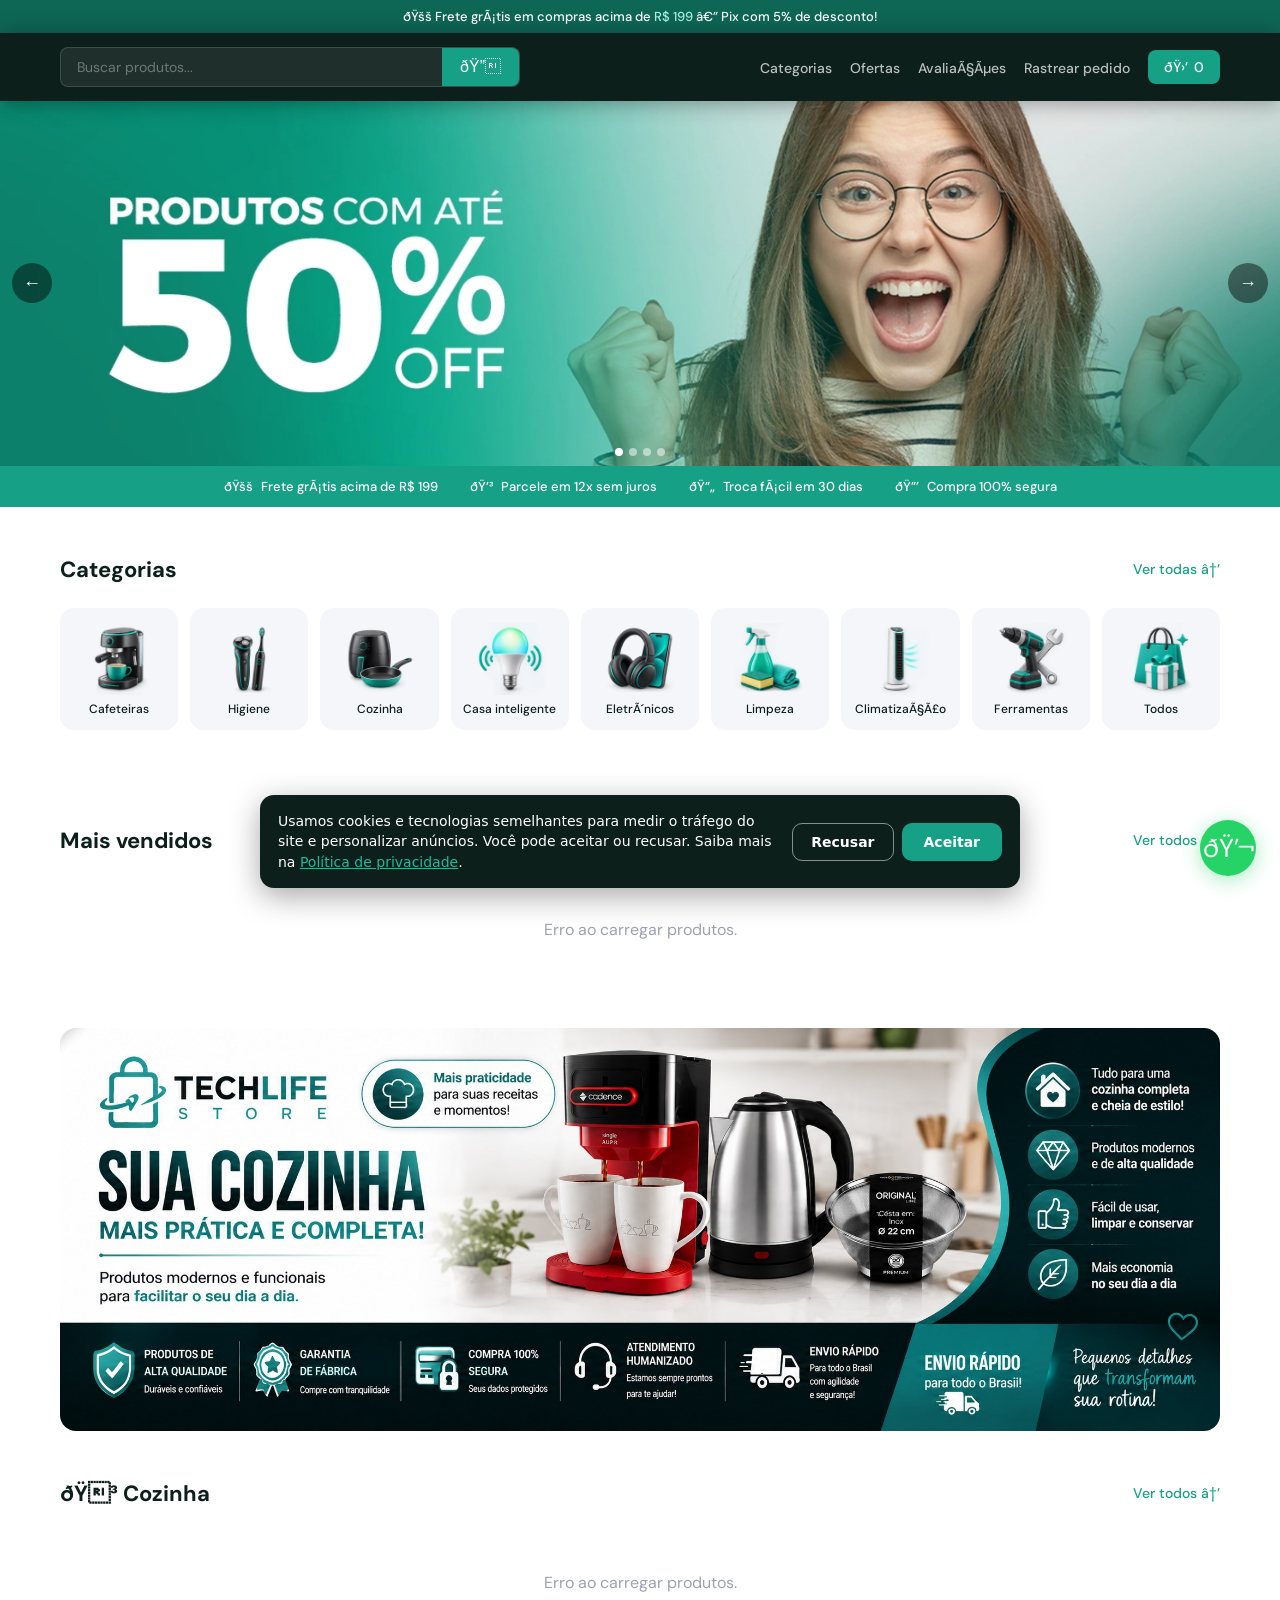
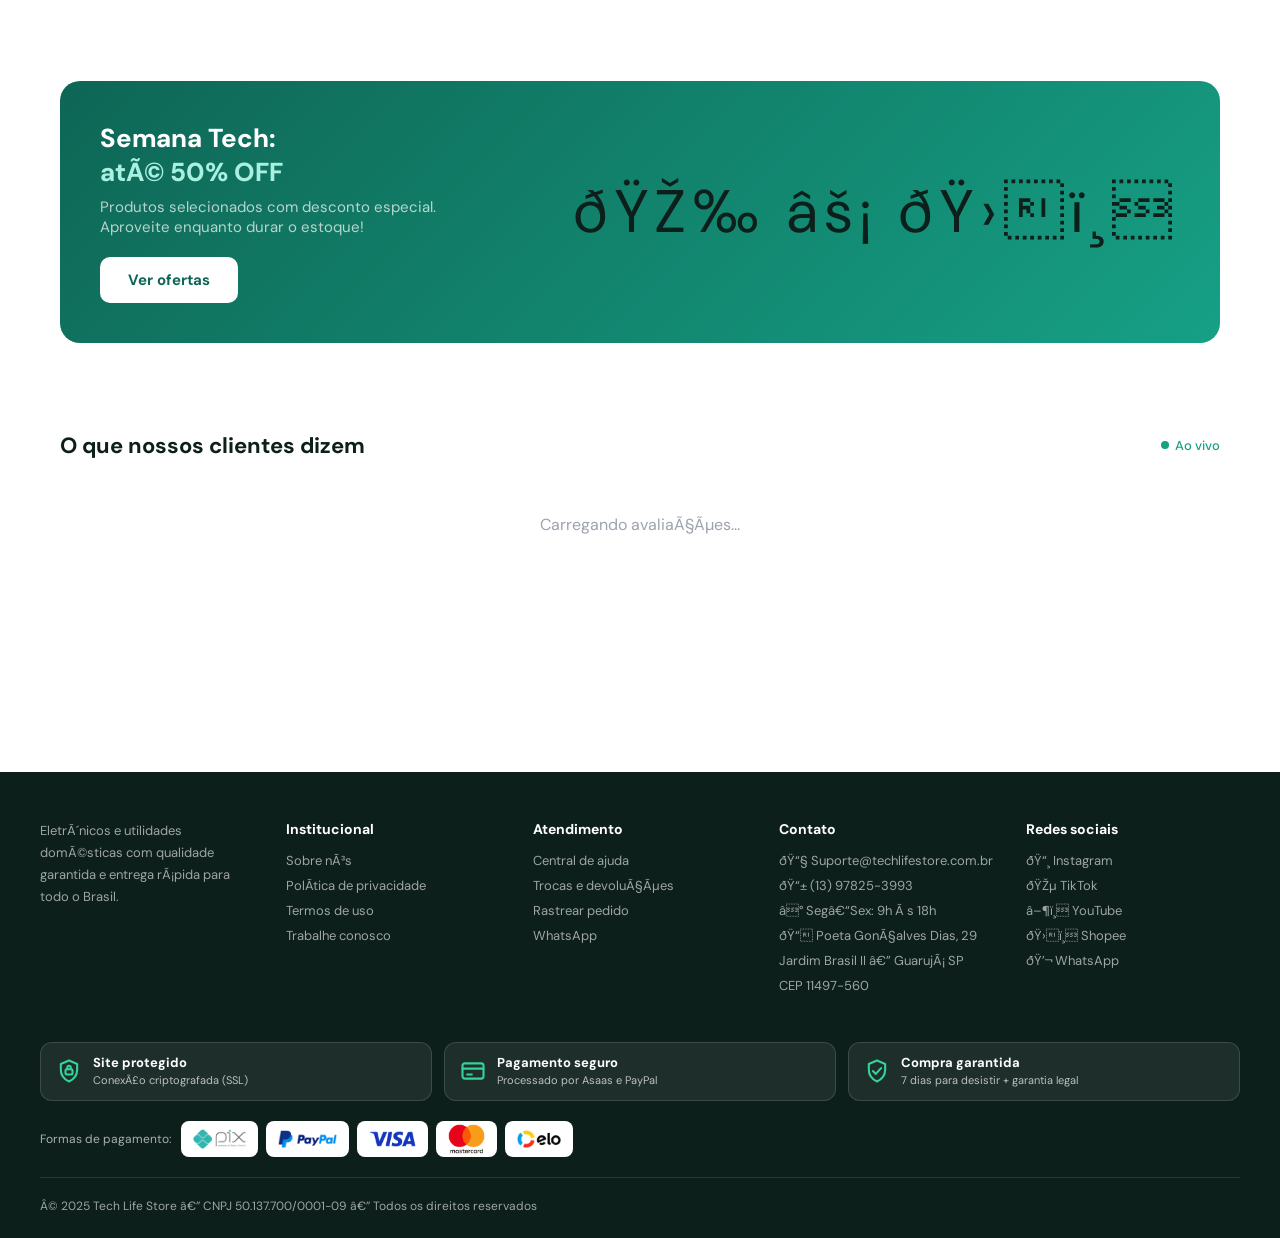
<file: index.html>
<!DOCTYPE html>
<html lang="pt-BR">
<head>
  <script src="/cookies.js"></script>
  <!-- Google tag (gtag.js) - Google Analytics -->
  <script async src="https://www.googletagmanager.com/gtag/js?id=G-Z1H8LWTK8P"></script>
  <script>
    window.dataLayer = window.dataLayer || [];
    function gtag(){dataLayer.push(arguments);}
    gtag('js', new Date());
    gtag('config', 'G-Z1H8LWTK8P');
    gtag('config', 'AW-11204803768');
  </script>
  <!-- Meta Pixel Code -->
  <script>
  !function(f,b,e,v,n,t,s)
  {if(f.fbq)return;n=f.fbq=function(){n.callMethod?
  n.callMethod.apply(n,arguments):n.queue.push(arguments)};
  if(!f._fbq)f._fbq=n;n.push=n;n.loaded=!0;n.version='2.0';
  n.queue=[];t=b.createElement(e);t.async=!0;
  t.src=v;s=b.getElementsByTagName(e)[0];
  s.parentNode.insertBefore(t,s)}(window, document,'script',
  'https://connect.facebook.net/en_US/fbevents.js');
  fbq('consent', window.tlConsentimento === 'aceito' ? 'grant' : 'revoke');
  fbq('init', '211642158119561');
  fbq('track', 'PageView');
  </script>
  <noscript><img height="1" width="1" style="display:none"
  src="https://www.facebook.com/tr?id=211642158119561&ev=PageView&noscript=1"
  /></noscript>
  <!-- End Meta Pixel Code -->
  <meta charset="UTF-8">
  <meta name="viewport" content="width=device-width, initial-scale=1.0">
  <meta name="description" content="Tech Life Store — Eletrônicos e utilidades para o seu dia a dia. Entrega rápida, Pix com desconto, parcele em 12x.">
  <title>Tech Life Store | Eletrônicos e Utilidades Domésticas</title>
  <link rel="preconnect" href="https://fonts.googleapis.com">
  <link href="https://fonts.googleapis.com/css2?family=Syne:wght@400;500;600;700;800&family=DM+Sans:wght@300;400;500;600;700;800&display=swap" rel="stylesheet">
  <style>
    :root {
      --verde:#16a085; --verde-claro:#1abc9c; --verde-escuro:#0e6655;
      --vermelho:#c0392b; --branco:#ffffff; --cinza-claro:#f4f6fa;
      --cinza-texto:#6b7280; --escuro:#0d1f1b; --amarelo-star:#f59e0b;
    }
    * { margin:0; padding:0; box-sizing:border-box; }
    html { scroll-behavior:smooth; }
    body { font-family:'DM Sans',sans-serif; background:var(--branco); color:var(--escuro); overflow-x:hidden; }
    h1,h2,h3,h4 { font-family:'DM Sans',sans-serif; }
    img { max-width:100%; display:block; }
    a { text-decoration:none; color:inherit; }

    .barra-topo { background:var(--verde-escuro); color:#fff; text-align:center; padding:8px 16px; font-size:13px; font-weight:500; }
    .barra-topo span { color:#a8f0e0; }

    header { background:var(--escuro); position:sticky; top:0; z-index:100; box-shadow:0 2px 20px rgba(0,0,0,0.35); }
    nav { max-width:1200px; margin:0 auto; padding:0 20px; display:flex; align-items:center; gap:20px; height:68px; }
    .logo-img { height:44px; width:auto; }
    .busca { flex:1; display:flex; background:rgba(255,255,255,0.08); border:1px solid rgba(255,255,255,0.14); border-radius:8px; overflow:hidden; max-width:460px; }
    .busca input { flex:1; background:transparent; border:none; padding:10px 16px; color:#fff; font-size:14px; font-family:'DM Sans',sans-serif; outline:none; }
    .busca input::placeholder { color:rgba(255,255,255,0.35); }
    .busca button { background:var(--verde); border:none; padding:0 18px; color:#fff; cursor:pointer; font-size:16px; }
    .nav-links { display:flex; align-items:center; gap:18px; list-style:none; margin-left:auto; }
    .nav-links a { color:rgba(255,255,255,0.72); font-size:14px; font-weight:500; white-space:nowrap; }
    .nav-links a:hover { color:#fff; }
    .nav-carrinho { background:var(--verde) !important; color:#fff !important; padding:8px 16px; border-radius:8px; display:flex; align-items:center; gap:6px; }

    .slider { position:relative; overflow:hidden; background:#000; }
    .slides { display:flex; transition:transform .5s ease; }
    .slide { min-width:100%; }
    .slide img { width:100%; max-height:380px; object-fit:cover; display:block; }
    .slider-btn { position:absolute; top:50%; transform:translateY(-50%); background:rgba(0,0,0,0.45); color:#fff; border:none; width:40px; height:40px; border-radius:50%; font-size:18px; cursor:pointer; display:flex; align-items:center; justify-content:center; }
    .slider-btn.prev { left:12px; }
    .slider-btn.next { right:12px; }
    .slider-dots { position:absolute; bottom:10px; left:50%; transform:translateX(-50%); display:flex; gap:6px; }
    .dot { width:8px; height:8px; border-radius:50%; background:rgba(255,255,255,0.5); cursor:pointer; }
    .dot.ativo { background:#fff; }

    .strip-beneficios { background:var(--verde); padding:12px 20px; }
    .strip-inner { max-width:1200px; margin:0 auto; display:flex; justify-content:center; gap:32px; flex-wrap:wrap; }
    .strip-item { display:flex; align-items:center; gap:8px; color:#fff; font-size:13px; font-weight:500; }

    .secao { max-width:1200px; margin:0 auto; padding:48px 20px; }
    .secao-titulo { display:flex; align-items:center; justify-content:space-between; margin-bottom:24px; }
    .secao-titulo h2 { font-size:22px; font-weight:700; }
    .secao-titulo a { color:var(--verde); font-size:14px; font-weight:500; }

    .categorias-grid { display:grid; grid-template-columns:repeat(auto-fit,minmax(110px,1fr)); gap:12px; }
    .categoria-card { background:var(--cinza-claro); border:1.5px solid transparent; border-radius:14px; padding:14px 8px 12px; text-align:center; cursor:pointer; transition:all .2s; }
    .categoria-card:hover { border-color:var(--verde); background:#e6f7f4; transform:translateY(-2px); }
    .categoria-card .cat-emoji { font-size:26px; margin-bottom:6px; }
    .categoria-card .cat-img { width:72px; height:72px; object-fit:contain; display:block; margin:0 auto 6px; transition:transform .2s; }
    .categoria-card:hover .cat-img { transform:scale(1.06); }
    .categoria-card p { font-size:12px; font-weight:500; }

    .produtos-grid { display:grid; grid-template-columns:repeat(auto-fill,minmax(190px,1fr)); gap:16px; }
    .produto-card { background:var(--branco); border:1px solid #e5e7eb; border-radius:16px; overflow:hidden; transition:all .2s; cursor:pointer; }
    .produto-card:hover { border-color:var(--verde); box-shadow:0 8px 24px rgba(22,160,133,0.12); transform:translateY(-3px); }
    .produto-img { background:var(--cinza-claro); height:130px; display:flex; align-items:center; justify-content:center; font-size:52px; position:relative; }
    .produto-img img { width:100%; height:100%; object-fit:contain; background:#fff; }
    .badge-desconto { position:absolute; top:10px; left:10px; background:var(--vermelho); color:#fff; font-size:11px; font-weight:700; padding:3px 8px; border-radius:6px; }
    .produto-info { padding:14px; }
    .produto-nome { font-size:13px; font-weight:500; margin-bottom:6px; line-height:1.4; }
    .produto-stars { color:var(--amarelo-star); font-size:12px; margin-bottom:6px; }
    .produto-stars span { color:var(--cinza-texto); }
    .produto-preco-old { font-size:12px; color:var(--cinza-texto); text-decoration:line-through; }
    .produto-preco { font-family:'DM Sans',sans-serif; font-size:19px; font-weight:700; margin-bottom:2px; }
    .produto-pix { font-size:12px; color:var(--verde); font-weight:500; margin-bottom:10px; }

    .banner-promo-wrap { max-width:1200px; margin:0 auto 40px; padding:0 20px; }
    .banner-promo { background:linear-gradient(135deg,var(--verde-escuro) 0%,var(--verde) 100%); border-radius:20px; padding:40px; display:flex; align-items:center; justify-content:space-between; gap:24px; }
    .banner-promo-texto h2 { font-size:26px; font-weight:800; color:#fff; margin-bottom:8px; }
    .banner-promo-texto h2 span { color:#a8f0e0; }
    .banner-promo-texto p { color:rgba(255,255,255,0.7); font-size:15px; margin-bottom:20px; }
    .banner-emojis { font-size:60px; letter-spacing:8px; }
    .btn-primario { background:var(--branco); color:var(--verde-escuro); border:none; padding:13px 28px; border-radius:10px; font-size:15px; font-weight:700; font-family:'DM Sans',sans-serif; cursor:pointer; display:inline-block; }
    .btn-primario:hover { background:#e6f7f4; }

    .avaliacoes-grid { display:grid; grid-template-columns:repeat(auto-fill,minmax(280px,1fr)); gap:16px; min-height:180px; }
    .avaliacao-card { background:var(--cinza-claro); border-radius:14px; padding:20px; border-left:3px solid var(--verde); }
    .avaliacao-stars { color:var(--amarelo-star); font-size:14px; margin-bottom:10px; }
    .avaliacao-texto { font-size:14px; line-height:1.6; color:#374151; margin-bottom:14px; }
    .avaliacao-autor { display:flex; align-items:center; gap:10px; }
    .avaliacao-avatar { width:36px; height:36px; border-radius:50%; background:var(--verde); display:flex; align-items:center; justify-content:center; color:#fff; font-weight:700; font-size:14px; flex-shrink:0; }
    .avaliacao-nome { font-size:13px; font-weight:600; }
    .avaliacao-prod { font-size:12px; color:var(--cinza-texto); }

    footer { background:var(--escuro); color:rgba(255,255,255,0.6); padding:48px 20px 24px; margin-top:60px; }
    .footer-inner { max-width:1200px; margin:0 auto; }
    .footer-grid { display:grid; grid-template-columns:repeat(auto-fit,minmax(150px,1fr)); gap:32px; margin-bottom:40px; }
    .footer-col h4 { color:#fff; font-size:14px; font-weight:700; margin-bottom:14px; }
    .footer-col ul { list-style:none; }
    .footer-col ul li { margin-bottom:8px; font-size:13px; }
    .footer-col ul li a:hover { color:#fff; }
    .footer-logo-img { height:44px; margin-bottom:12px; filter:brightness(0) invert(1); }
    .footer-desc { font-size:13px; line-height:1.7; max-width:220px; }
    .footer-bottom { border-top:1px solid rgba(255,255,255,0.1); padding-top:20px; display:flex; justify-content:space-between; align-items:center; flex-wrap:wrap; gap:12px; font-size:12px; }
    .pag-badge { background:rgba(255,255,255,0.1); color:rgba(255,255,255,0.8); padding:4px 10px; border-radius:6px; font-size:12px; font-weight:500; }

    .wpp-fixo { position:fixed; bottom:24px; right:24px; background:#25d366; color:#fff; width:56px; height:56px; border-radius:50%; display:flex; align-items:center; justify-content:center; font-size:26px; box-shadow:0 4px 20px rgba(37,211,102,0.4); cursor:pointer; transition:transform .2s; z-index:200; }
    .wpp-fixo:hover { transform:scale(1.1); }

    @keyframes fadeUp { from { opacity:0; transform:translateY(18px); } to { opacity:1; transform:translateY(0); } }
    @keyframes slideIn { from { opacity:0; transform:translateY(20px); } to { opacity:1; transform:translateY(0); } }
    @keyframes pulse { 0%,100% { opacity:1; transform:scale(1); } 50% { opacity:0.4; transform:scale(0.8); } }
    .aval-entrada { animation:slideIn .5s ease both; }

    @media (max-width:768px) {
      .busca { display:none; }
      nav { padding:0 12px; gap:10px; }
      .logo-img { height:36px; }
      .nav-links { gap:12px; }
      .nav-links a { font-size:13px; }
      .nav-links li:nth-child(3) { display:none; }
      .nav-carrinho { padding:7px 12px; }
      .banner-promo { flex-direction:column; text-align:center; }
      .banner-emojis { font-size:44px; }
      .secao { padding:32px 16px; }
      .slide img { max-height:200px; }
    }
    @media (max-width:400px) {
      .nav-links li:nth-child(1) { display:none; }
    }
  </style>
  <link rel="stylesheet" href="selos.css">
</head>
<body>

  <div class="barra-topo">
    🚚 Frete grátis em compras acima de <span>R$ 199</span> — Pix com 5% de desconto!
  </div>

  <header>
    <nav>
      <div class="busca">
        <input type="text" placeholder="Buscar produtos..." id="busca-input" oninput="buscarProdutos(this.value)">
        <button>🔍</button>
      </div>
      <ul class="nav-links">
        <li><a href="#categorias">Categorias</a></li>
        <li><a href="#produtos">Ofertas</a></li>
        <li><a href="#avaliacoes">Avaliações</a></li>
        <li><a href="rastreio.html">Rastrear pedido</a></li>
        <li><a href="carrinho.html" class="nav-carrinho">🛒 <span id="qtd-carrinho">0</span></a></li>
      </ul>
    </nav>
  </header>

  <div class="slider">
    <div class="slides" id="slides">
      <div class="slide"><img src="banner1.jpeg" alt="Produtos com até 50% OFF"></div>
      <div class="slide"><img src="banner2.jpeg" alt="Alerta de Preço Baixo"></div>
      <div class="slide"><img src="banner3.jpeg" alt="Entrega Garantida"></div>
      <div class="slide"><img src="banner4.jpeg" alt="Parcele em até 12x"></div>
    </div>
    <button class="slider-btn prev" onclick="moverSlide(-1)">&#8592;</button>
    <button class="slider-btn next" onclick="moverSlide(1)">&#8594;</button>
    <div class="slider-dots">
      <div class="dot ativo" onclick="irSlide(0)"></div>
      <div class="dot" onclick="irSlide(1)"></div>
      <div class="dot" onclick="irSlide(2)"></div>
      <div class="dot" onclick="irSlide(3)"></div>
    </div>
  </div>

  <div class="strip-beneficios">
    <div class="strip-inner">
      <div class="strip-item"><span>🚚</span><span>Frete grátis acima de R$ 199</span></div>
      <div class="strip-item"><span>💳</span><span>Parcele em 12x sem juros</span></div>
      <div class="strip-item"><span>🔄</span><span>Troca fácil em 30 dias</span></div>
      <div class="strip-item"><span>🔒</span><span>Compra 100% segura</span></div>
    </div>
  </div>

  <section class="secao" id="categorias">
    <div class="secao-titulo"><h2>Categorias</h2><a href="#">Ver todas →</a></div>
    <div class="categorias-grid">
      <div class="categoria-card" onclick="filtrarCategoria('Cafeteiras')"><img class="cat-img" src="categorias/cat-cafeteiras.webp" alt="" width="72" height="72" loading="lazy" onerror="this.style.display='none';this.nextElementSibling.style.display='block'"><div class="cat-emoji" style="display:none">☕</div><p>Cafeteiras</p></div>
      <div class="categoria-card" onclick="filtrarCategoria('Higiene')"><img class="cat-img" src="categorias/cat-higiene.webp" alt="" width="72" height="72" loading="lazy" onerror="this.style.display='none';this.nextElementSibling.style.display='block'"><div class="cat-emoji" style="display:none">🪥</div><p>Higiene</p></div>
      <div class="categoria-card" onclick="filtrarCategoria('Cozinha')"><img class="cat-img" src="categorias/cat-cozinha.webp" alt="" width="72" height="72" loading="lazy" onerror="this.style.display='none';this.nextElementSibling.style.display='block'"><div class="cat-emoji" style="display:none">🍳</div><p>Cozinha</p></div>
      <div class="categoria-card" onclick="filtrarCategoria('Casa inteligente')"><img class="cat-img" src="categorias/cat-casa-inteligente.webp" alt="" width="72" height="72" loading="lazy" onerror="this.style.display='none';this.nextElementSibling.style.display='block'"><div class="cat-emoji" style="display:none">💡</div><p>Casa inteligente</p></div>
      <div class="categoria-card" onclick="filtrarCategoria('Eletrônicos')"><img class="cat-img" src="categorias/cat-eletronicos.webp" alt="" width="72" height="72" loading="lazy" onerror="this.style.display='none';this.nextElementSibling.style.display='block'"><div class="cat-emoji" style="display:none">🔌</div><p>Eletrônicos</p></div>
      <div class="categoria-card" onclick="filtrarCategoria('Limpeza')"><img class="cat-img" src="categorias/cat-limpeza.webp" alt="" width="72" height="72" loading="lazy" onerror="this.style.display='none';this.nextElementSibling.style.display='block'"><div class="cat-emoji" style="display:none">🧹</div><p>Limpeza</p></div>
      <div class="categoria-card" onclick="filtrarCategoria('Climatização')"><img class="cat-img" src="categorias/cat-climatizacao.webp" alt="" width="72" height="72" loading="lazy" onerror="this.style.display='none';this.nextElementSibling.style.display='block'"><div class="cat-emoji" style="display:none">❄️</div><p>Climatização</p></div>
      <div class="categoria-card" onclick="filtrarCategoria('Ferramentas')"><img class="cat-img" src="categorias/cat-ferramentas.webp" alt="" width="72" height="72" loading="lazy" onerror="this.style.display='none';this.nextElementSibling.style.display='block'"><div class="cat-emoji" style="display:none">🛠️</div><p>Ferramentas</p></div>
      <div class="categoria-card" onclick="filtrarCategoria('')"><img class="cat-img" src="categorias/cat-todos.webp" alt="" width="72" height="72" loading="lazy" onerror="this.style.display='none';this.nextElementSibling.style.display='block'"><div class="cat-emoji" style="display:none">🛍️</div><p>Todos</p></div>
    </div>
  </section>

  <section class="secao" id="produtos">
    <div class="secao-titulo">
      <h2>Mais vendidos</h2>
      <a href="#">Ver todos →</a>
    </div>
    <div class="produtos-grid" id="produtos-grid">
      <div style="grid-column:1/-1;text-align:center;padding:40px;color:#9ca3af">Carregando produtos...</div>
    </div>
  </section>

  <div class="banner-link-wrap" style="max-width:1200px;margin:0 auto 0;padding:0 20px">
    <a href="produto.html?id=24" onclick="if(typeof gtag==='function')gtag('event','select_promotion',{promotion_name:'Sua cozinha mais pratica e completa'})">
      <img src="banner-cozinha-completa.jpeg" alt="Sua cozinha mais prática e completa — confira a chaleira elétrica" style="width:100%;border-radius:16px;display:block">
    </a>
  </div>

  <section class="secao" id="cozinha">
    <div class="secao-titulo">
      <h2>🍳 Cozinha</h2>
      <a href="#" onclick="filtrarCategoria('Cozinha');return false;">Ver todos →</a>
    </div>
    <div class="produtos-grid" id="cozinha-grid">
      <div style="grid-column:1/-1;text-align:center;padding:40px;color:#9ca3af">Carregando produtos...</div>
    </div>
  </section>

  <div class="banner-promo-wrap">
    <div class="banner-promo">
      <div class="banner-promo-texto">
        <h2>Semana Tech:<br><span>até 50% OFF</span></h2>
        <p>Produtos selecionados com desconto especial.<br>Aproveite enquanto durar o estoque!</p>
        <a href="#produtos" class="btn-primario">Ver ofertas</a>
      </div>
      <div class="banner-emojis">🎉 ⚡ 🛍️</div>
    </div>
  </div>

  <section class="secao" id="avaliacoes">
    <div class="secao-titulo">
      <h2>O que nossos clientes dizem</h2>
      <div style="display:flex;align-items:center;gap:6px;font-size:13px;color:var(--verde);font-weight:500">
        <span style="width:8px;height:8px;background:var(--verde);border-radius:50%;animation:pulse 1.5s infinite;display:inline-block"></span>
        Ao vivo
      </div>
    </div>
    <div class="avaliacoes-grid" id="avaliacoes-grid">
      <div style="grid-column:1/-1;text-align:center;padding:30px;color:#9ca3af">Carregando avaliações...</div>
    </div>
  </section>

  <footer id="contato">
    <div class="footer-inner">
      <div class="footer-grid">
        <div class="footer-col">
          <p class="footer-desc">Eletrônicos e utilidades domésticas com qualidade garantida e entrega rápida para todo o Brasil.</p>
        </div>
        <div class="footer-col">
          <h4>Institucional</h4>
          <ul>
            <li><a href="sobre.html">Sobre nós</a></li>
            <li><a href="privacidade.html">Política de privacidade</a></li>
            <li><a href="termos.html">Termos de uso</a></li>
            <li><a href="trabalhe-conosco.html">Trabalhe conosco</a></li>
          </ul>
        </div>
        <div class="footer-col">
          <h4>Atendimento</h4>
          <ul>
            <li><a href="ajuda.html">Central de ajuda</a></li>
            <li><a href="trocas-devolucoes.html">Trocas e devoluções</a></li>
            <li><a href="#">Rastrear pedido</a></li>
            <li><a href="https://wa.me/5513978253993">WhatsApp</a></li>
          </ul>
        </div>
        <div class="footer-col">
          <h4>Contato</h4>
          <ul>
            <li>📧 Suporte@techlifestore.com.br</li>
            <li>📱 (13) 97825-3993</li>
            <li>⏰ Seg–Sex: 9h às 18h</li>
            <li>📍 Poeta Gonçalves Dias, 29</li>
            <li>Jardim Brasil II — Guarujá SP</li>
            <li>CEP 11497-560</li>
          </ul>
        </div>
        <div class="footer-col">
          <h4>Redes sociais</h4>
          <ul>
            <li><a href="https://instagram.com/techlife_storee" target="_blank">📸 Instagram</a></li>
            <li><a href="https://tiktok.com/@techlife_store" target="_blank">🎵 TikTok</a></li>
            <li><a href="https://youtube.com/@techlife_store" target="_blank">▶️ YouTube</a></li>
            <li><a href="https://shopee.com.br/techlife_store" target="_blank">🛍️ Shopee</a></li>
            <li><a href="https://wa.me/5513978253993" target="_blank">💬 WhatsApp</a></li>
          </ul>
        </div>
      </div>
      <div class="selos">
  <div class="selo"><svg viewBox="0 0 24 24" aria-hidden="true"><path d="M12 3l7 3v5c0 4.5-3 8.2-7 10-4-1.8-7-5.5-7-10V6z"/><rect x="9" y="10.5" width="6" height="4.5" rx="1"/><path d="M10.5 10.5V9a1.5 1.5 0 013 0v1.5"/></svg><div><b>Site protegido</b><small>Conexão criptografada (SSL)</small></div></div>
  <div class="selo"><svg viewBox="0 0 24 24" aria-hidden="true"><rect x="3" y="5.5" width="18" height="13" rx="2"/><path d="M3 10h18M7 15h4"/></svg><div><b>Pagamento seguro</b><small>Processado por Asaas e PayPal</small></div></div>
  <a class="selo" href="trocas-devolucoes.html"><svg viewBox="0 0 24 24" aria-hidden="true"><path d="M12 3l7 3v5c0 4.5-3 8.2-7 10-4-1.8-7-5.5-7-10V6z"/><path d="M8.5 12l2.5 2.5 4.5-5"/></svg><div><b>Compra garantida</b><small>7 dias para desistir + garantia legal</small></div></a>
</div>
<div class="selos-pag"><span class="rot">Formas de pagamento:</span><span class="pg pg-pix"><img src="bandeira-pix.png" alt="Pix" loading="lazy"></span><span class="pg pg-paypal"><img src="bandeira-paypal.png" alt="PayPal" loading="lazy"></span><span class="pg pg-visa"><img src="bandeira-visa.png" alt="Visa" loading="lazy"></span><span class="pg pg-mastercard"><img src="bandeira-mastercard.png" alt="Mastercard" loading="lazy"></span><span class="pg pg-elo"><img src="bandeira-elo.png" alt="Elo" loading="lazy"></span></div>
<div id="ra-verified-seal" class="selo-ra"><script type="text/javascript" id="ra-embed-verified-seal" src="https://s3.amazonaws.com/raichu-beta/ra-verified/bundle.js" data-id="VHBtdUp0dGpXcWlEN2xWRDp0ZWNobGlmZS1zdG9yZQ==" data-target="ra-verified-seal" data-model="2"></script></div>
      <div class="footer-bottom">
        <span>© 2025 Tech Life Store — CNPJ 50.137.700/0001-09 — Todos os direitos reservados</span>
      </div>
    </div>
  </footer>

  <a href="https://wa.me/5513978253993" target="_blank" class="wpp-fixo">💬</a>

  <script>
    // ── SLIDER ──
    let atual = 0;
    const totalSlides = 4;
    function atualizarSlider() {
      document.getElementById('slides').style.transform = 'translateX(-' + (atual * 100) + '%)';
      document.querySelectorAll('.dot').forEach(function(d,i){ d.classList.toggle('ativo', i===atual); });
    }
    function moverSlide(dir) { atual = (atual + dir + totalSlides) % totalSlides; atualizarSlider(); }
    function irSlide(n) { atual = n; atualizarSlider(); }
    setInterval(function(){ moverSlide(1); }, 5000);

    // ── CONFIG SUPABASE ──
    var SUPA_URL = 'https://dprloosfnttdhibsihfk.supabase.co/rest/v1';

    // Escapa texto vindo do banco/servidor antes de entrar em innerHTML.
    function esc(v) {
      return String(v == null ? '' : v).replace(/[&<>"']/g, function (c) { return { '&': '&amp;', '<': '&lt;', '>': '&gt;', '"': '&quot;', "'": '&#39;' }[c]; });
    }
    // So aceita URLs http(s) (bloqueia javascript:, data:) e ja escapa para atributo.
    function urlOk(u) {
      var t = String(u == null ? '' : u).trim();
      return /^https?:\/\//i.test(t) ? esc(t) : '';
    }

    var SUPA_KEY = 'eyJhbGciOiJIUzI1NiIsInR5cCI6IkpXVCJ9.eyJpc3MiOiJzdXBhYmFzZSIsInJlZiI6ImRwcmxvb3NmbnR0ZGhpYnNpaGZrIiwicm9sZSI6ImFub24iLCJpYXQiOjE3NzcwNTc1MTQsImV4cCI6MjA5MjYzMzUxNH0.l6orZE8J77wTU0hKbDV2F7FvYbLB1DOEKqKDpnFlQ2k';
    var emojiCat = {'Cafeteiras':'☕','Higiene':'🪥','Cozinha':'🍳','Casa inteligente':'💡','Eletrônicos':'🔌','Limpeza':'🧹','Climatização':'❄️','Ferramentas':'🛠️','Entretenimento':'🎮'};
    var todosProdutos = [];

    // ── CARRINHO ──
    function atualizarBadgeCarrinho() {
      var c = JSON.parse(localStorage.getItem('carrinho') || '[]');
      var total = c.reduce(function(s,i){ return s+i.qtd; }, 0);
      document.getElementById('qtd-carrinho').textContent = total;
    }

    function addCarrinho(id, nome, preco, foto) {
      var carrinho = JSON.parse(localStorage.getItem('carrinho') || '[]');
      var existente = carrinho.find(function(i){ return i.id == id; });
      if (existente) { existente.qtd++; }
      else { carrinho.push({id:id, nome:nome, preco:preco, qtd:1, foto:foto||''}); }
      localStorage.setItem('carrinho', JSON.stringify(carrinho));
      if (typeof gtag === 'function') gtag('event', 'add_to_cart', {
        currency: 'BRL',
        value: Number(preco) || 0,
        items: [{ item_id: String(id), item_name: nome, price: Number(preco) || 0, quantity: 1 }]
      });
      if (typeof fbq === 'function') fbq('track', 'AddToCart', {
        content_ids: [String(id)],
        content_type: 'product',
        content_name: nome,
        currency: 'BRL',
        value: Number(preco) || 0
      });
      atualizarBadgeCarrinho();
      mostrarToast('Produto adicionado! <a href="carrinho.html" style="color:#fff;font-weight:700;text-decoration:underline">Ver carrinho →</a>');
    }

    // ── PRODUTOS ──
    function produtoCardHTML(p) {
      var preco = Number(p['Preço'] || 0);
      var precoAnt = Number(p['Antigo Preço'] || 0);
      var pix = (preco * 0.95).toFixed(2).replace('.', ',');
      var emoji = emojiCat[p.categoria] || '📦';
      var fotoHTML = p.foto_url
        ? '<img src="' + urlOk(p.foto_url) + '" alt="' + esc(p.Nome) + '" style="width:100%;height:100%;object-fit:contain;background:#fff">'
        : emoji;
      // valores que entram em onclick="...('texto')": escapa para JS e depois para o atributo HTML
      var nomeEsc = esc(String(p.Nome || '').replace(/\\/g, '\\\\').replace(/'/g, "\\'").replace(/[\r\n]+/g, ' '));
      var fotoEsc = esc(String(urlOk(p.foto_url) ? p.foto_url : '').replace(/\\/g, '\\\\').replace(/'/g, "\\'"));
      var precisaEscolherVoltagem = p.voltagem === '127V/220V';
      var botaoCarrinho = precisaEscolherVoltagem
        ? '<a href="produto.html?id=' + p.id + '" onclick="event.stopPropagation()" style="background:#16a085;color:#fff;border:none;padding:9px 12px;border-radius:8px;font-size:16px;cursor:pointer;text-decoration:none;display:flex;align-items:center">🛒</a>'
        : '<button onclick="event.stopPropagation();addCarrinho(' + p.id + ',\'' + nomeEsc + '\',' + preco + ',\'' + fotoEsc + '\')" style="background:#16a085;color:#fff;border:none;padding:9px 12px;border-radius:8px;font-size:16px;cursor:pointer">🛒</button>';
      return '<div class="produto-card" onclick="window.location=\'produto.html?id=' + p.id + '\'">' +
        '<div class="produto-img" style="' + (p.foto_url ? 'padding:0;overflow:hidden' : '') + '">' + fotoHTML +
        (p.Desconto ? '<span class="badge-desconto">-' + esc(p.Desconto) + '%</span>' : '') + '</div>' +
        '<div class="produto-info">' +
        '<p class="produto-nome">' + esc(p.Nome) + '</p>' +
        '<p class="produto-stars">★★★★★ <span>(novo)</span></p>' +
        (p.voltagem ? '<p style="font-size:11px;color:#6b7280;font-weight:600;margin:2px 0">⚡ ' + (precisaEscolherVoltagem ? 'Escolha a voltagem' : esc(p.voltagem)) + '</p>' : '') +
        (precoAnt ? '<p class="produto-preco-old">R$ ' + precoAnt.toFixed(2).replace('.', ',') + '</p>' : '') +
        '<p class="produto-preco">R$ ' + preco.toFixed(2).replace('.', ',') + '</p>' +
        '<p class="produto-pix">✓ Pix: R$ ' + pix + '</p>' +
        '<div style="display:flex;gap:6px">' +
        '<a href="produto.html?id=' + p.id + '" onclick="event.stopPropagation()" style="flex:1;background:#0d1f1b;color:#fff;padding:9px;border-radius:8px;font-size:12px;font-weight:600;text-align:center;font-family:DM Sans,sans-serif;text-decoration:none">Ver produto</a>' +
        botaoCarrinho +
        '</div></div></div>';
    }

    function renderGrid(gridId, lista, mensagemVazio) {
      var grid = document.getElementById(gridId);
      if (!grid) return;
      if (!lista || lista.length === 0) {
        grid.innerHTML = '<div style="grid-column:1/-1;text-align:center;padding:40px;color:#9ca3af">' + (mensagemVazio || 'Nenhum produto encontrado.') + '</div>';
        return;
      }
      grid.innerHTML = lista.map(produtoCardHTML).join('');
    }

    function renderProdutos(lista) {
      if (typeof gtag === 'function' && lista && lista.length) gtag('event', 'view_item_list', {
        item_list_id: 'vitrine',
        item_list_name: 'Vitrine da loja',
        items: lista.slice(0, 20).map(function(p, idx) {
          return { item_id: String(p.id), item_name: p.Nome, item_category: p.categoria || '', price: Number(p['Preço'] || 0), index: idx };
        })
      });
      renderGrid('produtos-grid', lista);
    }

    async function carregarProdutos() {
      try {
        var res = await fetch(SUPA_URL + '/Produtos?select=*&Ativo=eq.true&order=id.desc', {
          headers: { 'apikey': SUPA_KEY, 'Authorization': 'Bearer ' + SUPA_KEY }
        });
        todosProdutos = await res.json();
        if (!Array.isArray(todosProdutos)) todosProdutos = [];
        renderProdutos(todosProdutos);
        renderGrid('cozinha-grid', todosProdutos.filter(function(p){ return p.categoria === 'Cozinha'; }), 'Em breve novidades para a cozinha!');
      } catch(e) {
        document.getElementById('produtos-grid').innerHTML = '<div style="grid-column:1/-1;text-align:center;padding:40px;color:#9ca3af">Erro ao carregar produtos.</div>';
        document.getElementById('cozinha-grid').innerHTML = '<div style="grid-column:1/-1;text-align:center;padding:40px;color:#9ca3af">Erro ao carregar produtos.</div>';
      }
    }

    function filtrarCategoria(cat) {
      if (!cat) { renderProdutos(todosProdutos); return; }
      renderProdutos(todosProdutos.filter(function(p){ return p.categoria === cat; }));
      document.getElementById('produtos').scrollIntoView({behavior:'smooth'});
    }

    function buscarProdutos(q) {
      if (!q) { renderProdutos(todosProdutos); return; }
      var ql = q.toLowerCase();
      renderProdutos(todosProdutos.filter(function(p){
        return (p.Nome||'').toLowerCase().includes(ql) || (p.categoria||'').toLowerCase().includes(ql);
      }));
    }

    // ── AVALIAÇÕES ──
    var todasAvaliacoes = [];
    var avalIndex = 0;
    var VISIVEIS = 3;

    async function carregarAvaliacoes() {
      try {
        var res = await fetch(SUPA_URL + '/Avaliacoes?select=*&ativo=eq.true&order=id.desc', {
          headers: { 'apikey': SUPA_KEY, 'Authorization': 'Bearer ' + SUPA_KEY }
        });
        var avals = await res.json();
        var grid = document.getElementById('avaliacoes-grid');
        if (!Array.isArray(avals) || avals.length === 0) {
          grid.innerHTML = '<div style="grid-column:1/-1;text-align:center;padding:30px;color:#9ca3af">Em breve teremos avaliações aqui!</div>';
          return;
        }
        todasAvaliacoes = avals;
        renderAvaliacoes();
        if (avals.length > VISIVEIS) setInterval(rotacionarAvaliacoes, 4000);
      } catch(e) {}
    }

    function renderAvaliacoes() {
      var grid = document.getElementById('avaliacoes-grid');
      function stars(n) { return '★'.repeat(n) + '☆'.repeat(5-n); }
      var tempos = ['agora mesmo','há 2 min','há 5 min','há 10 min','há 15 min','há 1 hora'];
      var visiveis = [];
      for (var i = 0; i < VISIVEIS; i++) {
        visiveis.push(todasAvaliacoes[(avalIndex + i) % todasAvaliacoes.length]);
      }
      grid.innerHTML = visiveis.map(function(a) {
        var iniciais = esc((a.nome_cliente||'?').split(' ').map(function(n){return n[0];}).slice(0,2).join('').toUpperCase());
        var t = tempos[Math.floor(Math.random() * tempos.length)];
        return '<div class="avaliacao-card aval-entrada">' +
          '<div style="display:flex;justify-content:space-between;align-items:center;margin-bottom:8px">' +
          '<p class="avaliacao-stars">' + stars(a.estrelas||5) + '</p>' +
          '<span style="font-size:11px;color:#9ca3af">🕐 ' + t + '</span></div>' +
          '<p class="avaliacao-texto">"' + esc(a.texto) + '"</p>' +
          '<div class="avaliacao-autor"><div class="avaliacao-avatar">' + iniciais + '</div>' +
          '<div><p class="avaliacao-nome">' + esc(a.nome_cliente) + '</p>' +
          '<p class="avaliacao-prod">✓ Compra verificada — ' + esc(a.produto_nome) + '</p></div></div></div>';
      }).join('');
    }

    function rotacionarAvaliacoes() {
      avalIndex = (avalIndex + 1) % todasAvaliacoes.length;
      renderAvaliacoes();
    }

    function mostrarToast(html) {
      var t = document.getElementById('toast-loja');
      if (!t) {
        t = document.createElement('div');
        t.id = 'toast-loja';
        t.style.cssText = 'position:fixed;bottom:90px;right:24px;background:#0d1f1b;color:#fff;padding:12px 20px;border-radius:10px;font-size:13px;font-weight:500;z-index:300;transition:all .3s;opacity:0;transform:translateY(20px);max-width:280px';
        document.body.appendChild(t);
      }
      t.innerHTML = html;
      t.style.opacity = '1';
      t.style.transform = 'translateY(0)';
      setTimeout(function(){ t.style.opacity='0'; t.style.transform='translateY(20px)'; }, 3000);
    }

    atualizarBadgeCarrinho();
    carregarProdutos();
    carregarAvaliacoes();
  </script>
</body>
</html>
</file>
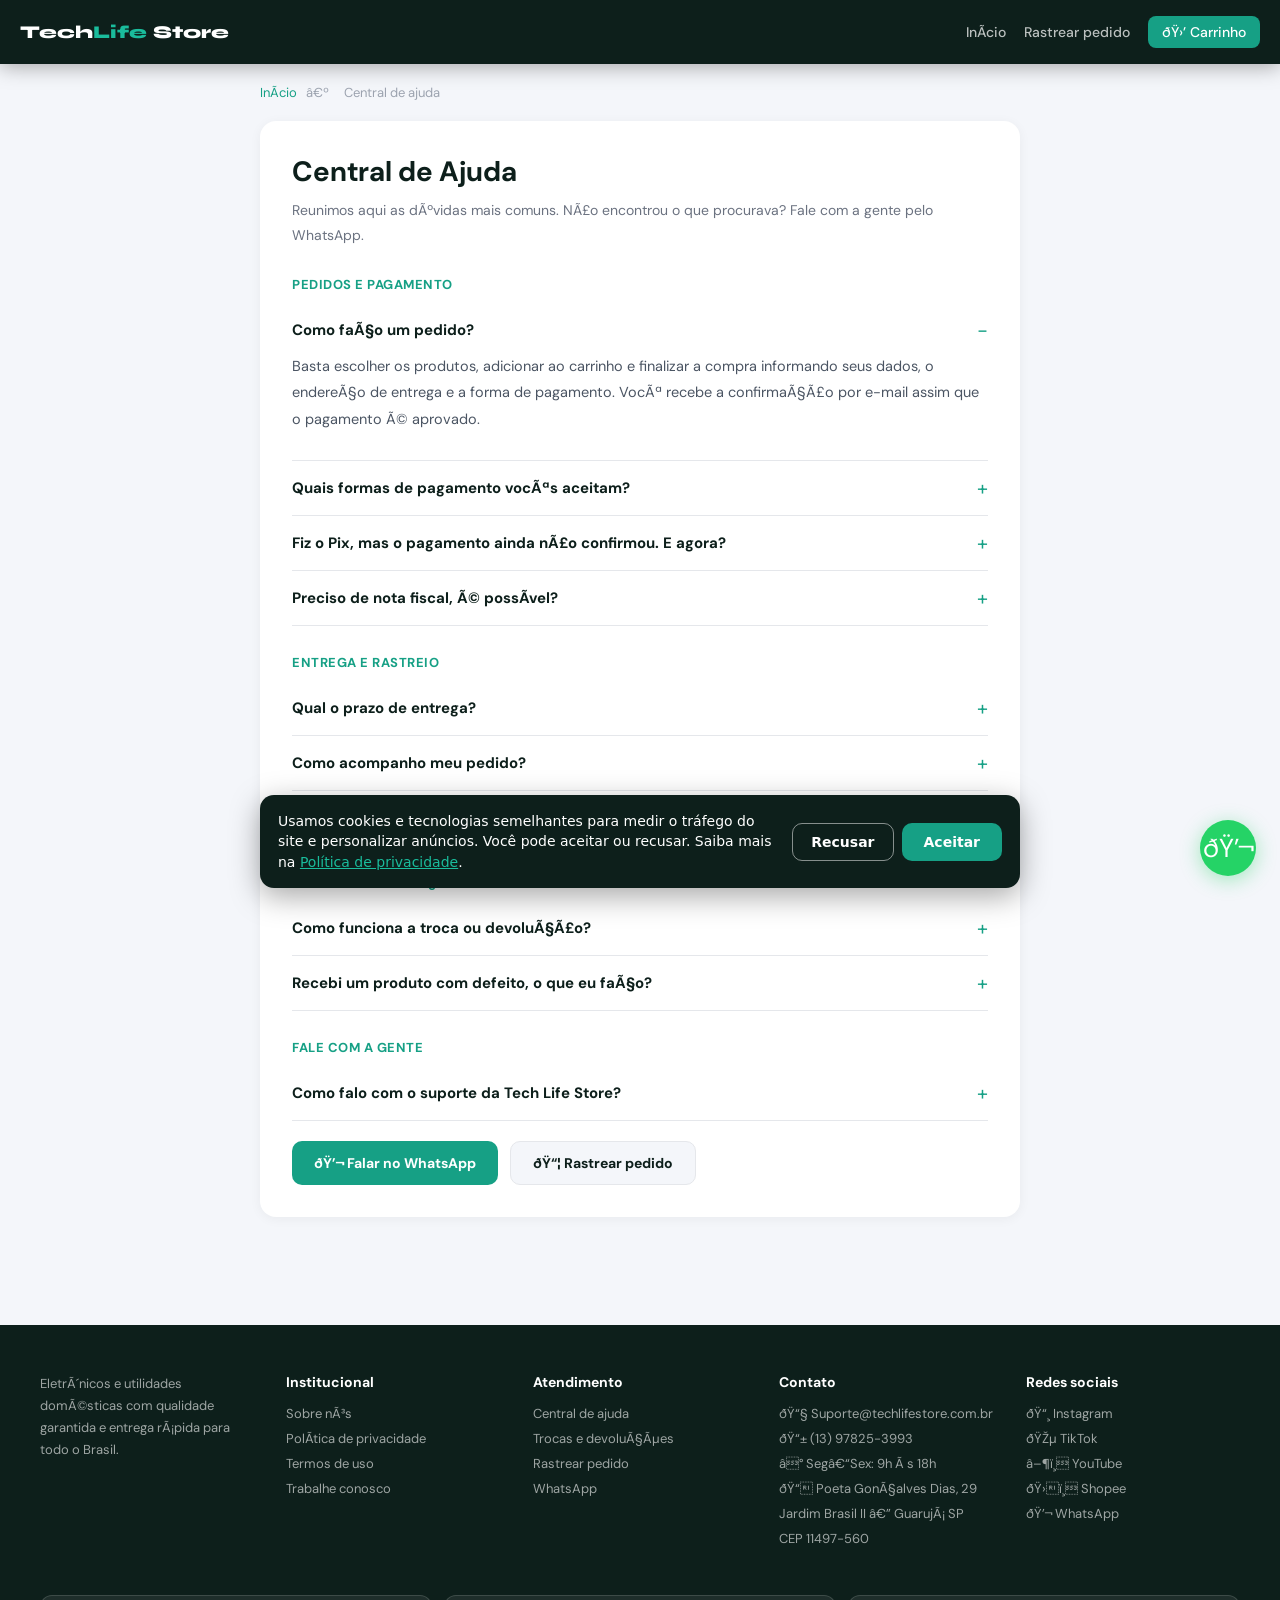
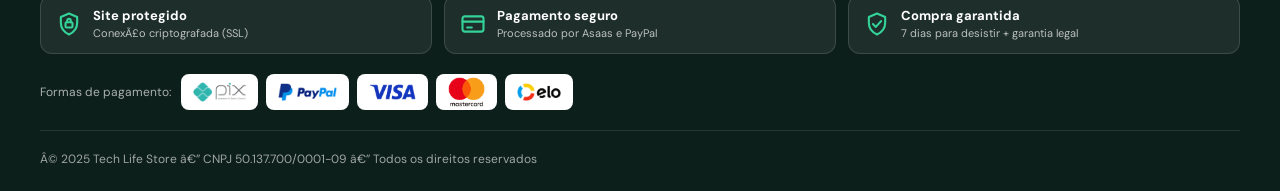
<file: ajuda.html>
<!DOCTYPE html>
<html lang="pt-BR">
<head>
  <script src="/cookies.js"></script>
  <!-- Google tag (gtag.js) - Google Analytics -->
  <script async src="https://www.googletagmanager.com/gtag/js?id=G-Z1H8LWTK8P"></script>
  <script>
    window.dataLayer = window.dataLayer || [];
    function gtag(){dataLayer.push(arguments);}
    gtag('js', new Date());
    gtag('config', 'G-Z1H8LWTK8P');
    gtag('config', 'AW-11204803768');
  </script>
  <!-- Meta Pixel Code -->
  <script>
  !function(f,b,e,v,n,t,s)
  {if(f.fbq)return;n=f.fbq=function(){n.callMethod?
  n.callMethod.apply(n,arguments):n.queue.push(arguments)};
  if(!f._fbq)f._fbq=n;n.push=n;n.loaded=!0;n.version='2.0';
  n.queue=[];t=b.createElement(e);t.async=!0;
  t.src=v;s=b.getElementsByTagName(e)[0];
  s.parentNode.insertBefore(t,s)}(window, document,'script',
  'https://connect.facebook.net/en_US/fbevents.js');
  fbq('consent', window.tlConsentimento === 'aceito' ? 'grant' : 'revoke');
  fbq('init', '211642158119561');
  fbq('track', 'PageView');
  </script>
  <noscript><img height="1" width="1" style="display:none"
  src="https://www.facebook.com/tr?id=211642158119561&ev=PageView&noscript=1"
  /></noscript>
  <!-- End Meta Pixel Code -->
  <meta charset="UTF-8">
  <meta name="viewport" content="width=device-width, initial-scale=1.0">
  <meta name="description" content="Central de Ajuda da Tech Life Store: tire suas dúvidas sobre pedidos, pagamento, entrega e trocas.">
  <title>Central de Ajuda — Tech Life Store</title>
  <link rel="preconnect" href="https://fonts.googleapis.com">
  <link href="https://fonts.googleapis.com/css2?family=Syne:wght@400;500;600;700;800&family=DM+Sans:wght@300;400;500;600;700;800&display=swap" rel="stylesheet">
  <style>
    :root{--verde:#16a085;--verde-claro:#1abc9c;--verde-escuro:#0e6655;--vermelho:#c0392b;--cinza:#f4f6fa;--cinza2:#e5e7eb;--texto:#374151;--escuro:#0d1f1b;}
    *{margin:0;padding:0;box-sizing:border-box;}
    body{font-family:'DM Sans',sans-serif;background:var(--cinza);color:var(--texto);}
    h1,h2,h3{font-family:'DM Sans',sans-serif;color:var(--escuro);}
    a{text-decoration:none;color:inherit;}
    header{background:var(--escuro);position:sticky;top:0;z-index:100;height:64px;padding:0 20px;display:flex;align-items:center;justify-content:space-between;box-shadow:0 2px 20px rgba(0,0,0,.35);}
    .logo{font-family:'Syne',sans-serif;font-size:18px;font-weight:800;color:#fff;}
    .logo span{color:var(--verde-claro);}
    .nav-links{display:flex;align-items:center;gap:18px;}
    .nav-links a{color:rgba(255,255,255,.72);font-size:14px;font-weight:500;}
    .nav-links a:hover{color:#fff;}
    .nav-carrinho{background:var(--verde);color:#fff !important;padding:7px 14px;border-radius:8px;}
    .breadcrumb{max-width:800px;margin:20px auto 0;padding:0 20px;font-size:13px;color:#9ca3af;}
    .breadcrumb a{color:var(--verde);}
    .breadcrumb span{margin:0 6px;}
    .wrap{max-width:800px;margin:0 auto;padding:20px 20px 60px;}
    .card{background:#fff;border-radius:16px;padding:32px;box-shadow:0 2px 12px rgba(0,0,0,.05);}
    .card h1{font-size:28px;margin-bottom:8px;}
    .card .intro{font-size:14px;color:#6b7280;margin-bottom:28px;}
    .card h2{font-size:18px;margin:28px 0 12px;}
    .card h2:first-of-type{margin-top:0;}
    .card p{font-size:14.5px;line-height:1.8;margin-bottom:14px;}
    .card ul,.card ol{margin:0 0 14px 22px;font-size:14.5px;line-height:1.8;}
    .card li{margin-bottom:6px;}
    .card strong{color:var(--escuro);}
    .box-verde{background:#e6f7f4;border:1px solid #b7e6db;border-radius:12px;padding:16px 18px;margin:18px 0;font-size:14px;line-height:1.7;}
    .box-verde a{color:var(--verde-escuro);font-weight:700;}
    .btns{display:flex;gap:12px;flex-wrap:wrap;margin-top:20px;}
    .btn{display:inline-flex;align-items:center;gap:8px;padding:12px 22px;border-radius:10px;font-family:'DM Sans',sans-serif;font-weight:700;font-size:14px;cursor:pointer;border:none;}
    .btn-primario{background:var(--verde);color:#fff;}
    .btn-primario:hover{background:var(--verde-claro);}
    .btn-secundario{background:var(--cinza);color:var(--escuro);border:1.5px solid var(--cinza2);}
    .btn-secundario:hover{border-color:var(--verde);}
    details{border-bottom:1px solid var(--cinza2);padding:14px 0;}
    details:last-child{border-bottom:none;}
    summary{cursor:pointer;font-weight:700;font-size:15px;color:var(--escuro);font-family:'DM Sans',sans-serif;list-style:none;display:flex;justify-content:space-between;align-items:center;}
    summary::-webkit-details-marker{display:none;}
    summary::after{content:'+';font-size:20px;color:var(--verde);font-weight:400;}
    details[open] summary::after{content:'\2212';}
    details p{margin-top:10px;color:#4b5563;}
    .faq-cat{margin:28px 0 10px;font-size:13px;font-weight:700;letter-spacing:.04em;text-transform:uppercase;color:var(--verde);}
    .faq-cat:first-child{margin-top:0;}
    footer{background:var(--escuro);color:rgba(255,255,255,.6);padding:48px 20px 24px;margin-top:48px;}
    .footer-inner{max-width:1200px;margin:0 auto;}
    .footer-grid{display:grid;grid-template-columns:repeat(auto-fit,minmax(150px,1fr));gap:32px;margin-bottom:40px;}
    .footer-col h4{color:#fff;font-size:14px;font-weight:700;margin-bottom:14px;}
    .footer-col ul{list-style:none;}
    .footer-col ul li{margin-bottom:8px;font-size:13px;}
    .footer-col ul li a:hover{color:#fff;}
    .footer-logo-img{height:44px;margin-bottom:12px;filter:brightness(0) invert(1);}
    .footer-desc{font-size:13px;line-height:1.7;max-width:220px;}
    .footer-bottom{border-top:1px solid rgba(255,255,255,.1);padding-top:20px;display:flex;justify-content:space-between;align-items:center;flex-wrap:wrap;gap:12px;font-size:12px;}
    .pag-badge{background:rgba(255,255,255,.1);color:rgba(255,255,255,.8);padding:4px 10px;border-radius:6px;font-size:12px;font-weight:500;}
    .wpp-fixo{position:fixed;bottom:24px;right:24px;background:#25d366;color:#fff;width:56px;height:56px;border-radius:50%;display:flex;align-items:center;justify-content:center;font-size:26px;box-shadow:0 4px 20px rgba(37,211,102,.4);cursor:pointer;transition:transform .2s;z-index:200;}
    .wpp-fixo:hover{transform:scale(1.1);}
    @media (max-width:600px){
      .nav-links{gap:10px;}
      .nav-links a:not(.nav-carrinho){display:none;}
      .card{padding:22px;}
      .card h1{font-size:22px;}
    }

  </style>
  <link rel="stylesheet" href="selos.css">
</head>
<body>

  <header>
    <a href="index.html" class="logo">Tech<span>Life</span> Store</a>
    <div class="nav-links">
      <a href="index.html">Início</a>
      <a href="rastreio.html">Rastrear pedido</a>
      <a href="carrinho.html" class="nav-carrinho">🛒 Carrinho</a>
    </div>
  </header>

  <div class="breadcrumb">
    <a href="index.html">Início</a>
    <span>›</span>
    <span>Central de ajuda</span>
  </div>

  <div class="wrap">
    <div class="card">

      <h1>Central de Ajuda</h1>
      <p class="intro">Reunimos aqui as dúvidas mais comuns. Não encontrou o que procurava? Fale com a gente pelo WhatsApp.</p>

      <div class="faq-cat">Pedidos e pagamento</div>
      <details open>
        <summary>Como faço um pedido?</summary>
        <p>Basta escolher os produtos, adicionar ao carrinho e finalizar a compra informando seus dados, o endereço de entrega e a forma de pagamento. Você recebe a confirmação por e-mail assim que o pagamento é aprovado.</p>
      </details>
      <details>
        <summary>Quais formas de pagamento vocês aceitam?</summary>
        <p>Aceitamos Pix (com 5% de desconto e confirmação automática) e cartão de crédito, parcelado em até 12x.</p>
      </details>
      <details>
        <summary>Fiz o Pix, mas o pagamento ainda não confirmou. E agora?</summary>
        <p>A confirmação do Pix costuma ser automática em poucos minutos. Se passar de 30 minutos e o pedido continuar como "aguardando pagamento", fale com a nossa equipe pelo WhatsApp para verificarmos.</p>
      </details>
      <details>
        <summary>Preciso de nota fiscal, é possível?</summary>
        <p>Se você precisar de nota fiscal do seu pedido, entre em contato com o nosso suporte informando o número do pedido.</p>
      </details>

      <div class="faq-cat">Entrega e rastreio</div>
      <details>
        <summary>Qual o prazo de entrega?</summary>
        <p>O prazo é calculado no carrinho de compras de acordo com o seu CEP, no momento da cotação de frete, e pode variar conforme a transportadora e a região.</p>
      </details>
      <details>
        <summary>Como acompanho meu pedido?</summary>
        <p>Você pode acompanhar o status da sua entrega a qualquer momento na nossa página de <a href="rastreio.html" style="color:var(--verde-escuro);font-weight:700">rastreio de pedidos</a>, usando o código de rastreio enviado por e-mail.</p>
      </details>
      <details>
        <summary>Vocês entregam em todo o Brasil?</summary>
        <p>Sim! Enviamos para todo o território nacional através do Melhor Envio, em parceria com Correios e transportadoras.</p>
      </details>

      <div class="faq-cat">Trocas e devoluções</div>
      <details>
        <summary>Como funciona a troca ou devolução?</summary>
        <p>Você tem até 7 dias corridos após o recebimento para se arrepender da compra, além de garantia contra defeitos. Veja todos os detalhes na nossa página de <a href="trocas-devolucoes.html" style="color:var(--verde-escuro);font-weight:700">Trocas e Devoluções</a>.</p>
      </details>
      <details>
        <summary>Recebi um produto com defeito, o que eu faço?</summary>
        <p>Entre em contato com a gente pelo WhatsApp ou e-mail o quanto antes, informando o número do pedido e, se possível, fotos ou um vídeo do problema. Vamos te orientar sobre a troca ou o reembolso.</p>
      </details>

      <div class="faq-cat">Fale com a gente</div>
      <details>
        <summary>Como falo com o suporte da Tech Life Store?</summary>
        <p>Você pode falar com a gente pelo WhatsApp (13) 97825-3993 ou pelo e-mail suporte@techlifestore.com.br, de segunda a sexta, das 9h às 18h.</p>
      </details>

      <div class="btns">
        <a href="https://wa.me/5513978253993" target="_blank" class="btn btn-primario">💬 Falar no WhatsApp</a>
        <a href="rastreio.html" class="btn btn-secundario">📦 Rastrear pedido</a>
      </div>
    </div>
  </div>

  <footer id="contato">
    <div class="footer-inner">
      <div class="footer-grid">
        <div class="footer-col">
          <p class="footer-desc">Eletrônicos e utilidades domésticas com qualidade garantida e entrega rápida para todo o Brasil.</p>
        </div>
        <div class="footer-col">
          <h4>Institucional</h4>
          <ul>
            <li><a href="sobre.html">Sobre nós</a></li>
            <li><a href="privacidade.html">Política de privacidade</a></li>
            <li><a href="termos.html">Termos de uso</a></li>
            <li><a href="trabalhe-conosco.html">Trabalhe conosco</a></li>
          </ul>
        </div>
        <div class="footer-col">
          <h4>Atendimento</h4>
          <ul>
            <li><a href="ajuda.html">Central de ajuda</a></li>
            <li><a href="trocas-devolucoes.html">Trocas e devoluções</a></li>
            <li><a href="rastreio.html">Rastrear pedido</a></li>
            <li><a href="https://wa.me/5513978253993">WhatsApp</a></li>
          </ul>
        </div>
        <div class="footer-col">
          <h4>Contato</h4>
          <ul>
            <li>📧 Suporte@techlifestore.com.br</li>
            <li>📱 (13) 97825-3993</li>
            <li>⏰ Seg–Sex: 9h às 18h</li>
            <li>📍 Poeta Gonçalves Dias, 29</li>
            <li>Jardim Brasil II — Guarujá SP</li>
            <li>CEP 11497-560</li>
          </ul>
        </div>
        <div class="footer-col">
          <h4>Redes sociais</h4>
          <ul>
            <li><a href="https://instagram.com/techlife_storee" target="_blank">📸 Instagram</a></li>
            <li><a href="https://tiktok.com/@techlife_store" target="_blank">🎵 TikTok</a></li>
            <li><a href="https://youtube.com/@techlife_store" target="_blank">▶️ YouTube</a></li>
            <li><a href="https://shopee.com.br/techlife_store" target="_blank">🛍️ Shopee</a></li>
            <li><a href="https://wa.me/5513978253993" target="_blank">💬 WhatsApp</a></li>
          </ul>
        </div>
      </div>
      <div class="selos">
  <div class="selo"><svg viewBox="0 0 24 24" aria-hidden="true"><path d="M12 3l7 3v5c0 4.5-3 8.2-7 10-4-1.8-7-5.5-7-10V6z"/><rect x="9" y="10.5" width="6" height="4.5" rx="1"/><path d="M10.5 10.5V9a1.5 1.5 0 013 0v1.5"/></svg><div><b>Site protegido</b><small>Conexão criptografada (SSL)</small></div></div>
  <div class="selo"><svg viewBox="0 0 24 24" aria-hidden="true"><rect x="3" y="5.5" width="18" height="13" rx="2"/><path d="M3 10h18M7 15h4"/></svg><div><b>Pagamento seguro</b><small>Processado por Asaas e PayPal</small></div></div>
  <a class="selo" href="trocas-devolucoes.html"><svg viewBox="0 0 24 24" aria-hidden="true"><path d="M12 3l7 3v5c0 4.5-3 8.2-7 10-4-1.8-7-5.5-7-10V6z"/><path d="M8.5 12l2.5 2.5 4.5-5"/></svg><div><b>Compra garantida</b><small>7 dias para desistir + garantia legal</small></div></a>
</div>
<div class="selos-pag"><span class="rot">Formas de pagamento:</span><span class="pg pg-pix"><img src="bandeira-pix.png" alt="Pix" loading="lazy"></span><span class="pg pg-paypal"><img src="bandeira-paypal.png" alt="PayPal" loading="lazy"></span><span class="pg pg-visa"><img src="bandeira-visa.png" alt="Visa" loading="lazy"></span><span class="pg pg-mastercard"><img src="bandeira-mastercard.png" alt="Mastercard" loading="lazy"></span><span class="pg pg-elo"><img src="bandeira-elo.png" alt="Elo" loading="lazy"></span></div>
      <div class="footer-bottom">
        <span>© 2025 Tech Life Store — CNPJ 50.137.700/0001-09 — Todos os direitos reservados</span>
      </div>
    </div>
  </footer>

  <a href="https://wa.me/5513978253993" target="_blank" class="wpp-fixo">💬</a>

</body>
</html>
</file>
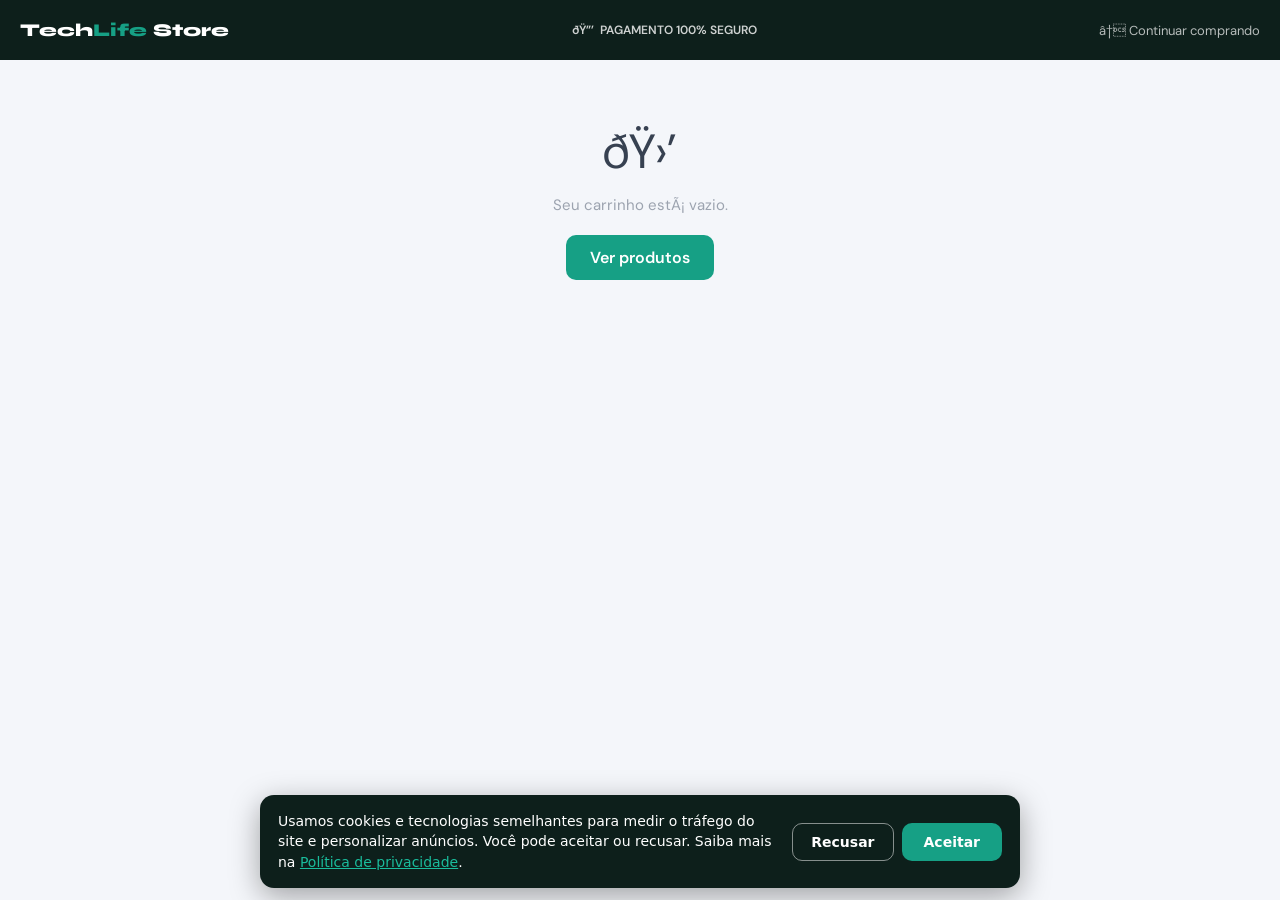
<file: carrinho.html>
<!DOCTYPE html>
<html lang="pt-BR">
<head>
  <script src="/cookies.js"></script>
  <!-- Google tag (gtag.js) - Google Analytics -->
  <script async src="https://www.googletagmanager.com/gtag/js?id=G-Z1H8LWTK8P"></script>
  <script>
    window.dataLayer = window.dataLayer || [];
    function gtag(){dataLayer.push(arguments);}
    gtag('js', new Date());
    gtag('config', 'G-Z1H8LWTK8P');
    gtag('config', 'AW-11204803768');
  </script>
  <!-- Meta Pixel Code -->
  <script>
  !function(f,b,e,v,n,t,s)
  {if(f.fbq)return;n=f.fbq=function(){n.callMethod?
  n.callMethod.apply(n,arguments):n.queue.push(arguments)};
  if(!f._fbq)f._fbq=n;n.push=n;n.loaded=!0;n.version='2.0';
  n.queue=[];t=b.createElement(e);t.async=!0;
  t.src=v;s=b.getElementsByTagName(e)[0];
  s.parentNode.insertBefore(t,s)}(window, document,'script',
  'https://connect.facebook.net/en_US/fbevents.js');
  fbq('consent', window.tlConsentimento === 'aceito' ? 'grant' : 'revoke');
  fbq('init', '211642158119561');
  fbq('track', 'PageView');
  </script>
  <noscript><img height="1" width="1" style="display:none"
  src="https://www.facebook.com/tr?id=211642158119561&ev=PageView&noscript=1"
  /></noscript>
  <!-- End Meta Pixel Code -->
  <meta charset="UTF-8">
  <meta name="viewport" content="width=device-width, initial-scale=1.0">
  <title>Finalizar compra — Tech Life Store</title>
  <link href="https://fonts.googleapis.com/css2?family=Syne:wght@400;600;700;800&family=DM+Sans:wght@300;400;500;600;700;800&display=swap" rel="stylesheet">
  <style>
    :root {
      --verde:#16a085; --verde-claro:#1abc9c; --verde-escuro:#0e6655; --verde-bg:#effaf6;
      --vermelho:#c0392b; --branco:#ffffff; --cinza:#f4f6fa;
      --cinza2:#e5e7eb; --texto:#374151; --escuro:#0d1f1b; --laranja:#f59e0b;
    }
    * { margin:0; padding:0; box-sizing:border-box; }
    body { font-family:'DM Sans',sans-serif; background:var(--cinza); color:var(--texto); }
    h1,h2,h3 { font-family:'DM Sans',sans-serif; }
    a { text-decoration:none; color:inherit; }
    button { font-family:inherit; }

    header { background:var(--escuro); padding:0 20px; height:60px; display:flex; align-items:center; justify-content:space-between; position:sticky; top:0; z-index:100; }
    .logo { font-family:'Syne',sans-serif; font-size:18px; font-weight:800; color:#fff; }
    .logo span { color:var(--verde); }
    .seguro { color:rgba(255,255,255,.8); font-size:12px; font-weight:600; display:flex; align-items:center; gap:6px; }

    .faixa-cupom { background:var(--laranja); color:#1f2937; text-align:center; font-size:12px; font-weight:700; padding:7px 12px; letter-spacing:.02em; display:none; }

    .wrap { max-width:1040px; margin:0 auto; padding:20px 16px 40px; display:grid; grid-template-columns:1fr 390px; gap:20px; align-items:start;
      grid-template-areas:"principal resumo"; }
    #coluna-principal { grid-area:principal; display:flex; flex-direction:column; gap:14px; min-width:0; }
    #coluna-resumo { grid-area:resumo; position:sticky; top:76px; min-width:0; }

    .card { background:#fff; border-radius:16px; border:1px solid var(--cinza2); padding:20px; }
    .sec-titulo { font-family:'DM Sans',sans-serif; font-size:17px; font-weight:800; color:var(--escuro); margin-bottom:14px; display:flex; align-items:center; gap:8px; }
    .sec-titulo .num { background:var(--verde); color:#fff; width:24px; height:24px; border-radius:50%; font-size:13px; display:inline-flex; align-items:center; justify-content:center; }
    .sec-sub { font-size:12px; color:#6b7280; margin:-8px 0 12px; }

    /* Resumo (toggle no celular) */
    .resumo-toggle { display:none; width:100%; background:#fff; border:1px solid var(--cinza2); border-radius:14px; padding:14px 16px; align-items:center; justify-content:space-between; font-size:14px; font-weight:600; color:var(--verde-escuro); cursor:pointer; }
    .resumo-toggle .tt { display:flex; align-items:center; gap:8px; }
    .resumo-toggle .seta { transition:transform .2s; }
    .resumo-toggle.aberto .seta { transform:rotate(180deg); }
    .resumo-toggle .tot { color:var(--escuro); font-weight:800; font-family:'DM Sans',sans-serif; }

    /* Brinde */
    .brinde-box { background:var(--verde-bg); border:1px solid #bfe9dc; border-radius:12px; padding:12px 14px; margin-bottom:14px; }
    .brinde-txt { font-size:13px; font-weight:600; color:var(--verde-escuro); margin-bottom:8px; }
    .brinde-barra { height:8px; background:#d7efe7; border-radius:99px; overflow:hidden; }
    .brinde-barra i { display:block; height:100%; background:var(--verde); border-radius:99px; transition:width .35s; }

    /* Itens */
    .item { display:flex; gap:12px; align-items:center; padding:12px 0; border-bottom:1px solid #f3f4f6; }
    .item:last-child { border-bottom:none; }
    .item-foto { width:56px; height:56px; border-radius:10px; background:var(--cinza); display:flex; align-items:center; justify-content:center; font-size:26px; overflow:hidden; flex-shrink:0; position:relative; }
    .item-foto img { width:100%; height:100%; object-fit:contain; }
    .item-info { flex:1; min-width:0; }
    .item-nome { font-size:13px; font-weight:600; color:var(--escuro); line-height:1.3; }
    .tag { display:inline-block; font-size:10px; font-weight:700; padding:2px 7px; border-radius:99px; margin-left:4px; vertical-align:middle; }
    .tag.brinde { background:#fef3c7; color:#92400e; }
    .tag.oferta { background:var(--verde-bg); color:var(--verde-escuro); }
    .item-linha2 { display:flex; align-items:center; gap:10px; margin-top:6px; }
    .item-qtd { display:flex; align-items:center; gap:8px; }
    .btn-qtd { width:26px; height:26px; border-radius:6px; border:1px solid var(--cinza2); background:#fff; cursor:pointer; font-size:15px; display:flex; align-items:center; justify-content:center; }
    .btn-qtd:hover { background:var(--cinza); }
    .qtd-val { font-size:13px; font-weight:700; min-width:18px; text-align:center; }
    .item-preco { font-family:'DM Sans',sans-serif; font-size:14px; font-weight:800; color:var(--escuro); text-align:right; white-space:nowrap; }
    .item-preco .de { display:block; font-family:'DM Sans',sans-serif; font-size:11px; font-weight:400; color:#9ca3af; text-decoration:line-through; }
    .item-preco .gratis { color:var(--verde); }
    .btn-remover { background:none; border:none; color:#9ca3af; cursor:pointer; font-size:12px; text-decoration:underline; }
    .btn-remover:hover { color:var(--vermelho); }

    /* Totais */
    .tot-linha { display:flex; justify-content:space-between; font-size:14px; padding:6px 0; }
    .tot-linha.desc { color:var(--verde-escuro); font-weight:600; }
    .tot-linha.final { border-top:2px solid var(--cinza2); margin-top:6px; padding-top:12px; font-family:'DM Sans',sans-serif; font-size:20px; font-weight:800; color:var(--escuro); }
    .tot-sub { font-size:12px; color:var(--verde); font-weight:600; text-align:right; margin-top:-2px; }

    /* Formulario */
    .form-grupo { display:flex; flex-direction:column; gap:5px; margin-bottom:12px; min-width:0; }
    .form-grupo label { font-size:12px; font-weight:600; color:var(--texto); }
    .form-grupo input, .form-grupo select {
      padding:12px 14px; border:1.5px solid var(--cinza2); border-radius:10px; font-size:16px; font-family:'DM Sans',sans-serif; outline:none; transition:border .2s; background:#fff; width:100%; min-width:0;
    }
    .form-grupo input:focus, .form-grupo select:focus { border-color:var(--verde); }
    .form-grid2 { display:grid; grid-template-columns:1fr 1fr; gap:12px; }
    .form-grid3 { display:grid; grid-template-columns:2fr 1fr; gap:12px; }

    /* Frete */
    .btn-frete { width:100%; background:var(--escuro); color:#fff; border:none; border-radius:10px; padding:11px 14px; font-family:'DM Sans',sans-serif; font-weight:700; font-size:13px; cursor:pointer; }
    .btn-frete:disabled { opacity:.6; cursor:not-allowed; }
    .frete-opcao { display:flex; align-items:center; gap:10px; padding:12px; border:2px solid var(--cinza2); border-radius:12px; margin-top:8px; cursor:pointer; font-size:13px; }
    .frete-opcao.ativa { border-color:var(--verde); background:var(--verde-bg); }
    .frete-opcao .fo-nome { flex:1; font-weight:600; }
    .frete-opcao .fo-prazo { display:block; font-weight:400; font-size:11px; color:#6b7280; }
    .frete-opcao .fo-preco { font-weight:800; color:var(--verde); }
    .frete-aviso { font-size:12px; color:#6b7280; margin-top:8px; }

    /* Ofertas (order bump / upsell / combo) */
    .oferta-card { border:2px dashed var(--verde); background:var(--verde-bg); border-radius:14px; padding:14px; margin-bottom:12px; }
    .oferta-topo { font-size:11px; font-weight:800; color:#fff; background:var(--verde); display:inline-block; padding:3px 10px; border-radius:99px; margin-bottom:10px; letter-spacing:.04em; text-transform:uppercase; }
    .oferta-corpo { display:flex; gap:12px; align-items:center; }
    .oferta-foto { width:64px; height:64px; border-radius:10px; background:#fff; overflow:hidden; flex-shrink:0; display:flex; align-items:center; justify-content:center; font-size:28px; }
    .oferta-foto img { width:100%; height:100%; object-fit:contain; }
    .oferta-txt { flex:1; min-width:0; }
    .oferta-titulo { font-size:14px; font-weight:700; color:var(--escuro); line-height:1.3; }
    .oferta-desc { font-size:12px; color:#4b5563; margin-top:3px; }
    .oferta-preco { margin-top:6px; font-size:13px; }
    .oferta-preco b { font-family:'DM Sans',sans-serif; font-size:16px; color:var(--verde-escuro); }
    .oferta-preco s { color:#9ca3af; font-size:12px; margin-left:6px; }
    .btn-oferta { width:100%; margin-top:12px; background:var(--verde); color:#fff; border:none; border-radius:10px; padding:12px; font-size:14px; font-weight:700; cursor:pointer; display:flex; align-items:center; justify-content:center; gap:8px; }
    .btn-oferta:hover { background:var(--verde-escuro); }

    /* Cupom */
    .cupom-linha { display:flex; gap:8px; }
    .cupom-linha input { flex:1; padding:12px 14px; border:1.5px solid var(--cinza2); border-radius:10px; font-size:16px; text-transform:uppercase; outline:none; min-width:0; font-family:'DM Sans',sans-serif; }
    .cupom-linha input:focus { border-color:var(--verde); }
    .btn-cupom { background:var(--escuro); color:#fff; border:none; border-radius:10px; padding:0 18px; font-weight:700; font-size:14px; cursor:pointer; }
    .cupom-ok { display:flex; align-items:center; justify-content:space-between; background:var(--verde-bg); border:1px solid #bfe9dc; color:var(--verde-escuro); padding:10px 12px; border-radius:10px; font-size:13px; font-weight:700; }
    .cupom-ok button { background:none; border:none; color:#6b7280; font-size:12px; text-decoration:underline; cursor:pointer; }
    .cupom-erro { color:var(--vermelho); font-size:12px; margin-top:6px; font-weight:600; }

    /* Pagamento */
    .pag-opcao { border:2px solid var(--cinza2); border-radius:12px; margin-bottom:10px; background:#fff; overflow:hidden; }
    .pag-opcao.ativa { border-color:var(--verde); }
    .pag-cab { display:flex; align-items:center; gap:10px; padding:14px; cursor:pointer; width:100%; background:none; border:none; text-align:left; font-size:14px; font-weight:600; color:var(--escuro); }
    .pag-radio { width:18px; height:18px; border-radius:50%; border:2px solid #cbd5e1; flex-shrink:0; position:relative; }
    .pag-opcao.ativa .pag-radio { border-color:var(--verde); }
    .pag-opcao.ativa .pag-radio::after { content:''; position:absolute; inset:3px; border-radius:50%; background:var(--verde); }
    .pag-nome { flex:1; }
    .pag-selo { background:var(--laranja); color:#1f2937; font-size:10px; font-weight:800; padding:2px 7px; border-radius:6px; margin-left:6px; }
    .pag-valor { text-align:right; font-family:'DM Sans',sans-serif; font-weight:800; color:var(--verde); font-size:15px; line-height:1.1; }
    .pag-valor s { display:block; font-family:'DM Sans',sans-serif; font-weight:400; font-size:11px; color:#9ca3af; }
    .pag-corpo { display:none; padding:0 14px 14px; }
    .pag-opcao.ativa .pag-corpo { display:block; }
    .pag-info { font-size:12px; color:#6b7280; line-height:1.5; }
    .pix-box { margin-top:12px; text-align:center; }
    .pix-box img { width:190px; max-width:70%; margin:0 auto; display:block; }
    .pix-codigo { width:100%; font-size:11px; padding:8px; border:1px solid var(--cinza2); border-radius:8px; resize:none; height:70px; margin-top:8px; font-family:'DM Sans',sans-serif; }

    .btn-finalizar {
      width:100%; background:var(--verde); color:#fff; border:none; padding:17px; border-radius:12px; font-size:16px; font-weight:800;
      font-family:'DM Sans',sans-serif; cursor:pointer; transition:background .2s; display:flex; align-items:center; justify-content:center; gap:8px;
    }
    .btn-finalizar:hover { background:var(--verde-claro); }
    .btn-finalizar:disabled { background:#9ca3af; cursor:not-allowed; }
    .btn-wpp { width:100%; background:#25d366; color:#fff; border:none; padding:13px; border-radius:12px; font-size:14px; font-weight:600; font-family:'DM Sans',sans-serif; cursor:pointer; margin-top:10px; display:flex; align-items:center; justify-content:center; gap:8px; }
    .btn-wpp:hover { background:#00b37e; }
    .rodape-seguro { font-size:11px; color:#9ca3af; text-align:center; margin-top:12px; }

    .carrinho-vazio { text-align:center; padding:60px 20px; }
    .carrinho-vazio p { color:#9ca3af; font-size:15px; margin:12px 0 20px; }

    .loading-overlay { position:fixed; inset:0; background:rgba(0,0,0,0.5); display:none; align-items:center; justify-content:center; z-index:200; flex-direction:column; gap:16px; }
    .loading-overlay.show { display:flex; }
    .loading-overlay p { color:#fff; font-size:16px; font-weight:500; }
    .spinner { width:48px; height:48px; border:4px solid rgba(255,255,255,0.3); border-top-color:#fff; border-radius:50%; animation:spin .8s linear infinite; }
    @keyframes spin { to { transform:rotate(360deg); } }
    .toast { position:fixed; bottom:24px; left:50%; transform:translate(-50%,80px); background:var(--escuro); color:#fff; padding:12px 20px; border-radius:10px; font-size:13px; font-weight:500; opacity:0; transition:all .3s; z-index:300; max-width:90vw; text-align:center; }
    .toast.show { transform:translate(-50%,0); opacity:1; }
    .toast.verde { background:var(--verde); }
    .toast.vermelho { background:var(--vermelho); }

    #totais-pagar { display:none; }

    @media (max-width:860px) {
      .wrap { grid-template-columns:1fr; grid-template-areas:"resumo" "principal"; padding:12px 12px 40px; gap:12px; }
      #coluna-resumo { position:static; }
      .resumo-toggle { display:flex; }
      #resumo-conteudo { display:none; margin-top:8px; }
      #resumo-conteudo.aberto { display:block; }
      #totais-pagar { display:block; margin-bottom:12px; }
      .card { padding:16px; }
      .seguro span.txt { display:none; }
    }
    @media (max-width:420px) {
      .form-grid2 { grid-template-columns:1fr; }
    }
  </style>
  <link rel="stylesheet" href="selos.css">
</head>
<body>

<header>
  <a href="index.html" class="logo">Tech<span>Life</span> Store</a>
  <div class="seguro">🔒 <span class="txt">PAGAMENTO 100% SEGURO</span></div>
  <a href="index.html" style="color:rgba(255,255,255,0.7);font-size:13px">← Continuar comprando</a>
</header>

<div class="wrap" id="wrap" style="display:none">

  <!-- RESUMO DO PEDIDO -->
  <aside id="coluna-resumo">
    <button type="button" class="resumo-toggle" id="resumo-toggle" onclick="alternarResumo()">
      <span class="tt">🛒 <span id="toggle-txt">Mostrar resumo do pedido</span> <span class="seta">⌄</span></span>
      <span class="tot" id="toggle-total">R$ 0,00</span>
    </button>
    <div class="card" id="resumo-conteudo">
      <div class="sec-titulo">🛒 Resumo do pedido</div>
      <div id="brinde-area"></div>
      <div id="lista-itens"></div>
      <div id="totais-resumo" style="margin-top:8px"></div>
    </div>
  </aside>

  <!-- FORMULARIO -->
  <main id="coluna-principal">
    <div class="card">
      <div class="sec-titulo"><span class="num">1</span> Contato</div>
      <div class="form-grupo">
        <label for="c-nome">Nome completo *</label>
        <input type="text" id="c-nome" placeholder="Nome completo" autocomplete="name">
      </div>
      <div class="form-grupo">
        <label for="c-email">E-mail *</label>
        <input type="email" id="c-email" placeholder="seu@email.com" autocomplete="email" inputmode="email">
      </div>
      <div class="form-grid2">
        <div class="form-grupo">
          <label for="c-tel">Celular / WhatsApp *</label>
          <input type="text" id="c-tel" placeholder="(13) 99999-9999" maxlength="15" oninput="mascaraTel(this)" autocomplete="tel" inputmode="tel">
        </div>
        <div class="form-grupo">
          <label for="c-cpf">CPF *</label>
          <input type="text" id="c-cpf" placeholder="000.000.000-00" maxlength="14" oninput="mascaraCpf(this)" inputmode="numeric">
        </div>
      </div>
    </div>

    <div class="card">
      <div class="sec-titulo"><span class="num">2</span> Entrega</div>
      <div class="form-grid2">
        <div class="form-grupo">
          <label for="c-cep">CEP *</label>
          <input type="text" id="c-cep" placeholder="00000-000" maxlength="9" oninput="mascaraCep(this)" onblur="buscarCep(this.value)" autocomplete="postal-code" inputmode="numeric">
        </div>
        <div class="form-grupo">
          <label for="c-numero">Número *</label>
          <input type="text" id="c-numero" placeholder="123" inputmode="numeric">
        </div>
      </div>
      <div class="form-grupo">
        <label for="c-rua">Endereço *</label>
        <input type="text" id="c-rua" placeholder="Rua das Flores" autocomplete="address-line1">
      </div>
      <div class="form-grid2">
        <div class="form-grupo">
          <label for="c-comp">Complemento</label>
          <input type="text" id="c-comp" placeholder="Apto, bloco (opcional)">
        </div>
        <div class="form-grupo">
          <label for="c-bairro">Bairro *</label>
          <input type="text" id="c-bairro" placeholder="Centro">
        </div>
      </div>
      <div class="form-grid3">
        <div class="form-grupo">
          <label for="c-cidade">Cidade *</label>
          <input type="text" id="c-cidade" placeholder="Guarujá">
        </div>
        <div class="form-grupo">
          <label for="c-estado">Estado *</label>
          <select id="c-estado">
            <option value="">UF</option>
            <option value="AC">AC</option><option value="AL">AL</option><option value="AP">AP</option>
            <option value="AM">AM</option><option value="BA">BA</option><option value="CE">CE</option>
            <option value="DF">DF</option><option value="ES">ES</option><option value="GO">GO</option>
            <option value="MA">MA</option><option value="MT">MT</option><option value="MS">MS</option>
            <option value="MG">MG</option><option value="PA">PA</option><option value="PB">PB</option>
            <option value="PR">PR</option><option value="PE">PE</option><option value="PI">PI</option>
            <option value="RJ">RJ</option><option value="RN">RN</option><option value="RS">RS</option>
            <option value="RO">RO</option><option value="RR">RR</option><option value="SC">SC</option>
            <option value="SP" selected>SP</option><option value="SE">SE</option><option value="TO">TO</option>
          </select>
        </div>
      </div>
      <div style="margin-top:4px">
        <button type="button" class="btn-frete" id="btn-frete" onclick="calcularFrete()">🚚 Calcular frete</button>
        <div id="frete-opcoes"></div>
      </div>
    </div>

    <!-- ORDER BUMP / UPSELL / COMBO -->
    <div id="ofertas-area"></div>

    <div class="card">
      <div class="sec-titulo">🏷️ Cupom de desconto</div>
      <div id="cupom-area"></div>
    </div>

    <div class="card">
      <div class="sec-titulo"><span class="num">3</span> Pagamento</div>
      <p class="sec-sub">Todas as transações são seguras e criptografadas.</p>

      <div class="pag-opcao ativa" id="pag-pix">
        <button type="button" class="pag-cab" onclick="escolherPagamento('pix')">
          <span class="pag-radio"></span>
          <span class="pag-nome">Pix <span class="pag-selo" id="pix-selo" style="display:none"></span></span>
          <span class="pag-valor" id="pix-valor"></span>
        </button>
        <div class="pag-corpo">
          <p class="pag-info">O código Pix é gerado na hora, depois de clicar em <b>Finalizar compra</b>. O pedido é confirmado assim que o pagamento cair.</p>
          <div class="pix-box" id="box-pix" style="display:none">
            <p style="font-size:12px;color:#6b7280">Escaneie o QR Code no app do seu banco ou copie o código abaixo.</p>
            <img id="pix-img" alt="QR Code Pix">
            <textarea class="pix-codigo" id="pix-codigo" readonly></textarea>
            <button type="button" class="btn-frete" style="margin-top:8px" onclick="copiarPix()">Copiar código Pix</button>
          </div>
        </div>
      </div>

      <div class="pag-opcao" id="pag-cartao">
        <button type="button" class="pag-cab" onclick="escolherPagamento('cartao')">
          <span class="pag-radio"></span>
          <span class="pag-nome">Cartão de crédito</span>
          <span class="pag-valor" id="cartao-valor"></span>
        </button>
        <div class="pag-corpo" id="form-cartao">
          <div class="form-grupo">
            <label for="cc-numero">Número do cartão</label>
            <input type="text" id="cc-numero" inputmode="numeric" autocomplete="cc-number" placeholder="0000 0000 0000 0000" oninput="mascaraCartao(this)">
          </div>
          <div class="form-grupo">
            <label for="cc-nome">Nome impresso no cartão</label>
            <input type="text" id="cc-nome" autocomplete="cc-name" placeholder="Como está no cartão">
          </div>
          <div class="form-grid2">
            <div class="form-grupo">
              <label for="cc-validade">Validade</label>
              <input type="text" id="cc-validade" inputmode="numeric" placeholder="MM/AAAA" oninput="mascaraValidade(this)">
            </div>
            <div class="form-grupo">
              <label for="cc-cvv">CVV</label>
              <input type="text" id="cc-cvv" inputmode="numeric" maxlength="4" autocomplete="cc-csc" placeholder="123">
            </div>
          </div>
          <div class="form-grid2">
            <div class="form-grupo">
              <label for="cc-cpf">CPF do titular</label>
              <input type="text" id="cc-cpf" inputmode="numeric" placeholder="000.000.000-00" oninput="mascaraCpf(this)">
            </div>
            <div class="form-grupo">
              <label for="cc-parcelas">Parcelas</label>
              <select id="cc-parcelas"></select>
            </div>
          </div>
        </div>
      </div>

      <div class="pag-opcao" id="pag-paypal">
        <button type="button" class="pag-cab" onclick="escolherPagamento('paypal')">
          <span class="pag-radio"></span>
          <span class="pag-nome">PayPal</span>
          <span class="pag-valor" id="paypal-valor"></span>
        </button>
        <div class="pag-corpo">
          <p class="pag-info">Você será levado ao PayPal para concluir o pagamento com segurança.</p>
        </div>
      </div>

      <div id="totais-pagar"></div>
      <button class="btn-finalizar" onclick="pagarAgora()" id="btn-finalizar">Finalizar compra</button>
      <button class="btn-wpp" onclick="finalizarWpp()">💬 Finalizar pelo WhatsApp</button>
      <p class="rodape-seguro">🔒 Pagamento 100% seguro via Pix, cartão (Asaas) ou PayPal</p>
      <div class="selos selos-claro">
        <div class="selo"><svg viewBox="0 0 24 24" aria-hidden="true"><path d="M12 3l7 3v5c0 4.5-3 8.2-7 10-4-1.8-7-5.5-7-10V6z"/><rect x="9" y="10.5" width="6" height="4.5" rx="1"/><path d="M10.5 10.5V9a1.5 1.5 0 013 0v1.5"/></svg><div><b>Site protegido</b><small>Conexão criptografada (SSL)</small></div></div>
        <div class="selo"><svg viewBox="0 0 24 24" aria-hidden="true"><rect x="3" y="5.5" width="18" height="13" rx="2"/><path d="M3 10h18M7 15h4"/></svg><div><b>Pagamento seguro</b><small>Processado por Asaas e PayPal</small></div></div>
        <a class="selo" href="trocas-devolucoes.html"><svg viewBox="0 0 24 24" aria-hidden="true"><path d="M12 3l7 3v5c0 4.5-3 8.2-7 10-4-1.8-7-5.5-7-10V6z"/><path d="M8.5 12l2.5 2.5 4.5-5"/></svg><div><b>Compra garantida</b><small>7 dias para desistir + garantia legal</small></div></a>
      </div>
      
    </div>
  </main>
</div>

<!-- CARRINHO VAZIO -->
<div id="vazio" class="carrinho-vazio" style="display:none">
  <div style="font-size:48px">🛒</div>
  <p>Seu carrinho está vazio.</p>
  <a href="index.html" style="background:var(--verde);color:#fff;padding:12px 24px;border-radius:10px;font-weight:600;font-family:'DM Sans',sans-serif;display:inline-block">Ver produtos</a>
</div>

<!-- LOADING -->
<div class="loading-overlay" id="loading">
  <div class="spinner"></div>
  <p>Processando seu pedido...</p>
</div>

<div class="toast" id="toast"></div>

<script>

  // Escapa texto vindo do banco/servidor antes de entrar em innerHTML.
  function esc(v) {
    return String(v == null ? '' : v).replace(/[&<>"']/g, function (c) { return { '&': '&amp;', '<': '&lt;', '>': '&gt;', '"': '&quot;', "'": '&#39;' }[c]; });
  }
  // So aceita URLs http(s) (bloqueia javascript:, data:) e ja escapa para atributo.
  function urlOk(u) {
    var t = String(u == null ? '' : u).trim();
    return /^https?:\/\//i.test(t) ? esc(t) : '';
  }

  var carrinho = JSON.parse(localStorage.getItem('carrinho') || '[]');
  var frete = null;
  var opcoesFrete = [];
  var cotacao = null;          // resposta do servidor (precos, descontos, ofertas)
  var cotacaoSeq = 0;
  var cupomAplicado = '';
  var formaPagamento = 'pix';

  // Cupom por link: techlifestore.com.br/carrinho.html?cupom=BEMVINDO10
  try {
    var qs = new URLSearchParams(location.search);
    var cupomUrl = (qs.get('cupom') || '').trim().toUpperCase();
    if (cupomUrl) localStorage.setItem('cupom_carrinho', cupomUrl);
    cupomAplicado = localStorage.getItem('cupom_carrinho') || '';
  } catch (e) {}

  // Referencia unica desse carrinho/pedido: gerada uma vez ao carregar a
  // pagina e reaproveitada em todas as chamadas (rascunho de carrinho
  // abandonado, WhatsApp, Pix, cartao, PayPal), pra tudo virar a mesma linha
  // no painel de Vendas em vez de registros duplicados.
  const referenciaPedido = 'pedido_' + Date.now() + '_' + Math.random().toString(36).slice(2, 8);

  function salvarRascunho(status) {
    if (!carrinho.length) return;
    try {
      fetch('/.netlify/functions/carrinho-tracker', {
        method: 'POST',
        headers: { 'Content-Type': 'application/json' },
        body: JSON.stringify({ referencia: referenciaPedido, items: carrinho, sender: montarSender(), frete: frete, status: status || 'abandonado' })
      }).catch(function() {});
    } catch (e) {}
  }

  var rascunhoTimer = null;
  function agendarRascunho() {
    var email = (document.getElementById('c-email') || {}).value || '';
    if (!/\S+@\S+\.\S+/.test(email.trim())) return;
    clearTimeout(rascunhoTimer);
    rascunhoTimer = setTimeout(function() { salvarRascunho('abandonado'); }, 1200);
  }

  function salvarCarrinho() {
    localStorage.setItem('carrinho', JSON.stringify(carrinho));
  }

  function formatarPreco(v) {
    return 'R$ ' + Number(v).toFixed(2).replace('.', ',');
  }

  // --- Google Analytics (GA4) / Meta: usam os valores confirmados pelo servidor ---
  function linhasPagas() {
    var ls = (cotacao && cotacao.linhas) ? cotacao.linhas : carrinho.map(function(i) { return { id: i.id, nome: i.nome, preco: Number(i.preco), qtd: Number(i.qtd), tipo: 'normal' }; });
    return ls.filter(function(l) { return l.tipo !== 'brinde'; });
  }
  function gaItens() {
    return linhasPagas().map(function(i) { return { item_id: String(i.id), item_name: i.nome, price: Number(i.preco), quantity: Number(i.qtd) }; });
  }
  function gaValor() {
    return cotacao ? (cotacao.subtotal - cotacao.descontos.combo - cotacao.descontos.cupom) : linhasPagas().reduce(function(s, i) { return s + i.preco * i.qtd; }, 0);
  }

  // ---------- Cotacao no servidor ----------
  function itensParaServidor() {
    return carrinho.map(function(i) {
      var o = { id: String(i.id), qtd: Number(i.qtd) };
      if (i.voltagem) o.voltagem = i.voltagem;
      if (i.variacao) o.variacao = i.variacao;
      if (i.oferta) o.oferta = i.oferta;
      return o;
    });
  }

  function cotacaoLocal() {
    var sub = carrinho.reduce(function(s, i) { return s + Number(i.preco) * Number(i.qtd); }, 0);
    var f = frete ? Number(frete.preco) : 0;
    return {
      linhas: carrinho.map(function(i) { return { id: String(i.id), nome: i.nome, preco: Number(i.preco), qtd: Number(i.qtd), foto: i.foto || '', voltagem: i.voltagem || '', variacao: i.variacao || '', unidades: Number(i.unidades) || 1, tipo: i.oferta ? 'bump' : 'normal', oferta_id: i.oferta || null }; }),
      subtotal: sub, descontos: { combo: 0, cupom: 0, pix: 0 }, combos_aplicados: [], cupom: null, frete: f, pix_pct: 0,
      total: sub + f, total_pix: sub + f, total_sem_pix: sub + f,
      brinde: { ganhos: [], progresso: null, unidades: 0 }, sugestoes: { bump: [], upsell: [], combo: [] }, offline: true
    };
  }

  async function cotar() {
    if (!carrinho.length) { cotacao = null; renderTudo(); return; }
    var seq = ++cotacaoSeq;
    try {
      var res = await fetch('/.netlify/functions/carrinho-calcular', {
        method: 'POST',
        headers: { 'Content-Type': 'application/json' },
        body: JSON.stringify({ items: itensParaServidor(), cupom: cupomAplicado, forma: formaPagamento, frete: frete ? { id: frete.id, nome: frete.nome, preco: frete.preco } : null })
      });
      var data = await res.json();
      if (seq !== cotacaoSeq) return;
      if (!res.ok || data.error) throw new Error(data.error || 'Erro ao calcular');
      cotacao = data;
    } catch (e) {
      if (seq !== cotacaoSeq) return;
      cotacao = cotacaoLocal();
    }
    renderTudo();
  }

  // ---------- Render ----------
  function chaveLinha(l) { return [String(l.id), l.voltagem || '', l.variacao || '', l.oferta_id && l.tipo !== 'brinde' ? l.oferta_id : ''].join('|'); }
  function indiceNoCarrinho(l) {
    for (var i = 0; i < carrinho.length; i++) {
      var c = carrinho[i];
      if (chaveLinha({ id: c.id, voltagem: c.voltagem, variacao: c.variacao, oferta_id: c.oferta || '', tipo: c.oferta ? 'bump' : 'normal' }) === chaveLinha(l)) return i;
    }
    return -1;
  }

  function renderTudo() {
    var vazio = carrinho.length === 0;
    document.getElementById('wrap').style.display = vazio ? 'none' : 'grid';
    document.getElementById('vazio').style.display = vazio ? 'block' : 'none';
    if (vazio || !cotacao) return;
    renderBrinde();
    renderItens();
    renderTotais();
    renderOfertas();
    renderCupom();
    renderPagamentoValores();
    atualizarBotao();
    if (formaPagamento === 'cartao') montarParcelas();
  }

  function renderBrinde() {
    var b = cotacao.brinde || {};
    var el = document.getElementById('brinde-area');
    if (b.progresso) {
      var pct = Math.max(6, Math.min(100, Math.round(b.unidades / b.progresso.minimo * 100)));
      el.innerHTML = '<div class="brinde-box"><div class="brinde-txt">🎁 Adicione ' + esc(b.progresso.faltam) + (b.progresso.faltam === 1 ? ' produto' : ' produtos') + ' e ganhe ' + esc(b.progresso.nome) + ' de brinde!</div><div class="brinde-barra"><i style="width:' + pct + '%"></i></div></div>';
    } else if (b.ganhos && b.ganhos.length) {
      el.innerHTML = '<div class="brinde-box"><div class="brinde-txt">🎉 Parabéns! Você ganhou: ' + esc(b.ganhos.map(function(g) { return g.nome; }).join(', ')) + '</div><div class="brinde-barra"><i style="width:100%"></i></div></div>';
    } else {
      el.innerHTML = '';
    }
  }

  function renderItens() {
    document.getElementById('lista-itens').innerHTML = cotacao.linhas.map(function(l) {
      var idx = l.tipo === 'brinde' ? -1 : indiceNoCarrinho(l);
      var tag = l.tipo === 'brinde' ? '<span class="tag brinde">BRINDE</span>' : (l.tipo === 'bump' || l.tipo === 'upsell' ? '<span class="tag oferta">OFERTA</span>' : '');
      var ctrl = '';
      if (l.tipo === 'normal' && idx >= 0) {
        ctrl = '<div class="item-qtd"><button class="btn-qtd" onclick="mudarQtd(' + idx + ', -1)">−</button><span class="qtd-val">' + esc(l.qtd) + '</span><button class="btn-qtd" onclick="mudarQtd(' + idx + ', 1)">+</button></div>';
      } else {
        ctrl = '<span class="qtd-val" style="min-width:0">x' + esc(l.qtd) + '</span>';
      }
      var rem = (l.tipo !== 'brinde' && idx >= 0) ? '<button class="btn-remover" onclick="remover(' + idx + ')">remover</button>' : '';
      var precoHtml = l.tipo === 'brinde'
        ? '<span class="gratis">GRÁTIS</span>' + (l.preco_original ? '<span class="de">' + formatarPreco(l.preco_original) + '</span>' : '')
        : formatarPreco(l.preco * l.qtd) + ((l.preco_original && l.preco_original > l.preco) ? '<span class="de">' + formatarPreco(l.preco_original * l.qtd) + '</span>' : '');
      return '<div class="item">' +
        '<div class="item-foto">' + (urlOk(l.foto) ? '<img src="' + urlOk(l.foto) + '" alt="' + esc(l.nome) + '">' : '📦') + '</div>' +
        '<div class="item-info"><div class="item-nome">' + esc(l.nome) + (l.voltagem ? ' <span style="color:#16a085;font-weight:700">⚡ ' + esc(l.voltagem) + '</span>' : '') + tag + '</div>' +
        '<div class="item-linha2">' + ctrl + rem + '</div></div>' +
        '<div class="item-preco">' + precoHtml + '</div></div>';
    }).join('');
  }

  function htmlTotais() {
    var c = cotacao;
    var h = '<div class="tot-linha"><span>Subtotal</span><span>' + formatarPreco(c.subtotal) + '</span></div>';
    (c.combos_aplicados || []).forEach(function(cb) {
      h += '<div class="tot-linha desc"><span>🧩 ' + esc(cb.nome) + (cb.vezes > 1 ? ' x' + cb.vezes : '') + '</span><span>− ' + formatarPreco(cb.economia) + '</span></div>';
    });
    if (c.cupom && c.cupom.valido) h += '<div class="tot-linha desc"><span>🏷️ Cupom ' + esc(c.cupom.codigo) + '</span><span>− ' + formatarPreco(c.descontos.cupom) + '</span></div>';
    if (formaPagamento === 'pix' && c.descontos.pix > 0) h += '<div class="tot-linha desc"><span>⚡ Pix (' + esc(c.pix_pct) + '% OFF)</span><span>− ' + formatarPreco(c.descontos.pix) + '</span></div>';
    h += '<div class="tot-linha"><span>Frete' + (frete ? ' - ' + esc(frete.nome) : '') + '</span><span>' + (frete ? (Number(c.frete) > 0 ? formatarPreco(c.frete) : 'Grátis') : 'a calcular') + '</span></div>';
    h += '<div class="tot-linha final"><span>Total</span><span>' + formatarPreco(totalAtual()) + '</span></div>';
    if (formaPagamento !== 'pix' && c.pix_pct > 0 && c.total_pix < c.total_sem_pix) h += '<div class="tot-sub">ou ' + formatarPreco(c.total_pix) + ' no Pix (' + esc(c.pix_pct) + '% OFF)</div>';
    return h;
  }

  function totalAtual() { return formaPagamento === 'pix' ? cotacao.total_pix : cotacao.total_sem_pix; }

  function renderTotais() {
    var h = htmlTotais();
    document.getElementById('totais-resumo').innerHTML = h;
    document.getElementById('totais-pagar').innerHTML = h;
    document.getElementById('toggle-total').textContent = formatarPreco(totalAtual());
  }

  function alternarResumo() {
    var box = document.getElementById('resumo-conteudo');
    var btn = document.getElementById('resumo-toggle');
    var aberto = box.classList.toggle('aberto');
    btn.classList.toggle('aberto', aberto);
    document.getElementById('toggle-txt').textContent = aberto ? 'Ocultar resumo do pedido' : 'Mostrar resumo do pedido';
  }

  function cartaoOferta(o, tipo) {
    var p = o.produto;
    var preco = '<div class="oferta-preco"><b>' + formatarPreco(p.preco_oferta) + '</b>' + (p.preco_oferta < p.preco ? '<s>' + formatarPreco(p.preco) + '</s>' : '') + '</div>';
    var rotulo = tipo === 'upsell' ? '⬆ Melhore seu pedido' : '🔥 Oferta única';
    var btn = tipo === 'upsell'
      ? '<button type="button" class="btn-oferta" onclick="aceitarUpsell(' + Number(o.oferta_id) + ')">Sim, quero trocar!</button>'
      : '<button type="button" class="btn-oferta" onclick="aceitarBump(' + Number(o.oferta_id) + ')">✔ Sim, quero adicionar!</button>';
    var titulo = o.titulo || (tipo === 'upsell' ? 'Troque ' + (o.troca_de_nome || 'seu item') + ' por ' + p.nome : 'Adicione ' + p.nome + ' ao seu pedido');
    return '<div class="oferta-card"><span class="oferta-topo">' + rotulo + '</span><div class="oferta-corpo">' +
      '<div class="oferta-foto">' + (urlOk(p.foto) ? '<img src="' + urlOk(p.foto) + '" alt="' + esc(p.nome) + '">' : '📦') + '</div>' +
      '<div class="oferta-txt"><div class="oferta-titulo">' + esc(titulo) + '</div>' +
      (o.descricao ? '<div class="oferta-desc">' + esc(o.descricao) + '</div>' : '') +
      (o.titulo ? '<div class="oferta-desc"><b>' + esc(p.nome) + '</b></div>' : '') + preco + '</div></div>' + btn + '</div>';
  }

  function renderOfertas() {
    var s = cotacao.sugestoes || { bump: [], upsell: [], combo: [] };
    var h = '';
    (s.combo || []).forEach(function(cb) {
      var nomes = cb.faltam.map(function(p) { return p.nome; }).join(' + ');
      h += '<div class="oferta-card"><span class="oferta-topo">🧩 Monte o combo</span><div class="oferta-corpo">' +
        '<div class="oferta-foto">' + (cb.faltam[0] && urlOk(cb.faltam[0].foto) ? '<img src="' + urlOk(cb.faltam[0].foto) + '" alt="">' : '🧩') + '</div>' +
        '<div class="oferta-txt"><div class="oferta-titulo">' + esc(cb.titulo || ('Complete o combo ' + cb.nome)) + '</div>' +
        '<div class="oferta-desc">' + (cb.descricao ? esc(cb.descricao) + ' · ' : '') + 'Adicione <b>' + esc(nomes) + '</b> e leve o kit completo por ' + formatarPreco(cb.preco_fechado) + (cb.economia > 0 ? ' (economize ' + formatarPreco(cb.economia) + ')' : '') + '.</div></div></div>' +
        '<button type="button" class="btn-oferta" onclick="aceitarCombo(' + Number(cb.oferta_id) + ')">Adicionar e completar o combo</button></div>';
    });
    (s.bump || []).forEach(function(o) { h += cartaoOferta(o, 'bump'); });
    (s.upsell || []).forEach(function(o) { h += cartaoOferta(o, 'upsell'); });
    document.getElementById('ofertas-area').innerHTML = h;
  }

  function renderCupom() {
    var el = document.getElementById('cupom-area');
    var c = cotacao.cupom;
    if (cupomAplicado && c && c.valido) {
      el.innerHTML = '<div class="cupom-ok"><span>✓ Cupom ' + esc(c.codigo) + ' aplicado (− ' + formatarPreco(c.desconto) + ')</span><button type="button" onclick="removerCupom()">remover</button></div>';
      return;
    }
    var foco = document.activeElement && document.activeElement.id === 'cupom-input';
    var valor = cupomAplicado || (document.getElementById('cupom-input') || {}).value || '';
    el.innerHTML = '<div class="cupom-linha"><input type="text" id="cupom-input" placeholder="Digite seu cupom" value="' + esc(valor) + '" maxlength="30" autocapitalize="characters" onkeydown="if(event.key===\'Enter\'){event.preventDefault();aplicarCupom();}"><button type="button" class="btn-cupom" onclick="aplicarCupom()">Aplicar</button></div>' +
      (cupomAplicado && c && !c.valido ? '<div class="cupom-erro">' + esc(c.erro || 'Cupom inválido') + '</div>' : '');
    if (foco) { var i = document.getElementById('cupom-input'); if (i) i.focus(); }
  }

  function aplicarCupom() {
    var v = (document.getElementById('cupom-input').value || '').trim().toUpperCase();
    if (!v) return mostrarToast('Digite o código do cupom', 'vermelho');
    cupomAplicado = v;
    try { localStorage.setItem('cupom_carrinho', v); } catch (e) {}
    cotar().then(function() {
      if (cotacao && cotacao.cupom && cotacao.cupom.valido) mostrarToast('Cupom aplicado!', 'verde');
    });
  }
  function removerCupom() {
    cupomAplicado = '';
    try { localStorage.removeItem('cupom_carrinho'); } catch (e) {}
    cotar();
  }

  function renderPagamentoValores() {
    var c = cotacao;
    var selo = document.getElementById('pix-selo');
    if (c.pix_pct > 0) { selo.style.display = 'inline-block'; selo.textContent = c.pix_pct + '% OFF'; } else { selo.style.display = 'none'; }
    var pixHtml = formatarPreco(c.total_pix);
    if (c.total_pix < c.total_sem_pix) pixHtml += '<s>' + formatarPreco(c.total_sem_pix) + '</s>';
    document.getElementById('pix-valor').innerHTML = pixHtml;
    document.getElementById('cartao-valor').textContent = formatarPreco(c.total_sem_pix);
    document.getElementById('paypal-valor').textContent = formatarPreco(c.total_sem_pix);
  }

  function atualizarBotao() {
    var btn = document.getElementById('btn-finalizar');
    var t = cotacao ? ' • ' + formatarPreco(totalAtual()) : '';
    if (formaPagamento === 'pix') btn.innerHTML = '⚡ Gerar código Pix' + t;
    else if (formaPagamento === 'cartao') btn.innerHTML = '💳 Pagar com cartão' + t;
    else btn.innerHTML = '💳 Pagar com PayPal' + t;
  }

  // ---------- Carrinho: quantidade / remover / ofertas ----------
  function aoMudarCarrinho() {
    salvarCarrinho();
    cotar().then(function() {
      var cep = document.getElementById('c-cep').value.replace(/\D/g, '');
      if (frete && cep.length === 8) calcularFrete(true);
    });
  }

  function mudarQtd(i, dir) {
    if (!carrinho[i]) return;
    carrinho[i].qtd = Math.max(1, carrinho[i].qtd + dir);
    aoMudarCarrinho();
  }

  function remover(i) {
    var itemGA = carrinho[i];
    if (typeof gtag === 'function' && itemGA) gtag('event', 'remove_from_cart', {
      currency: 'BRL',
      value: Number(itemGA.preco) * Number(itemGA.qtd),
      items: [{ item_id: String(itemGA.id), item_name: itemGA.nome, price: Number(itemGA.preco), quantity: Number(itemGA.qtd) }]
    });
    carrinho.splice(i, 1);
    aoMudarCarrinho();
    mostrarToast('Produto removido!');
  }

  function rastrearAdd(p, preco) {
    if (typeof gtag === 'function') gtag('event', 'add_to_cart', { currency: 'BRL', value: Number(preco), items: [{ item_id: String(p.id), item_name: p.nome, price: Number(preco), quantity: 1 }] });
    if (typeof fbq === 'function') fbq('track', 'AddToCart', { content_ids: [String(p.id)], content_type: 'product', content_name: p.nome, currency: 'BRL', value: Number(preco) });
  }

  function ofertaPorId(lista, id) {
    for (var i = 0; i < lista.length; i++) if (Number(lista[i].oferta_id) === Number(id)) return lista[i];
    return null;
  }

  function aceitarBump(id) {
    var o = ofertaPorId(cotacao.sugestoes.bump, id);
    if (!o) return;
    carrinho.push({ id: o.produto.id, nome: o.produto.nome, preco: o.produto.preco_oferta, qtd: 1, foto: o.produto.foto || '', oferta: o.oferta_id });
    rastrearAdd(o.produto, o.produto.preco_oferta);
    aoMudarCarrinho();
    mostrarToast('Oferta adicionada ao pedido!', 'verde');
  }

  function aceitarUpsell(id) {
    var o = ofertaPorId(cotacao.sugestoes.upsell, id);
    if (!o) return;
    // troca 1 unidade do produto original pelo produto melhor
    for (var i = 0; i < carrinho.length; i++) {
      if (String(carrinho[i].id) === String(o.troca_de) && !carrinho[i].oferta) {
        carrinho[i].qtd -= 1;
        if (carrinho[i].qtd <= 0) carrinho.splice(i, 1);
        break;
      }
    }
    carrinho.push({ id: o.produto.id, nome: o.produto.nome, preco: o.produto.preco_oferta, qtd: 1, foto: o.produto.foto || '', oferta: o.oferta_id });
    rastrearAdd(o.produto, o.produto.preco_oferta);
    aoMudarCarrinho();
    mostrarToast('Pedido atualizado!', 'verde');
  }

  function aceitarCombo(id) {
    var o = ofertaPorId(cotacao.sugestoes.combo, id);
    if (!o) return;
    o.faltam.forEach(function(p) {
      carrinho.push({ id: p.id, nome: p.nome, preco: p.preco, qtd: 1, foto: p.foto || '' });
      rastrearAdd(p, p.preco);
    });
    aoMudarCarrinho();
    mostrarToast('Combo montado!', 'verde');
  }

  // ---------- Validacao / checkout ----------
  function validar() {
    var campos = [
      { id:'c-nome', msg:'Digite seu nome completo' },
      { id:'c-email', msg:'Digite seu e-mail' },
      { id:'c-tel', msg:'Digite seu celular' },
      { id:'c-cpf', msg:'Digite seu CPF' },
      { id:'c-cep', msg:'Digite seu CEP' },
      { id:'c-rua', msg:'Digite seu endereço' },
      { id:'c-numero', msg:'Digite o número' },
      { id:'c-bairro', msg:'Digite seu bairro' },
      { id:'c-cidade', msg:'Digite sua cidade' },
      { id:'c-estado', msg:'Selecione seu estado' }
    ];
    for (var k = 0; k < campos.length; k++) {
      var c = campos[k];
      if (!document.getElementById(c.id).value.trim()) {
        mostrarToast(c.msg, 'vermelho');
        document.getElementById(c.id).focus();
        return false;
      }
    }
    if (!frete) {
      mostrarToast('Calcule e escolha uma opção de frete', 'vermelho');
      document.getElementById('btn-frete').focus();
      return false;
    }
    if (cupomAplicado && cotacao && cotacao.cupom && !cotacao.cupom.valido) {
      mostrarToast('O cupom informado é inválido: remova ou corrija antes de pagar', 'vermelho');
      return false;
    }
    return true;
  }

  function cupomParaEnvio() {
    return (cotacao && cotacao.cupom && cotacao.cupom.valido) ? cotacao.cupom.codigo : '';
  }

  function totalComFrete() { return cotacao ? totalAtual() : 0; }

  function freteParaEnvio() { return frete ? { id: frete.id, nome: frete.nome, preco: frete.preco } : null; }

  function dispararIniciarCheckout() {
    if (typeof gtag === 'function') gtag('event', 'begin_checkout', { currency: 'BRL', value: totalComFrete(), items: gaItens() });
    if (typeof fbq === 'function') fbq('track', 'InitiateCheckout', {
      content_ids: gaItens().map(function(i){ return i.item_id; }),
      content_type: 'product',
      currency: 'BRL',
      value: totalComFrete(),
      num_items: gaItens().reduce(function(s,i){ return s + i.quantity; }, 0)
    });
  }

  function montarSender() {
    return {
      nome: document.getElementById('c-nome').value,
      email: document.getElementById('c-email').value,
      cpf: document.getElementById('c-cpf').value.replace(/\D/g,''),
      telefone: document.getElementById('c-tel').value.replace(/\D/g,''),
      cep: document.getElementById('c-cep').value,
      rua: document.getElementById('c-rua').value,
      numero: document.getElementById('c-numero').value,
      complemento: document.getElementById('c-comp').value,
      bairro: document.getElementById('c-bairro').value,
      cidade: document.getElementById('c-cidade').value,
      estado: document.getElementById('c-estado').value
    };
  }

  function salvarPedidoGA() {
    try {
      localStorage.setItem('ga_pedido', JSON.stringify({
        currency: 'BRL',
        value: totalComFrete(),
        shipping: frete ? Number(frete.preco) : 0,
        coupon: cupomParaEnvio(),
        items: gaItens()
      }));
    } catch(e) {}
  }

  function limparAposCompra() {
    carrinho = [];
    salvarCarrinho();
    try { localStorage.removeItem('cupom_carrinho'); } catch (e) {}
  }

  // PayPal: o servidor cria a ordem e devolve o link de aprovacao
  async function finalizar() {
    if (!validar()) return;
    dispararIniciarCheckout();
    document.getElementById('loading').classList.add('show');
    document.getElementById('btn-finalizar').disabled = true;
    try {
      var res = await fetch('/.netlify/functions/checkout', {
        method: 'POST',
        headers: { 'Content-Type': 'application/json' },
        body: JSON.stringify({ items: itensParaServidor(), sender: montarSender(), frete: freteParaEnvio(), cupom: cupomParaEnvio(), referencia: referenciaPedido })
      });
      var data = await res.json();
      if (data.url) {
        salvarPedidoGA();
        limparAposCompra();
        window.location.href = data.url;
      } else {
        throw new Error(data.error || 'Erro ao processar pagamento');
      }
    } catch(e) {
      mostrarToast('Erro: ' + e.message, 'vermelho');
      document.getElementById('btn-finalizar').disabled = false;
    } finally {
      document.getElementById('loading').classList.remove('show');
    }
  }

  function finalizarWpp() {
    if (carrinho.length === 0 || !cotacao) return;
    var nome = document.getElementById('c-nome').value || 'Cliente';
    var msg = 'Olá! Gostaria de finalizar meu pedido na *Tech Life Store*:\n\n';
    cotacao.linhas.forEach(function(i) {
      msg += '📦 ' + i.nome + (i.voltagem ? ' (' + i.voltagem + ')' : '') + ' x' + i.qtd + ' — ' + (i.tipo === 'brinde' ? 'BRINDE' : formatarPreco(i.preco * i.qtd)) + '\n';
    });
    (cotacao.combos_aplicados || []).forEach(function(cb) { msg += '🧩 ' + cb.nome + ': -' + formatarPreco(cb.economia) + '\n'; });
    if (cotacao.cupom && cotacao.cupom.valido) msg += '🏷️ Cupom ' + cotacao.cupom.codigo + ': -' + formatarPreco(cotacao.descontos.cupom) + '\n';
    if (frete) msg += '\n🚚 Frete (' + frete.nome + '): ' + (Number(cotacao.frete) > 0 ? formatarPreco(cotacao.frete) : 'Grátis') + '\n';
    msg += '\n💰 *Total: ' + formatarPreco(cotacao.total_sem_pix) + '*' + (cotacao.pix_pct > 0 ? ' (ou ' + formatarPreco(cotacao.total_pix) + ' no Pix)' : '') + '\n';
    if (nome) msg += '\n👤 Nome: ' + nome;
    var cep = document.getElementById('c-cep').value;
    if (cep) msg += '\n📍 CEP: ' + cep;
    // Registra como pedido "combinado no WhatsApp" pra aparecer no painel de Vendas
    // (nao ha cobranca no site nesse fluxo - o admin marca como pago manualmente).
    salvarRascunho('combinado_whatsapp');
    window.open('https://wa.me/5513978253993?text=' + encodeURIComponent(msg), '_blank');
  }

  // ---------- Mascaras ----------
  function mascaraCpf(el) {
    var v = el.value.replace(/\D/g,'').substring(0,11);
    v = v.replace(/(\d{3})(\d)/, '$1.$2').replace(/(\d{3})(\d)/, '$1.$2').replace(/(\d{3})(\d{1,2})$/, '$1-$2');
    el.value = v;
  }
  function mascaraTel(el) {
    var v = el.value.replace(/\D/g,'').substring(0,11);
    v = v.replace(/^(\d{2})(\d)/,'($1) $2').replace(/(\d{5})(\d)/,'$1-$2');
    el.value = v;
  }
  function mascaraCep(el) {
    var v = el.value.replace(/\D/g,'').substring(0,8);
    v = v.replace(/(\d{5})(\d)/, '$1-$2');
    el.value = v;
    if (v.replace(/\D/g,'').length === 8 && el.dataset.ultimo !== v) { el.dataset.ultimo = v; buscarCep(v); }
  }
  function mascaraCartao(el) {
    el.value = el.value.replace(/\D/g,'').substring(0,16).replace(/(\d{4})(?=\d)/g, '$1 ');
  }
  function mascaraValidade(el) {
    var v = el.value.replace(/\D/g,'').substring(0,6);
    if (v.length > 2) v = v.substring(0,2) + '/' + v.substring(2);
    el.value = v;
  }

  async function buscarCep(cep) {
    cep = cep.replace(/\D/g,'');
    if (cep.length !== 8) return;
    try {
      var res = await fetch('https://viacep.com.br/ws/' + cep + '/json/');
      var d = await res.json();
      if (!d.erro) {
        document.getElementById('c-rua').value = d.logradouro || '';
        document.getElementById('c-bairro').value = d.bairro || '';
        document.getElementById('c-cidade').value = d.localidade || '';
        document.getElementById('c-estado').value = d.uf || '';
        document.getElementById('c-numero').focus();
        calcularFrete();
        agendarRascunho();
      }
    } catch(e) {}
  }

  // ---------- Frete ----------
  async function calcularFrete(silencioso) {
    var cep = document.getElementById('c-cep').value.replace(/\D/g, '');
    var btn = document.getElementById('btn-frete');
    var box = document.getElementById('frete-opcoes');
    if (carrinho.length === 0) return;
    if (cep.length !== 8) {
      if (!silencioso) {
        mostrarToast('Digite um CEP válido para calcular o frete', 'vermelho');
        document.getElementById('c-cep').focus();
      }
      return;
    }
    var anterior = frete ? frete.id : null;
    frete = null;
    opcoesFrete = [];
    box.innerHTML = '';
    btn.disabled = true;
    btn.textContent = 'Calculando...';
    try {
      var res = await fetch('/.netlify/functions/frete', {
        method: 'POST',
        headers: { 'Content-Type': 'application/json' },
        body: JSON.stringify({ cep: cep, itens: (cotacao ? cotacao.linhas : carrinho).map(function(i) { return { preco: i.preco, qtd: i.qtd, unidades: i.unidades || 1 }; }) })
      });
      var d = await res.json();
      if (d.erro) throw new Error(d.erro);
      opcoesFrete = d.opcoes || [];
      if (opcoesFrete.length === 0) {
        box.innerHTML = '<p class="frete-aviso">' + esc(d.aviso || 'Nenhuma opção de entrega para esse CEP.') + '</p>';
      } else {
        frete = opcoesFrete[0];
        if (anterior) { for (var k = 0; k < opcoesFrete.length; k++) if (opcoesFrete[k].id === anterior) frete = opcoesFrete[k]; }
        renderFrete();
        if (!d.gratis && d.falta_para_gratis > 0) {
          box.innerHTML += '<p class="frete-aviso">Faltam ' + formatarPreco(d.falta_para_gratis) + ' para ganhar frete grátis!</p>';
        }
      }
    } catch (e) {
      box.innerHTML = '<p class="frete-aviso">' + esc(e.message) + '</p>';
    } finally {
      btn.disabled = false;
      btn.textContent = '🚚 Calcular frete';
    }
    await cotar();
  }

  function renderFrete() {
    document.getElementById('frete-opcoes').innerHTML = opcoesFrete.map(function(o, i) {
      return '<div class="frete-opcao ' + (frete && frete.id === o.id ? 'ativa' : '') + '" onclick="escolherFrete(' + i + ')">' +
        '<span class="fo-nome">' + (o.empresa ? esc(o.empresa) + ' - ' : '') + esc(o.nome) + '<span class="fo-prazo">' + (o.prazo ? 'até ' + esc(o.prazo) + ' dias úteis' : 'prazo a confirmar') + '</span></span>' +
        '<span class="fo-preco">' + (o.preco > 0 ? formatarPreco(o.preco) : 'Grátis') + '</span></div>';
    }).join('');
  }

  function escolherFrete(i) {
    frete = opcoesFrete[i];
    if (typeof gtag === 'function') gtag('event', 'add_shipping_info', {
      currency: 'BRL',
      value: gaValor() + (frete ? Number(frete.preco) : 0),
      shipping_tier: String((frete && (frete.nome || frete.name)) || 'padrao'),
      items: gaItens()
    });
    renderFrete();
    cotar();
  }

  // ---------- Pagamento: Pix, cartao (Asaas transparente) e PayPal ----------
  function escolherPagamento(forma) {
    formaPagamento = forma;
    ['pix','cartao','paypal'].forEach(function(f) {
      var b = document.getElementById('pag-' + f);
      if (b) b.classList.toggle('ativa', f === forma);
    });
    document.getElementById('box-pix').style.display = document.getElementById('pix-codigo').value ? 'block' : 'none';
    if (cotacao) { renderTotais(); atualizarBotao(); }
    if (forma === 'cartao') montarParcelas();
  }

  function montarParcelas() {
    var sel = document.getElementById('cc-parcelas');
    if (!sel || !cotacao) return;
    var total = cotacao.total_sem_pix;
    var atual = sel.value;
    sel.innerHTML = '';
    for (var n = 1; n <= 12; n++) {
      var valor = total / n;
      if (n > 1 && valor < 5) break;
      var op = document.createElement('option');
      op.value = String(n);
      op.textContent = n + 'x de ' + formatarPreco(valor) + (n === 1 ? ' (à vista)' : ' sem juros');
      sel.appendChild(op);
    }
    if (atual && sel.querySelector('option[value="' + atual + '"]')) sel.value = atual;
  }

  function pagarAgora() {
    if (!cotacao) return;
    if (formaPagamento === 'cartao') return pagarCartao();
    if (formaPagamento === 'pix') return pagarPix();
    return finalizar();
  }

  async function pagarCartao() {
    if (!validar()) return;
    var numero = document.getElementById('cc-numero').value.replace(/\D/g,'');
    var nomeCartao = document.getElementById('cc-nome').value.trim();
    var validade = document.getElementById('cc-validade').value.split('/');
    var cvv = document.getElementById('cc-cvv').value.replace(/\D/g,'');
    var cpfTitular = document.getElementById('cc-cpf').value.replace(/\D/g,'');
    var parcelas = Number(document.getElementById('cc-parcelas').value || 1);

    if (numero.length < 13) return mostrarToast('Confira o número do cartão', 'vermelho');
    if (!nomeCartao) return mostrarToast('Digite o nome impresso no cartão', 'vermelho');
    if (validade.length !== 2 || validade[1].length !== 4) return mostrarToast('Validade no formato MM/AAAA', 'vermelho');
    if (cvv.length < 3) return mostrarToast('Confira o CVV', 'vermelho');
    if (cpfTitular.length !== 11) return mostrarToast('Confira o CPF do titular', 'vermelho');

    dispararIniciarCheckout();
    document.getElementById('loading').classList.add('show');
    document.getElementById('btn-finalizar').disabled = true;

    try {
      if (typeof gtag === 'function') gtag('event', 'add_payment_info', { currency: 'BRL', value: totalComFrete(), payment_type: 'Cartao de credito', items: gaItens() });
      if (typeof fbq === 'function') fbq('track', 'AddPaymentInfo', { content_ids: gaItens().map(function(i){ return i.item_id; }), content_type: 'product', currency: 'BRL', value: totalComFrete() });

      var res = await fetch('/.netlify/functions/checkout-asaas', {
        method: 'POST',
        headers: { 'Content-Type': 'application/json' },
        body: JSON.stringify({
          acao: 'cartao',
          items: itensParaServidor(),
          sender: montarSender(),
          frete: freteParaEnvio(),
          cupom: cupomParaEnvio(),
          referencia: referenciaPedido,
          cartao: {
            numero: numero,
            nome: nomeCartao,
            validadeMes: validade[0],
            validadeAno: validade[1],
            cvv: cvv,
            titular: nomeCartao,
            cpfTitular: cpfTitular,
            parcelas: parcelas
          }
        })
      });
      var data = await res.json();
      if (data.error) throw new Error(data.error);

      if (data.aprovado) {
        salvarPedidoGA();
        limparAposCompra();
        window.location.href = 'obrigado.html?transaction_id=' + encodeURIComponent(data.id || '');
      } else if (data.status === 'IN_ANALYSIS') {
        mostrarToast('Pagamento em análise. Você receberá a confirmação por e-mail.');
      } else {
        throw new Error(data.mensagem || 'Pagamento não autorizado pelo emissor');
      }
    } catch(e) {
      mostrarToast('Erro: ' + e.message, 'vermelho');
    } finally {
      document.getElementById('loading').classList.remove('show');
      document.getElementById('btn-finalizar').disabled = false;
    }
  }

  async function pagarPix() {
    if (!validar()) return;
    dispararIniciarCheckout();
    document.getElementById('loading').classList.add('show');
    document.getElementById('btn-finalizar').disabled = true;
    try {
      if (typeof gtag === 'function') gtag('event', 'add_payment_info', { currency: 'BRL', value: totalComFrete(), payment_type: 'Pix', items: gaItens() });
      if (typeof fbq === 'function') fbq('track', 'AddPaymentInfo', { content_ids: gaItens().map(function(i){ return i.item_id; }), content_type: 'product', currency: 'BRL', value: totalComFrete() });

      var res = await fetch('/.netlify/functions/checkout-asaas', {
        method: 'POST',
        headers: { 'Content-Type': 'application/json' },
        body: JSON.stringify({ acao: 'pix', items: itensParaServidor(), sender: montarSender(), frete: freteParaEnvio(), cupom: cupomParaEnvio(), referencia: referenciaPedido })
      });
      var data = await res.json();
      if (data.error) throw new Error(data.error);

      salvarPedidoGA();
      document.getElementById('pix-img').src = data.imagem || '';
      document.getElementById('pix-codigo').value = data.texto || '';
      document.getElementById('box-pix').style.display = 'block';
      mostrarToast('Código Pix gerado! O pedido é confirmado assim que o pagamento cair.');
      document.getElementById('box-pix').scrollIntoView({ behavior: 'smooth', block: 'center' });
    } catch(e) {
      mostrarToast('Erro: ' + e.message, 'vermelho');
    } finally {
      document.getElementById('loading').classList.remove('show');
      document.getElementById('btn-finalizar').disabled = false;
    }
  }

  function copiarPix() {
    var el = document.getElementById('pix-codigo');
    el.select();
    document.execCommand('copy');
    mostrarToast('Código Pix copiado!');
  }

  function mostrarToast(msg, tipo) {
    var t = document.getElementById('toast');
    t.textContent = msg;
    t.className = 'toast show ' + (tipo || '');
    setTimeout(function() { t.className = 'toast'; }, 3200);
  }

  // ---------- Inicio ----------
  cotar().then(function() {
    if (typeof gtag === 'function' && carrinho.length > 0) gtag('event', 'view_cart', { currency: 'BRL', value: gaValor(), items: gaItens() });
  });

  // Rascunho de carrinho abandonado: dispara ao sair do campo de e-mail
  // (ou digitar nele), que e o sinal mais forte de intencao de compra.
  (function() {
    var elEmail = document.getElementById('c-email');
    if (elEmail) {
      elEmail.addEventListener('blur', agendarRascunho);
      elEmail.addEventListener('input', agendarRascunho);
    }
  })();
</script>
</body>
</html>
</file>
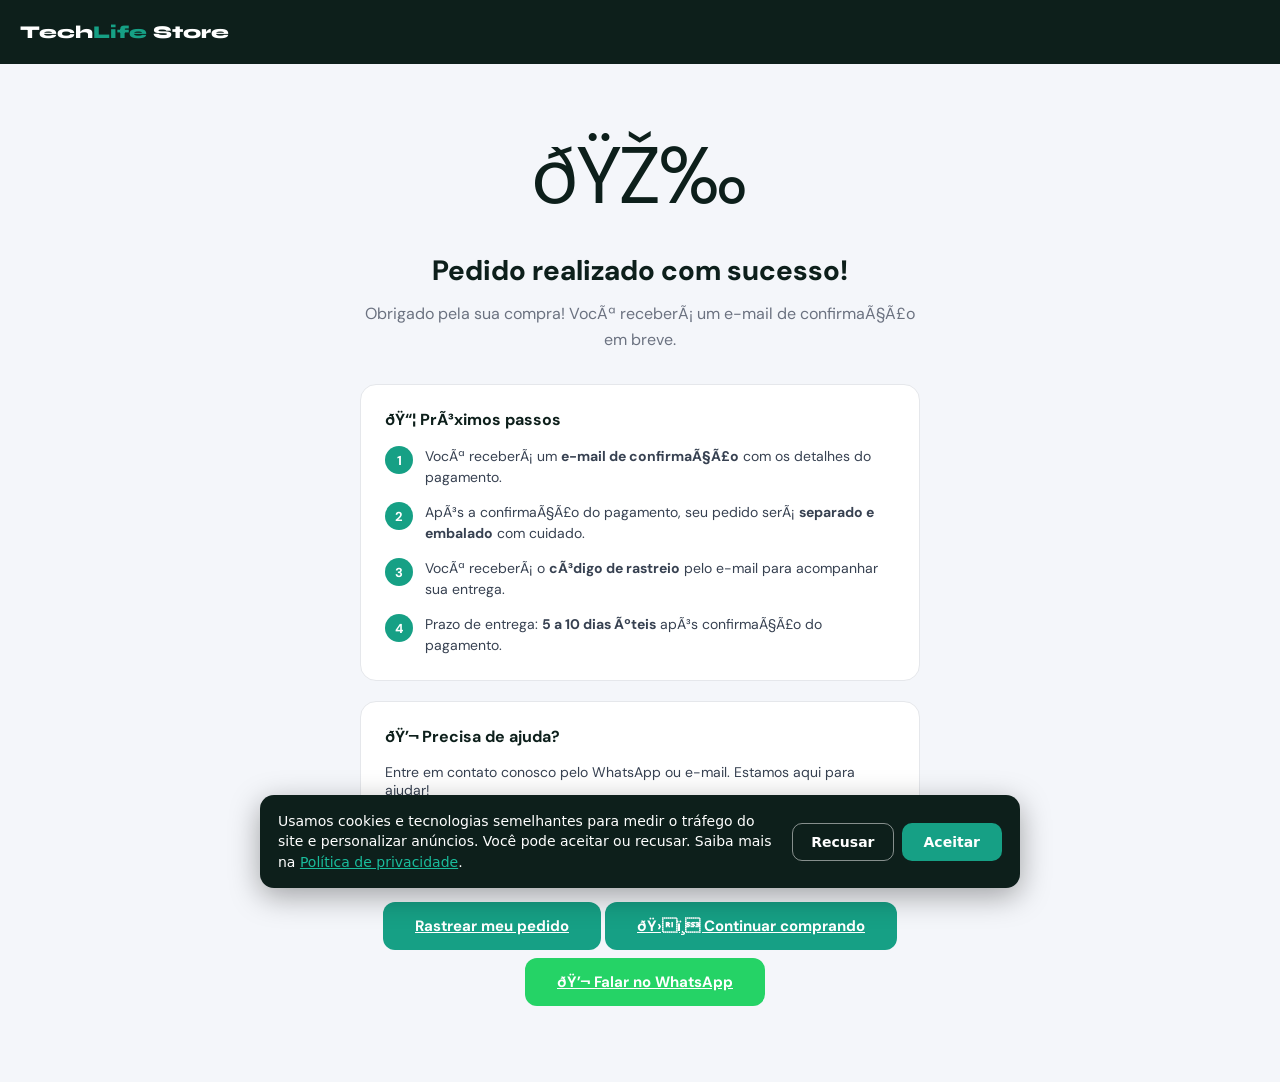
<file: obrigado.html>
<!DOCTYPE html>
<html lang="pt-BR">
<head>
  <script src="/cookies.js"></script>
  <!-- Google tag (gtag.js) - Google Analytics -->
  <script async src="https://www.googletagmanager.com/gtag/js?id=G-Z1H8LWTK8P"></script>
  <script>
    window.dataLayer = window.dataLayer || [];
    function gtag(){dataLayer.push(arguments);}
    gtag('js', new Date());
    gtag('config', 'G-Z1H8LWTK8P');
    gtag('config', 'AW-11204803768');
  </script>
  <!-- Meta Pixel Code -->
  <script>
  !function(f,b,e,v,n,t,s)
  {if(f.fbq)return;n=f.fbq=function(){n.callMethod?
  n.callMethod.apply(n,arguments):n.queue.push(arguments)};
  if(!f._fbq)f._fbq=n;n.push=n;n.loaded=!0;n.version='2.0';
  n.queue=[];t=b.createElement(e);t.async=!0;
  t.src=v;s=b.getElementsByTagName(e)[0];
  s.parentNode.insertBefore(t,s)}(window, document,'script',
  'https://connect.facebook.net/en_US/fbevents.js');
  fbq('consent', window.tlConsentimento === 'aceito' ? 'grant' : 'revoke');
  fbq('init', '211642158119561');
  fbq('track', 'PageView');
  </script>
  <noscript><img height="1" width="1" style="display:none"
  src="https://www.facebook.com/tr?id=211642158119561&ev=PageView&noscript=1"
  /></noscript>
  <!-- End Meta Pixel Code -->
  <meta charset="UTF-8">
  <meta name="viewport" content="width=device-width, initial-scale=1.0">
  <title>Pedido realizado — Tech Life Store</title>
  <link href="https://fonts.googleapis.com/css2?family=Syne:wght@400;600;700;800&family=DM+Sans:wght@300;400;500;600;700;800&display=swap" rel="stylesheet">
  <style>
    :root { --verde:#16a085; --escuro:#0d1f1b; --cinza:#f4f6fa; }
    * { margin:0; padding:0; box-sizing:border-box; }
    body { font-family:'DM Sans',sans-serif; background:var(--cinza); color:var(--escuro); min-height:100vh; display:flex; flex-direction:column; }
    h1,h2 { font-family:'DM Sans',sans-serif; }
    header { background:var(--escuro); padding:0 20px; height:64px; display:flex; align-items:center; }
    .logo { font-family:'Syne',sans-serif; font-size:18px; font-weight:800; color:#fff; text-decoration:none; }
    .logo span { color:var(--verde); }
    .wrap { max-width:600px; margin:0 auto; padding:60px 20px; text-align:center; flex:1; }
    .icone { font-size:80px; margin-bottom:24px; animation:bounce .6s ease; }
    @keyframes bounce { 0%,100%{transform:scale(1)} 50%{transform:scale(1.2)} }
    h1 { font-size:28px; font-weight:800; color:var(--escuro); margin-bottom:12px; }
    .subtitulo { font-size:16px; color:#6b7280; margin-bottom:32px; line-height:1.6; }
    .card { background:#fff; border-radius:16px; padding:24px; margin-bottom:20px; border:1px solid #e5e7eb; text-align:left; }
    .card h2 { font-size:16px; font-weight:700; margin-bottom:16px; color:var(--escuro); }
    .passo { display:flex; gap:12px; align-items:flex-start; margin-bottom:14px; }
    .passo:last-child { margin-bottom:0; }
    .num { width:28px; height:28px; border-radius:50%; background:var(--verde); color:#fff; display:flex; align-items:center; justify-content:center; font-size:13px; font-weight:700; flex-shrink:0; }
    .passo-text { font-size:14px; color:#374151; line-height:1.5; }
    .btn-voltar { display:inline-block; background:var(--verde); color:#fff; padding:14px 32px; border-radius:12px; font-size:15px; font-weight:700; font-family:'DM Sans',sans-serif; margin-top:8px; transition:background .2s; }
    .btn-voltar:hover { background:#1abc9c; }
    .btn-wpp { display:inline-block; background:#25d366; color:#fff; padding:14px 32px; border-radius:12px; font-size:15px; font-weight:700; font-family:'DM Sans',sans-serif; margin-top:8px; margin-left:10px; transition:background .2s; }
    .btn-wpp:hover { background:#00b37e; }
    .transaction { font-size:12px; color:#9ca3af; margin-top:16px; }
  </style>
</head>
<body>
  <header>
    <a href="index.html" class="logo">Tech<span>Life</span> Store</a>
  </header>
  <div class="wrap">
    <div class="icone">🎉</div>
    <h1>Pedido realizado com sucesso!</h1>
    <p class="subtitulo">Obrigado pela sua compra! Você receberá um e-mail de confirmação em breve.</p>

    <div class="card">
      <h2>📦 Próximos passos</h2>
      <div class="passo">
        <div class="num">1</div>
        <div class="passo-text" id="passo-confirmacao">Você receberá um <strong>e-mail de confirmação</strong> com os detalhes do pagamento.</div>
      </div>
      <div class="passo">
        <div class="num">2</div>
        <div class="passo-text">Após a confirmação do pagamento, seu pedido será <strong>separado e embalado</strong> com cuidado.</div>
      </div>
      <div class="passo">
        <div class="num">3</div>
        <div class="passo-text">Você receberá o <strong>código de rastreio</strong> pelo e-mail para acompanhar sua entrega.</div>
      </div>
      <div class="passo">
        <div class="num">4</div>
        <div class="passo-text">Prazo de entrega: <strong>5 a 10 dias úteis</strong> após confirmação do pagamento.</div>
      </div>
    </div>

    <div class="card">
      <h2>💬 Precisa de ajuda?</h2>
      <p style="font-size:14px;color:#374151;margin-bottom:12px">Entre em contato conosco pelo WhatsApp ou e-mail. Estamos aqui para ajudar!</p>
      <p style="font-size:13px;color:#6b7280">📱 (13) 97825-3993</p>
      <p style="font-size:13px;color:#6b7280;margin-top:4px">📧 Suporte@techlifestore.com.br</p>
    </div>

    <a href="rastreio.html" class="btn-voltar">Rastrear meu pedido</a>
    <a href="index.html" class="btn-voltar">🛍️ Continuar comprando</a>
    <a href="https://wa.me/5513978253993" target="_blank" class="btn-wpp">💬 Falar no WhatsApp</a>

    <div class="transaction" id="transaction-id"></div>
  </div>

  <script>
    // Pegar código de transação da URL
    var params = new URLSearchParams(window.location.search);
    var transactionId = params.get('transaction_id') || params.get('code');
    var paypalOrderId = params.get('token'); // PayPal manda ?token=<order_id>&PayerID=... na volta da aprovação
    if (transactionId) {
      document.getElementById('transaction-id').textContent = 'Código do pedido: ' + transactionId;
    }

    // Se veio do PayPal, precisamos capturar o pagamento agora (o PayPal so
    // autoriza na aprovacao; sem essa chamada o valor nunca seria efetivado).
    if (paypalOrderId) {
      document.getElementById('transaction-id').textContent = 'Código do pedido: ' + paypalOrderId;
      fetch('/.netlify/functions/checkout-paypal-capturar', {
        method: 'POST',
        headers: { 'Content-Type': 'application/json' },
        body: JSON.stringify({ orderId: paypalOrderId })
      }).then(function(r){ return r.json(); }).then(function(data){
        if (data.error) {
          document.getElementById('passo-confirmacao').innerHTML = 'Recebemos sua aprovação no PayPal. Se não receber a confirmação em alguns minutos, fale com a gente pelo WhatsApp.';
        }
      }).catch(function(){});
    }

    // Limpar carrinho
    localStorage.removeItem('carrinho');

    // Google Analytics (GA4) - evento de compra
    try {
      var pedidoGA = JSON.parse(localStorage.getItem('ga_pedido') || 'null');
      if (pedidoGA && typeof gtag === 'function') {
        gtag('event', 'purchase', {
          transaction_id: String(transactionId || ('pedido-' + Date.now())),
          currency: pedidoGA.currency || 'BRL',
          value: Number(pedidoGA.value) || 0,
          shipping: Number(pedidoGA.shipping) || 0,
          items: pedidoGA.items || []
        });
      }
      if (pedidoGA && typeof fbq === 'function') {
        fbq('track', 'Purchase', {
          content_ids: (pedidoGA.items || []).map(function(i){ return i.item_id; }),
          content_type: 'product',
          currency: pedidoGA.currency || 'BRL',
          value: Number(pedidoGA.value) || 0
        });
      }
      localStorage.removeItem('ga_pedido');
    } catch(e) {}
  </script>
</body>
</html>
</file>
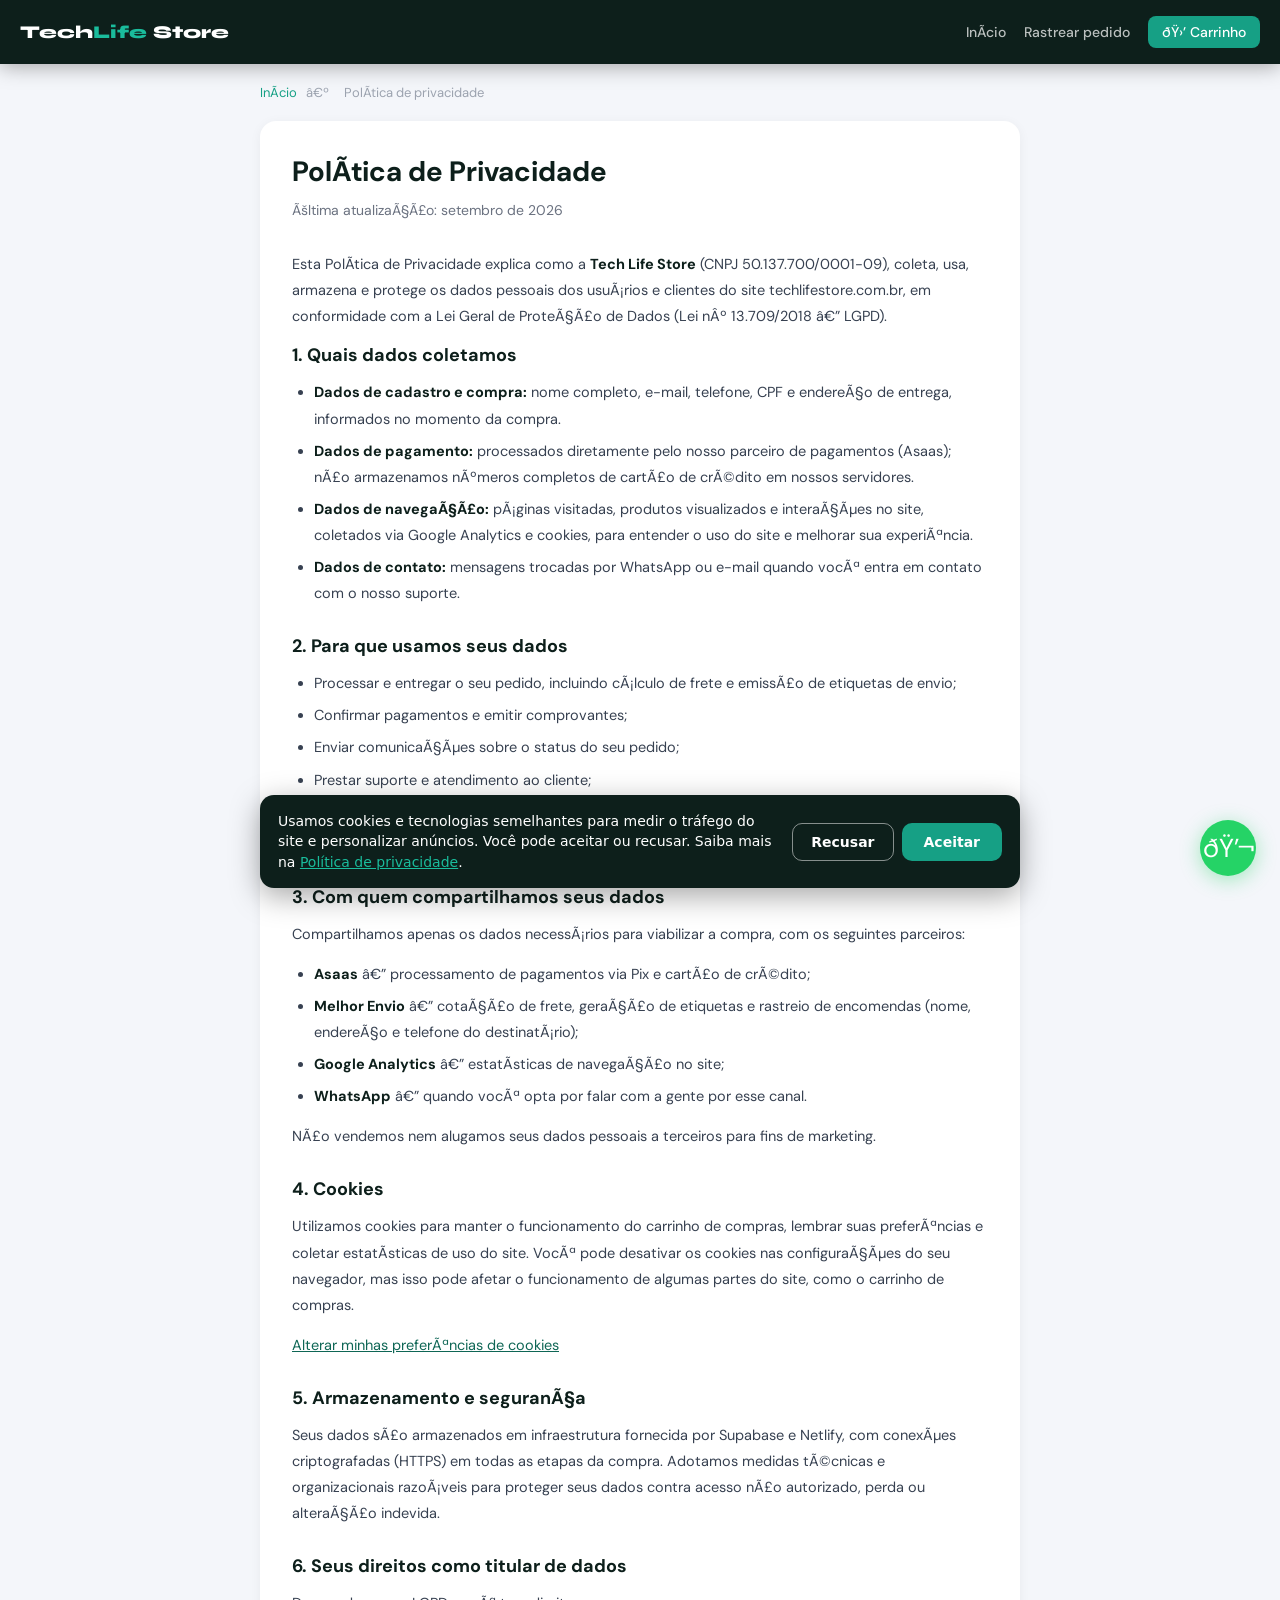
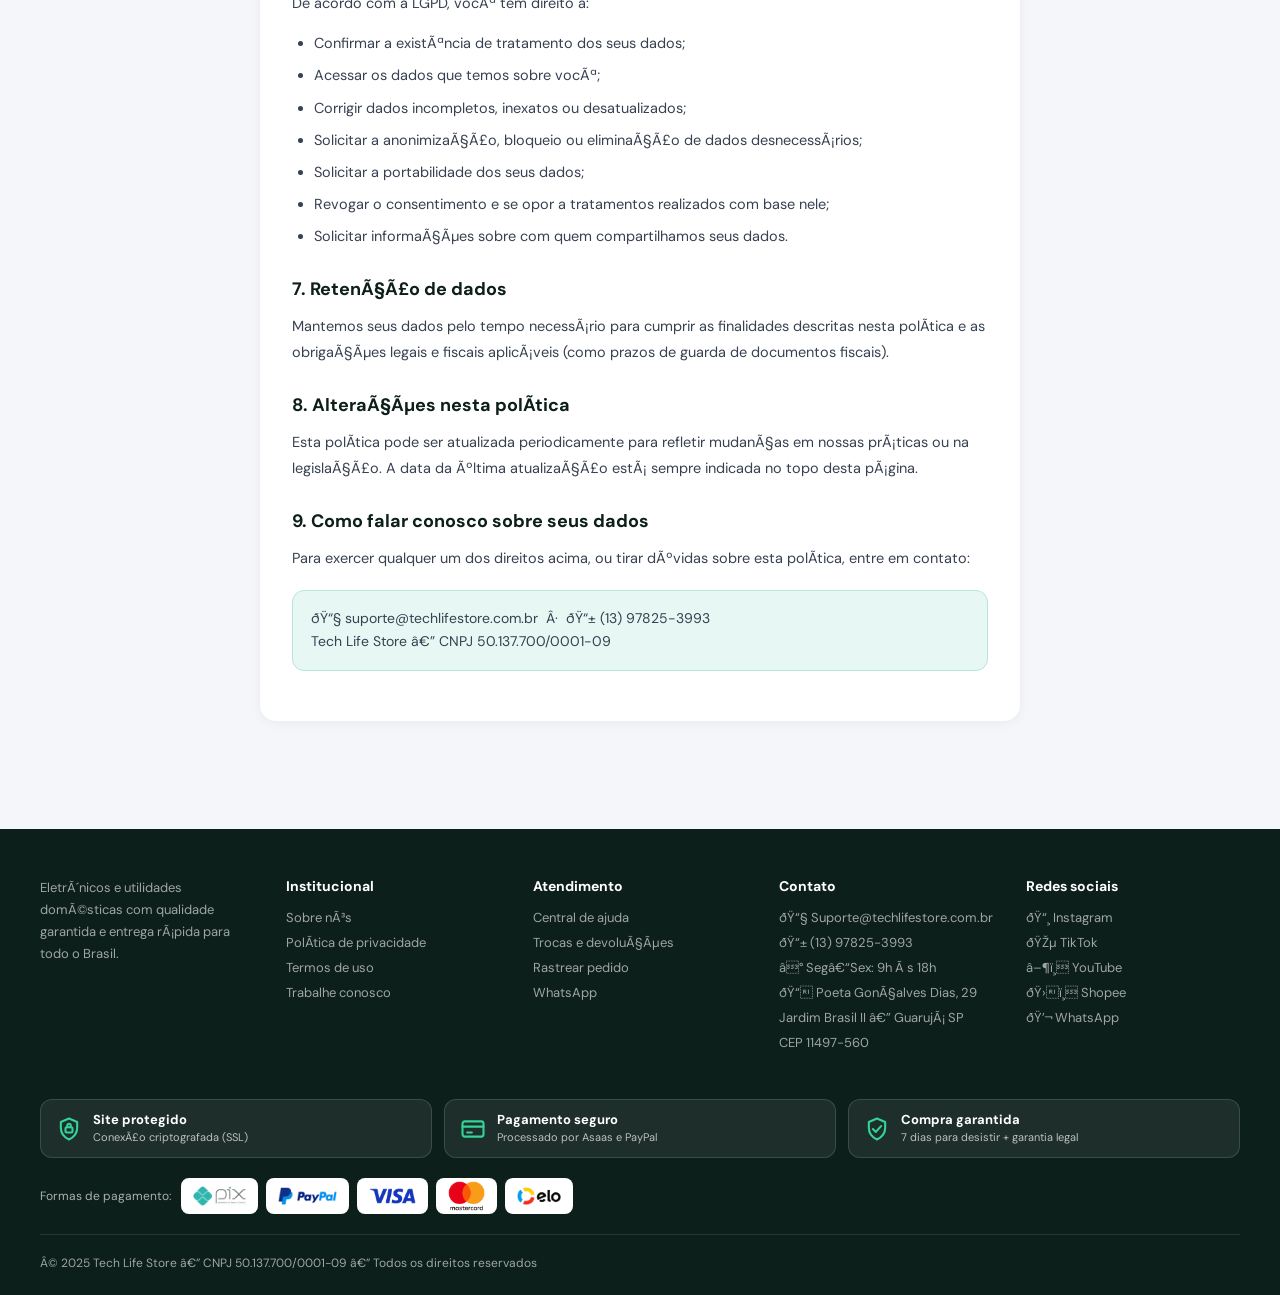
<file: privacidade.html>
<!DOCTYPE html>
<html lang="pt-BR">
<head>
  <script src="/cookies.js"></script>
  <!-- Google tag (gtag.js) - Google Analytics -->
  <script async src="https://www.googletagmanager.com/gtag/js?id=G-Z1H8LWTK8P"></script>
  <script>
    window.dataLayer = window.dataLayer || [];
    function gtag(){dataLayer.push(arguments);}
    gtag('js', new Date());
    gtag('config', 'G-Z1H8LWTK8P');
    gtag('config', 'AW-11204803768');
  </script>
  <!-- Meta Pixel Code -->
  <script>
  !function(f,b,e,v,n,t,s)
  {if(f.fbq)return;n=f.fbq=function(){n.callMethod?
  n.callMethod.apply(n,arguments):n.queue.push(arguments)};
  if(!f._fbq)f._fbq=n;n.push=n;n.loaded=!0;n.version='2.0';
  n.queue=[];t=b.createElement(e);t.async=!0;
  t.src=v;s=b.getElementsByTagName(e)[0];
  s.parentNode.insertBefore(t,s)}(window, document,'script',
  'https://connect.facebook.net/en_US/fbevents.js');
  fbq('consent', window.tlConsentimento === 'aceito' ? 'grant' : 'revoke');
  fbq('init', '211642158119561');
  fbq('track', 'PageView');
  </script>
  <noscript><img height="1" width="1" style="display:none"
  src="https://www.facebook.com/tr?id=211642158119561&ev=PageView&noscript=1"
  /></noscript>
  <!-- End Meta Pixel Code -->
  <meta charset="UTF-8">
  <meta name="viewport" content="width=device-width, initial-scale=1.0">
  <meta name="description" content="Política de Privacidade da Tech Life Store: como coletamos, usamos e protegemos seus dados pessoais, em conformidade com a LGPD.">
  <title>Política de Privacidade — Tech Life Store</title>
  <link rel="preconnect" href="https://fonts.googleapis.com">
  <link href="https://fonts.googleapis.com/css2?family=Syne:wght@400;500;600;700;800&family=DM+Sans:wght@300;400;500;600;700;800&display=swap" rel="stylesheet">
  <style>
    :root{--verde:#16a085;--verde-claro:#1abc9c;--verde-escuro:#0e6655;--vermelho:#c0392b;--cinza:#f4f6fa;--cinza2:#e5e7eb;--texto:#374151;--escuro:#0d1f1b;}
    *{margin:0;padding:0;box-sizing:border-box;}
    body{font-family:'DM Sans',sans-serif;background:var(--cinza);color:var(--texto);}
    h1,h2,h3{font-family:'DM Sans',sans-serif;color:var(--escuro);}
    a{text-decoration:none;color:inherit;}
    header{background:var(--escuro);position:sticky;top:0;z-index:100;height:64px;padding:0 20px;display:flex;align-items:center;justify-content:space-between;box-shadow:0 2px 20px rgba(0,0,0,.35);}
    .logo{font-family:'Syne',sans-serif;font-size:18px;font-weight:800;color:#fff;}
    .logo span{color:var(--verde-claro);}
    .nav-links{display:flex;align-items:center;gap:18px;}
    .nav-links a{color:rgba(255,255,255,.72);font-size:14px;font-weight:500;}
    .nav-links a:hover{color:#fff;}
    .nav-carrinho{background:var(--verde);color:#fff !important;padding:7px 14px;border-radius:8px;}
    .breadcrumb{max-width:800px;margin:20px auto 0;padding:0 20px;font-size:13px;color:#9ca3af;}
    .breadcrumb a{color:var(--verde);}
    .breadcrumb span{margin:0 6px;}
    .wrap{max-width:800px;margin:0 auto;padding:20px 20px 60px;}
    .card{background:#fff;border-radius:16px;padding:32px;box-shadow:0 2px 12px rgba(0,0,0,.05);}
    .card h1{font-size:28px;margin-bottom:8px;}
    .card .intro{font-size:14px;color:#6b7280;margin-bottom:28px;}
    .card h2{font-size:18px;margin:28px 0 12px;}
    .card h2:first-of-type{margin-top:0;}
    .card p{font-size:14.5px;line-height:1.8;margin-bottom:14px;}
    .card ul,.card ol{margin:0 0 14px 22px;font-size:14.5px;line-height:1.8;}
    .card li{margin-bottom:6px;}
    .card strong{color:var(--escuro);}
    .box-verde{background:#e6f7f4;border:1px solid #b7e6db;border-radius:12px;padding:16px 18px;margin:18px 0;font-size:14px;line-height:1.7;}
    .box-verde a{color:var(--verde-escuro);font-weight:700;}
    .btns{display:flex;gap:12px;flex-wrap:wrap;margin-top:20px;}
    .btn{display:inline-flex;align-items:center;gap:8px;padding:12px 22px;border-radius:10px;font-family:'DM Sans',sans-serif;font-weight:700;font-size:14px;cursor:pointer;border:none;}
    .btn-primario{background:var(--verde);color:#fff;}
    .btn-primario:hover{background:var(--verde-claro);}
    .btn-secundario{background:var(--cinza);color:var(--escuro);border:1.5px solid var(--cinza2);}
    .btn-secundario:hover{border-color:var(--verde);}
    details{border-bottom:1px solid var(--cinza2);padding:14px 0;}
    details:last-child{border-bottom:none;}
    summary{cursor:pointer;font-weight:700;font-size:15px;color:var(--escuro);font-family:'DM Sans',sans-serif;list-style:none;display:flex;justify-content:space-between;align-items:center;}
    summary::-webkit-details-marker{display:none;}
    summary::after{content:'+';font-size:20px;color:var(--verde);font-weight:400;}
    details[open] summary::after{content:'\2212';}
    details p{margin-top:10px;color:#4b5563;}
    .faq-cat{margin:28px 0 10px;font-size:13px;font-weight:700;letter-spacing:.04em;text-transform:uppercase;color:var(--verde);}
    .faq-cat:first-child{margin-top:0;}
    footer{background:var(--escuro);color:rgba(255,255,255,.6);padding:48px 20px 24px;margin-top:48px;}
    .footer-inner{max-width:1200px;margin:0 auto;}
    .footer-grid{display:grid;grid-template-columns:repeat(auto-fit,minmax(150px,1fr));gap:32px;margin-bottom:40px;}
    .footer-col h4{color:#fff;font-size:14px;font-weight:700;margin-bottom:14px;}
    .footer-col ul{list-style:none;}
    .footer-col ul li{margin-bottom:8px;font-size:13px;}
    .footer-col ul li a:hover{color:#fff;}
    .footer-logo-img{height:44px;margin-bottom:12px;filter:brightness(0) invert(1);}
    .footer-desc{font-size:13px;line-height:1.7;max-width:220px;}
    .footer-bottom{border-top:1px solid rgba(255,255,255,.1);padding-top:20px;display:flex;justify-content:space-between;align-items:center;flex-wrap:wrap;gap:12px;font-size:12px;}
    .pag-badge{background:rgba(255,255,255,.1);color:rgba(255,255,255,.8);padding:4px 10px;border-radius:6px;font-size:12px;font-weight:500;}
    .wpp-fixo{position:fixed;bottom:24px;right:24px;background:#25d366;color:#fff;width:56px;height:56px;border-radius:50%;display:flex;align-items:center;justify-content:center;font-size:26px;box-shadow:0 4px 20px rgba(37,211,102,.4);cursor:pointer;transition:transform .2s;z-index:200;}
    .wpp-fixo:hover{transform:scale(1.1);}
    @media (max-width:600px){
      .nav-links{gap:10px;}
      .nav-links a:not(.nav-carrinho){display:none;}
      .card{padding:22px;}
      .card h1{font-size:22px;}
    }

  </style>
  <link rel="stylesheet" href="selos.css">
</head>
<body>

  <header>
    <a href="index.html" class="logo">Tech<span>Life</span> Store</a>
    <div class="nav-links">
      <a href="index.html">Início</a>
      <a href="rastreio.html">Rastrear pedido</a>
      <a href="carrinho.html" class="nav-carrinho">🛒 Carrinho</a>
    </div>
  </header>

  <div class="breadcrumb">
    <a href="index.html">Início</a>
    <span>›</span>
    <span>Política de privacidade</span>
  </div>

  <div class="wrap">
    <div class="card">

      <h1>Política de Privacidade</h1>
      <p class="intro">Última atualização: setembro de 2026</p>

      <p>Esta Política de Privacidade explica como a <strong>Tech Life Store</strong> (CNPJ 50.137.700/0001-09), coleta, usa, armazena e protege os dados pessoais dos usuários e clientes do site techlifestore.com.br, em conformidade com a Lei Geral de Proteção de Dados (Lei nº 13.709/2018 — LGPD).</p>

      <h2>1. Quais dados coletamos</h2>
      <ul>
        <li><strong>Dados de cadastro e compra:</strong> nome completo, e-mail, telefone, CPF e endereço de entrega, informados no momento da compra.</li>
        <li><strong>Dados de pagamento:</strong> processados diretamente pelo nosso parceiro de pagamentos (Asaas); não armazenamos números completos de cartão de crédito em nossos servidores.</li>
        <li><strong>Dados de navegação:</strong> páginas visitadas, produtos visualizados e interações no site, coletados via Google Analytics e cookies, para entender o uso do site e melhorar sua experiência.</li>
        <li><strong>Dados de contato:</strong> mensagens trocadas por WhatsApp ou e-mail quando você entra em contato com o nosso suporte.</li>
      </ul>

      <h2>2. Para que usamos seus dados</h2>
      <ul>
        <li>Processar e entregar o seu pedido, incluindo cálculo de frete e emissão de etiquetas de envio;</li>
        <li>Confirmar pagamentos e emitir comprovantes;</li>
        <li>Enviar comunicações sobre o status do seu pedido;</li>
        <li>Prestar suporte e atendimento ao cliente;</li>
        <li>Cumprir obrigações legais e fiscais;</li>
        <li>Melhorar nosso site e nossos produtos, por meio de dados estatísticos e de navegação.</li>
      </ul>

      <h2>3. Com quem compartilhamos seus dados</h2>
      <p>Compartilhamos apenas os dados necessários para viabilizar a compra, com os seguintes parceiros:</p>
      <ul>
        <li><strong>Asaas</strong> — processamento de pagamentos via Pix e cartão de crédito;</li>
        <li><strong>Melhor Envio</strong> — cotação de frete, geração de etiquetas e rastreio de encomendas (nome, endereço e telefone do destinatário);</li>
        <li><strong>Google Analytics</strong> — estatísticas de navegação no site;</li>
        <li><strong>WhatsApp</strong> — quando você opta por falar com a gente por esse canal.</li>
      </ul>
      <p>Não vendemos nem alugamos seus dados pessoais a terceiros para fins de marketing.</p>

      <h2>4. Cookies</h2>
      <p>Utilizamos cookies para manter o funcionamento do carrinho de compras, lembrar suas preferências e coletar estatísticas de uso do site. Você pode desativar os cookies nas configurações do seu navegador, mas isso pode afetar o funcionamento de algumas partes do site, como o carrinho de compras.</p>

      <p><a href="#" onclick="window.tlAbrirCookies&&window.tlAbrirCookies();return false;" style="color:var(--verde-escuro);text-decoration:underline">Alterar minhas preferências de cookies</a></p>

      <h2>5. Armazenamento e segurança</h2>
      <p>Seus dados são armazenados em infraestrutura fornecida por Supabase e Netlify, com conexões criptografadas (HTTPS) em todas as etapas da compra. Adotamos medidas técnicas e organizacionais razoáveis para proteger seus dados contra acesso não autorizado, perda ou alteração indevida.</p>

      <h2>6. Seus direitos como titular de dados</h2>
      <p>De acordo com a LGPD, você tem direito a:</p>
      <ul>
        <li>Confirmar a existência de tratamento dos seus dados;</li>
        <li>Acessar os dados que temos sobre você;</li>
        <li>Corrigir dados incompletos, inexatos ou desatualizados;</li>
        <li>Solicitar a anonimização, bloqueio ou eliminação de dados desnecessários;</li>
        <li>Solicitar a portabilidade dos seus dados;</li>
        <li>Revogar o consentimento e se opor a tratamentos realizados com base nele;</li>
        <li>Solicitar informações sobre com quem compartilhamos seus dados.</li>
      </ul>

      <h2>7. Retenção de dados</h2>
      <p>Mantemos seus dados pelo tempo necessário para cumprir as finalidades descritas nesta política e as obrigações legais e fiscais aplicáveis (como prazos de guarda de documentos fiscais).</p>

      <h2>8. Alterações nesta política</h2>
      <p>Esta política pode ser atualizada periodicamente para refletir mudanças em nossas práticas ou na legislação. A data da última atualização está sempre indicada no topo desta página.</p>

      <h2>9. Como falar conosco sobre seus dados</h2>
      <p>Para exercer qualquer um dos direitos acima, ou tirar dúvidas sobre esta política, entre em contato:</p>
      <div class="box-verde">
        📧 suporte@techlifestore.com.br &nbsp;·&nbsp; 📱 (13) 97825-3993<br>
        Tech Life Store — CNPJ 50.137.700/0001-09
      </div>
    </div>
  </div>

  <footer id="contato">
    <div class="footer-inner">
      <div class="footer-grid">
        <div class="footer-col">
          <p class="footer-desc">Eletrônicos e utilidades domésticas com qualidade garantida e entrega rápida para todo o Brasil.</p>
        </div>
        <div class="footer-col">
          <h4>Institucional</h4>
          <ul>
            <li><a href="sobre.html">Sobre nós</a></li>
            <li><a href="privacidade.html">Política de privacidade</a></li>
            <li><a href="termos.html">Termos de uso</a></li>
            <li><a href="trabalhe-conosco.html">Trabalhe conosco</a></li>
          </ul>
        </div>
        <div class="footer-col">
          <h4>Atendimento</h4>
          <ul>
            <li><a href="ajuda.html">Central de ajuda</a></li>
            <li><a href="trocas-devolucoes.html">Trocas e devoluções</a></li>
            <li><a href="rastreio.html">Rastrear pedido</a></li>
            <li><a href="https://wa.me/5513978253993">WhatsApp</a></li>
          </ul>
        </div>
        <div class="footer-col">
          <h4>Contato</h4>
          <ul>
            <li>📧 Suporte@techlifestore.com.br</li>
            <li>📱 (13) 97825-3993</li>
            <li>⏰ Seg–Sex: 9h às 18h</li>
            <li>📍 Poeta Gonçalves Dias, 29</li>
            <li>Jardim Brasil II — Guarujá SP</li>
            <li>CEP 11497-560</li>
          </ul>
        </div>
        <div class="footer-col">
          <h4>Redes sociais</h4>
          <ul>
            <li><a href="https://instagram.com/techlife_storee" target="_blank">📸 Instagram</a></li>
            <li><a href="https://tiktok.com/@techlife_store" target="_blank">🎵 TikTok</a></li>
            <li><a href="https://youtube.com/@techlife_store" target="_blank">▶️ YouTube</a></li>
            <li><a href="https://shopee.com.br/techlife_store" target="_blank">🛍️ Shopee</a></li>
            <li><a href="https://wa.me/5513978253993" target="_blank">💬 WhatsApp</a></li>
          </ul>
        </div>
      </div>
      <div class="selos">
  <div class="selo"><svg viewBox="0 0 24 24" aria-hidden="true"><path d="M12 3l7 3v5c0 4.5-3 8.2-7 10-4-1.8-7-5.5-7-10V6z"/><rect x="9" y="10.5" width="6" height="4.5" rx="1"/><path d="M10.5 10.5V9a1.5 1.5 0 013 0v1.5"/></svg><div><b>Site protegido</b><small>Conexão criptografada (SSL)</small></div></div>
  <div class="selo"><svg viewBox="0 0 24 24" aria-hidden="true"><rect x="3" y="5.5" width="18" height="13" rx="2"/><path d="M3 10h18M7 15h4"/></svg><div><b>Pagamento seguro</b><small>Processado por Asaas e PayPal</small></div></div>
  <a class="selo" href="trocas-devolucoes.html"><svg viewBox="0 0 24 24" aria-hidden="true"><path d="M12 3l7 3v5c0 4.5-3 8.2-7 10-4-1.8-7-5.5-7-10V6z"/><path d="M8.5 12l2.5 2.5 4.5-5"/></svg><div><b>Compra garantida</b><small>7 dias para desistir + garantia legal</small></div></a>
</div>
<div class="selos-pag"><span class="rot">Formas de pagamento:</span><span class="pg pg-pix"><img src="bandeira-pix.png" alt="Pix" loading="lazy"></span><span class="pg pg-paypal"><img src="bandeira-paypal.png" alt="PayPal" loading="lazy"></span><span class="pg pg-visa"><img src="bandeira-visa.png" alt="Visa" loading="lazy"></span><span class="pg pg-mastercard"><img src="bandeira-mastercard.png" alt="Mastercard" loading="lazy"></span><span class="pg pg-elo"><img src="bandeira-elo.png" alt="Elo" loading="lazy"></span></div>
      <div class="footer-bottom">
        <span>© 2025 Tech Life Store — CNPJ 50.137.700/0001-09 — Todos os direitos reservados</span>
      </div>
    </div>
  </footer>

  <a href="https://wa.me/5513978253993" target="_blank" class="wpp-fixo">💬</a>

</body>
</html>
</file>
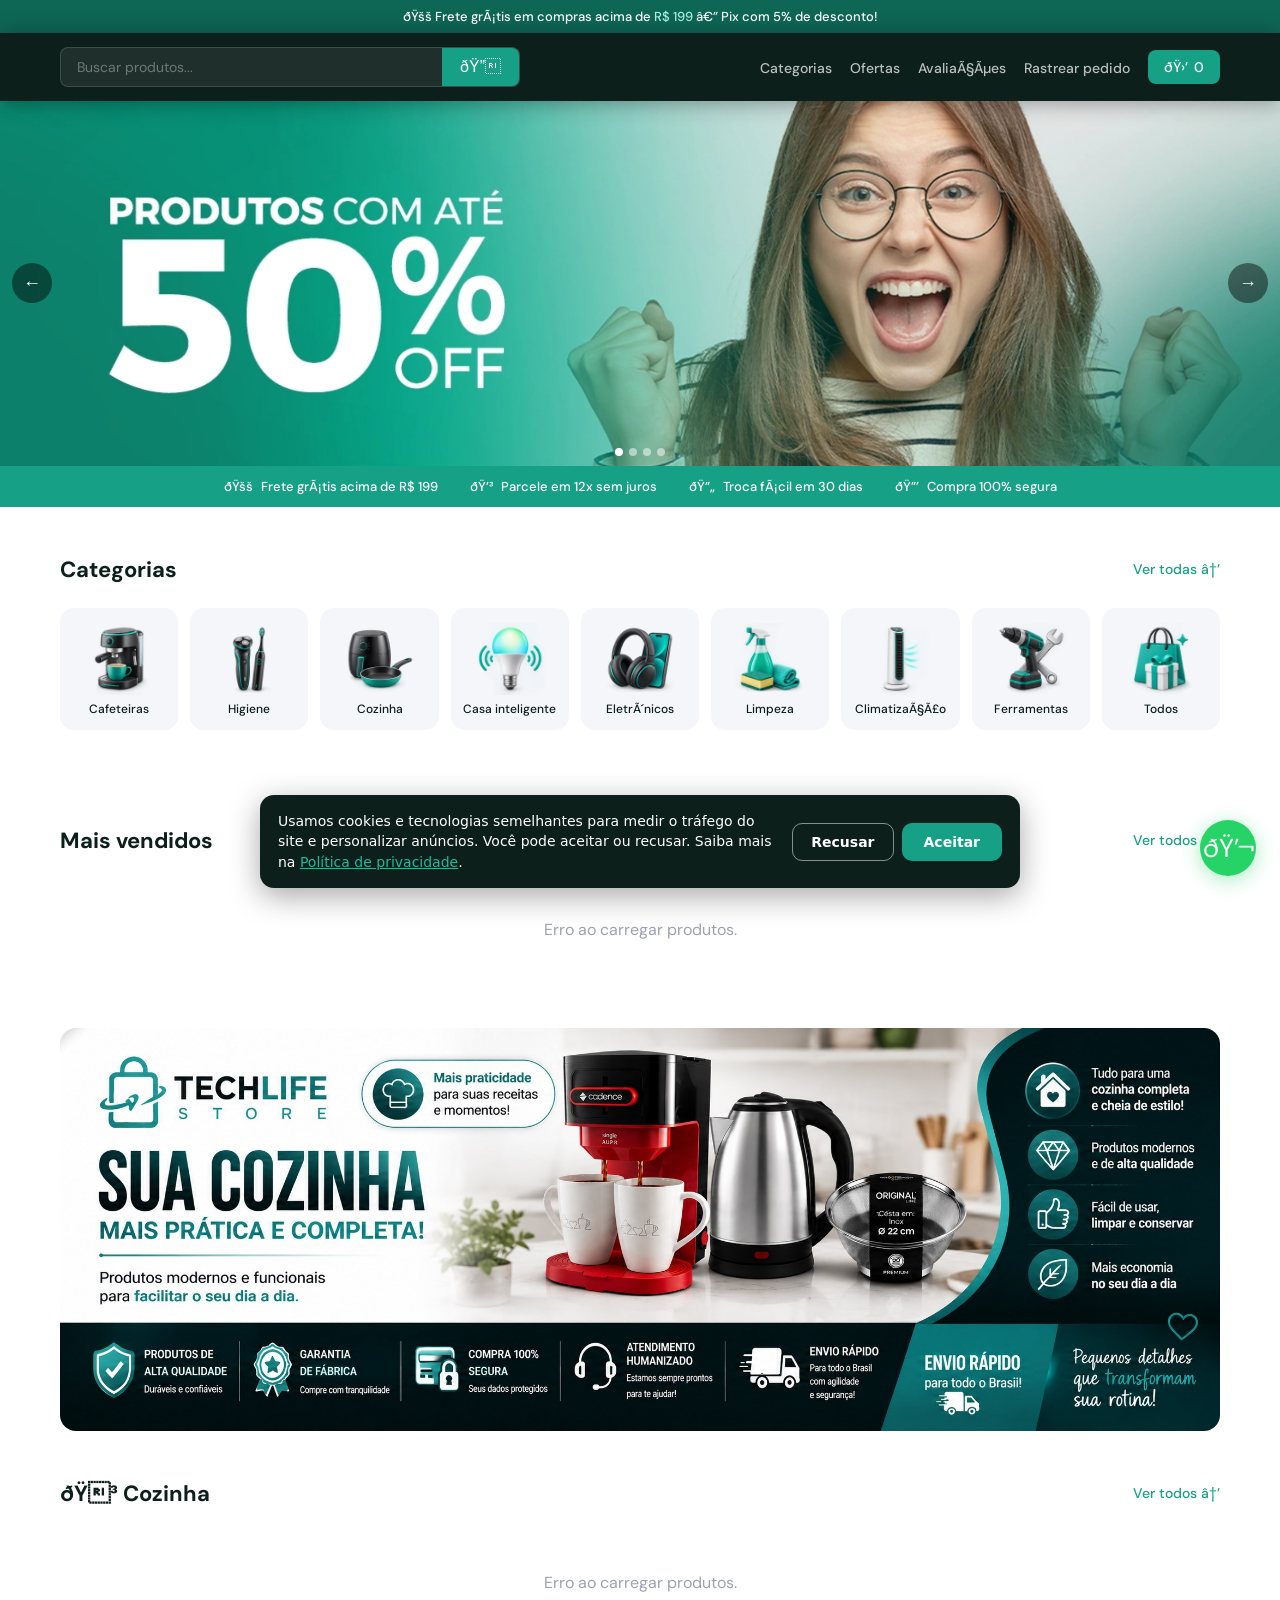
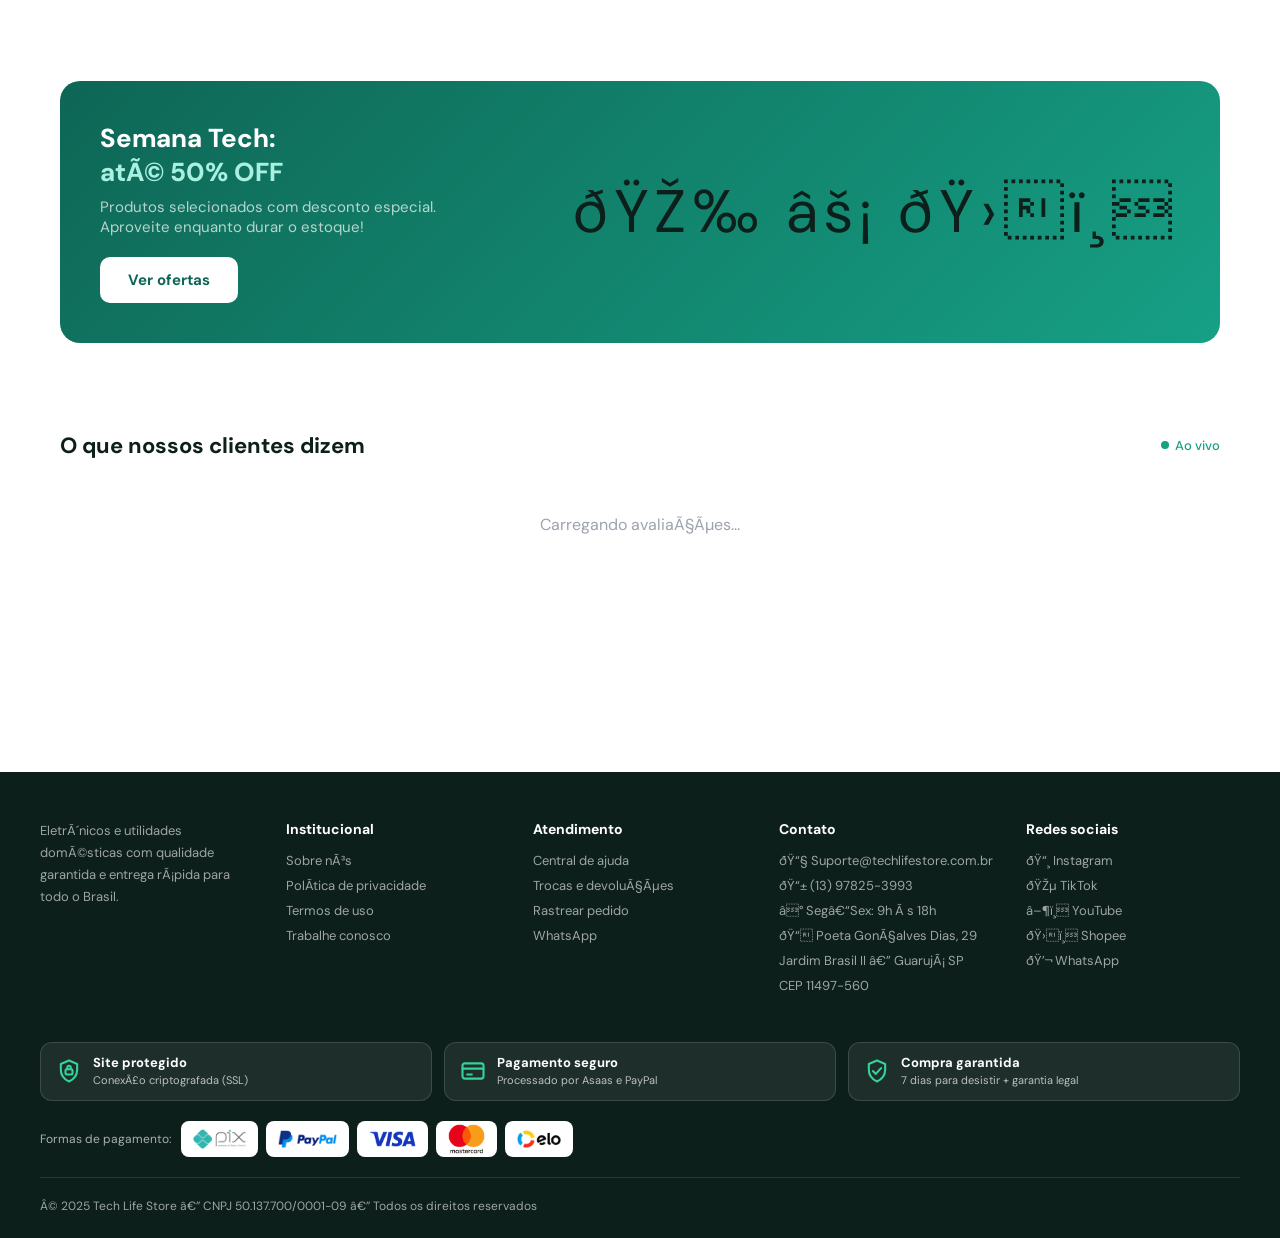
<file: produto.html>
<!DOCTYPE html>
<html lang="pt-BR">
<head>
  <script src="/cookies.js"></script>
  <!-- Google tag (gtag.js) - Google Analytics -->
  <script async src="https://www.googletagmanager.com/gtag/js?id=G-Z1H8LWTK8P"></script>
  <script>
    window.dataLayer = window.dataLayer || [];
    function gtag(){dataLayer.push(arguments);}
    gtag('js', new Date());
    gtag('config', 'G-Z1H8LWTK8P');
    gtag('config', 'AW-11204803768');
  </script>
  <!-- Meta Pixel Code -->
  <script>
  !function(f,b,e,v,n,t,s)
  {if(f.fbq)return;n=f.fbq=function(){n.callMethod?
  n.callMethod.apply(n,arguments):n.queue.push(arguments)};
  if(!f._fbq)f._fbq=n;n.push=n;n.loaded=!0;n.version='2.0';
  n.queue=[];t=b.createElement(e);t.async=!0;
  t.src=v;s=b.getElementsByTagName(e)[0];
  s.parentNode.insertBefore(t,s)}(window, document,'script',
  'https://connect.facebook.net/en_US/fbevents.js');
  fbq('consent', window.tlConsentimento === 'aceito' ? 'grant' : 'revoke');
  fbq('init', '211642158119561');
  fbq('track', 'PageView');
  </script>
  <noscript><img height="1" width="1" style="display:none"
  src="https://www.facebook.com/tr?id=211642158119561&ev=PageView&noscript=1"
  /></noscript>
  <!-- End Meta Pixel Code -->
  <meta charset="UTF-8">
  <meta name="viewport" content="width=device-width, initial-scale=1.0">
  <title>Produto — Tech Life Store</title>
  <link href="https://fonts.googleapis.com/css2?family=Syne:wght@400;500;600;700;800&family=DM+Sans:wght@300;400;500;600;700;800&display=swap" rel="stylesheet">
  <style>
    :root {
      --verde: #16a085; --verde-claro: #1abc9c; --verde-escuro: #0e6655;
      --vermelho: #c0392b; --branco: #ffffff; --cinza: #f4f6fa;
      --cinza2: #e5e7eb; --texto: #374151; --escuro: #0d1f1b; --star: #f59e0b;
    }
    * { margin:0; padding:0; box-sizing:border-box; }
    body { font-family:'DM Sans',sans-serif; background:var(--cinza); color:var(--texto); }
    h1,h2,h3 { font-family:'DM Sans',sans-serif; }
    a { text-decoration:none; color:inherit; }

    header { background:var(--escuro); padding:0 20px; height:64px; display:flex; align-items:center; justify-content:space-between; position:sticky; top:0; z-index:100; }
    .logo { font-family:'Syne',sans-serif; font-size:18px; font-weight:800; color:#fff; }
    .logo span { color:var(--verde); }
    .nav-links { display:flex; gap:16px; }
    .nav-links a { color:rgba(255,255,255,0.7); font-size:13px; }
    .nav-carrinho { background:var(--verde); color:#fff !important; padding:7px 14px; border-radius:8px; }

    .breadcrumb { max-width:1100px; margin:20px auto; padding:0 20px; font-size:13px; color:#9ca3af; }
    .breadcrumb a { color:var(--verde); }
    .breadcrumb span { margin:0 6px; }

    .produto-wrap { max-width:1100px; margin:0 auto; padding:0 20px 48px; }
    .produto-grid { display:grid; grid-template-columns:1fr 1fr; gap:40px; background:#fff; border-radius:20px; padding:32px; }

    /* FOTO */
    .foto-principal {
      background:var(--cinza); border-radius:14px;
      height:380px; display:flex; align-items:center; justify-content:center;
      font-size:80px; overflow:hidden;
    }
    .foto-principal img { width:100%; height:100%; object-fit:cover; }

    /* INFO */
    .prod-categoria { font-size:12px; font-weight:600; color:var(--verde); text-transform:uppercase; letter-spacing:.05em; margin-bottom:8px; }
    .prod-titulo { font-size:24px; font-weight:700; color:var(--escuro); margin-bottom:12px; line-height:1.3; }
    .prod-stars { color:var(--star); font-size:14px; margin-bottom:16px; }
    .prod-stars span { color:#9ca3af; font-size:12px; }

    .prod-preco-wrap { background:var(--cinza); border-radius:12px; padding:16px 20px; margin-bottom:20px; }
    .prod-preco-old { font-size:13px; color:#9ca3af; text-decoration:line-through; }
    .prod-preco { font-family:'DM Sans',sans-serif; font-size:32px; font-weight:800; color:var(--escuro); margin:4px 0; }
    .prod-pix { font-size:13px; color:var(--verde); font-weight:600; }
    .prod-parcela { font-size:12px; color:#9ca3af; margin-top:2px; }
    .badge-desc { background:var(--vermelho); color:#fff; font-size:12px; font-weight:700; padding:4px 10px; border-radius:20px; display:inline-block; margin-bottom:8px; }

    .btn-comprar {
      width:100%; background:var(--verde); color:#fff; border:none;
      padding:16px; border-radius:12px; font-size:16px; font-weight:700;
      font-family:'DM Sans',sans-serif; cursor:pointer; margin-bottom:10px;
      transition:background .2s;
    }
    .btn-comprar:hover { background:var(--verde-claro); }
    .btn-wpp {
      width:100%; background:#25d366; color:#fff; border:none;
      padding:14px; border-radius:12px; font-size:15px; font-weight:600;
      font-family:'DM Sans',sans-serif; cursor:pointer; display:flex;
      align-items:center; justify-content:center; gap:8px; transition:background .2s;
    }
    .btn-wpp:hover { background:#00b37e; }

    .garantias { display:grid; grid-template-columns:1fr 1fr; gap:8px; margin-top:16px; }
    .garantia { background:var(--cinza); border-radius:8px; padding:10px 12px; display:flex; align-items:center; gap:8px; font-size:12px; font-weight:500; }

    /* DESCRIÇÃO */
    .descricao-wrap { background:#fff; border-radius:20px; padding:32px; margin-top:16px; }
    .descricao-wrap h2 { font-size:18px; font-weight:700; margin-bottom:16px; color:var(--escuro); }
    .descricao-texto { font-size:14px; line-height:1.8; color:var(--texto); white-space:pre-line; }

    /* LOADING */
    .loading-wrap { text-align:center; padding:80px 20px; }
    .loading-wrap p { color:#9ca3af; font-size:15px; margin-top:12px; }

    /* WPP FIXO */
    .wpp-fixo { position:fixed; bottom:24px; right:24px; background:#25d366; color:#fff; width:56px; height:56px; border-radius:50%; display:flex; align-items:center; justify-content:center; font-size:26px; box-shadow:0 4px 20px rgba(37,211,102,0.4); cursor:pointer; transition:transform .2s; z-index:200; }
    .wpp-fixo:hover { transform:scale(1.1); }

    /* CARROSSEL */
    .carrossel { position:relative; }
    .fotos-principais { border-radius:14px; overflow:hidden; }
    .foto-slide { width:100%; aspect-ratio:1/1; background:var(--cinza); display:flex; align-items:center; justify-content:center; font-size:80px; overflow:hidden; }
    .foto-slide img { width:100%;height:100%;object-fit:contain;background:#fff; }
    .car-btn { position:absolute;top:50%;transform:translateY(-50%);background:rgba(0,0,0,0.4);color:#fff;border:none;width:36px;height:36px;border-radius:50%;font-size:16px;cursor:pointer;display:flex;align-items:center;justify-content:center; }
    .car-btn.prev { left:10px; }
    .car-btn.next { right:10px; }
    .miniaturas { display:flex;gap:8px;margin-top:10px;overflow-x:auto;padding-bottom:4px; }
    .miniatura { width:64px;height:64px;border-radius:8px;background:#fff;overflow:hidden;cursor:pointer;border:2px solid transparent;flex-shrink:0;display:flex;align-items:center;justify-content:center;font-size:24px; }
    .miniatura img { width:100%;height:100%;object-fit:contain; }
    .miniatura.ativa { border-color:var(--verde); }

    .aval-card-prod { background:var(--cinza); border-radius:12px; padding:16px; margin-bottom:12px; }
    .aval-card-prod .stars { color:#f59e0b; font-size:14px; margin-bottom:6px; }
    .aval-card-prod .texto { font-size:14px; line-height:1.6; color:var(--texto); margin-bottom:10px; }
    .aval-card-prod .autor { display:flex; align-items:center; gap:10px; }
    .aval-avatar { width:32px;height:32px;border-radius:50%;background:var(--verde);display:flex;align-items:center;justify-content:center;color:#fff;font-weight:700;font-size:12px;flex-shrink:0; }
    .aval-nome-prod { font-size:13px; font-weight:600; color:var(--escuro); }
    .aval-produto-nome { font-size:11px; color:#9ca3af; }

    /* VOLTAGEM */
    .voltagem-badge { display:inline-flex; align-items:center; gap:6px; background:var(--cinza); color:var(--texto); font-size:13px; font-weight:600; padding:8px 12px; border-radius:10px; margin-bottom:16px; }
    .voltagem-escolha { margin-bottom:16px; }
    .voltagem-escolha .rotulo { font-size:13px; font-weight:700; color:var(--escuro); margin-bottom:8px; display:block; }
    .voltagem-opcoes { display:flex; gap:10px; }
    .voltagem-opt { flex:1; text-align:center; border:1.5px solid var(--cinza2); border-radius:10px; padding:10px; cursor:pointer; font-size:14px; font-weight:600; color:var(--texto); transition:.15s; user-select:none; }
    .variacoes-escolha { margin-bottom:16px; }
    .variacoes-escolha .rotulo { font-size:13px; font-weight:700; color:var(--escuro); margin-bottom:8px; display:block; }
    .variacoes-opcoes { display:grid; grid-template-columns:repeat(auto-fit,minmax(96px,1fr)); gap:10px; }
    .var-opt { position:relative; border:1.5px solid var(--cinza2); border-radius:12px; padding:12px 10px; cursor:pointer; text-align:center; background:#fff; transition:all .15s; }
    .var-opt:hover { border-color:var(--verde-claro); }
    .var-opt.selecionada { border-color:var(--verde); background:rgba(22,160,133,0.08); }
    .var-opt .var-nome { font-size:14px; font-weight:700; color:var(--escuro); }
    .var-opt .var-preco { font-size:15px; font-weight:800; color:var(--verde-escuro); margin-top:2px; }
    .var-opt .var-cada { font-size:11px; color:#6b7280; margin-top:2px; }
    .var-opt .var-eco { position:absolute; top:-9px; right:8px; background:var(--vermelho); color:#fff; font-size:10px; font-weight:700; padding:2px 8px; border-radius:20px; }
    .voltagem-opt:hover { border-color:var(--verde-claro); }
    .voltagem-opt.selecionada { border-color:var(--verde); background:rgba(22,160,133,0.08); color:var(--verde-escuro); }

    /* VIDEO 9:16 */
    .video-wrap { background:#fff; border-radius:20px; padding:32px; margin-top:16px; text-align:center; }
    .video-vertical { width:100%; max-width:300px; aspect-ratio:9/16; border-radius:14px; overflow:hidden; margin:0 auto; background:#000; }
    .video-vertical video { width:100%; height:100%; object-fit:cover; }

    @media (max-width:768px) {
      header { padding:0 12px; gap:8px; }
      .logo { font-size:16px; white-space:nowrap; }
      .nav-links { gap:10px; }
      .nav-links a { white-space:nowrap; }
      .nav-carrinho { padding:7px 10px; }
      .produto-grid { grid-template-columns:minmax(0,1fr); gap:24px; padding:20px; }
      .produto-grid > * { min-width:0; }
      .foto-slide { aspect-ratio:1/1; }
      .prod-titulo { font-size:20px; }
      .prod-preco { font-size:26px; }
    }
    @media (max-width:560px) {
      .logo { font-size:15px; white-space:nowrap; }
      .nav-links a:not(.nav-carrinho) { display:none; }
      .nav-carrinho { white-space:nowrap; flex-shrink:0; }
    }
  </style>
  <link rel="stylesheet" href="selos.css">
</head>
<body>

<header>
  <a href="index.html" class="logo">Tech<span>Life</span> Store</a>
  <div class="nav-links">
    <a href="index.html">← Voltar à loja</a>
    <a href="carrinho.html" class="nav-carrinho">🛒 Carrinho</a>
  </div>
</header>

<div class="breadcrumb">
  <a href="index.html">Início</a>
  <span>›</span>
  <span id="bread-cat">Produtos</span>
  <span>›</span>
  <span id="bread-nome">Carregando...</span>
</div>

<div class="produto-wrap">
  <div id="loading" class="loading-wrap">
    <div style="font-size:48px">⏳</div>
    <p>Carregando produto...</p>
  </div>

  <div id="conteudo" style="display:none">
    <div class="produto-grid">
      <div>
        <div class="carrossel">
          <div class="fotos-principais" id="fotos-principais" style="overflow:hidden">
            <div class="foto-slide" id="prod-foto">📦</div>
          </div>
          <button class="car-btn prev" id="btn-prev" onclick="moverFoto(-1)" style="display:none">‹</button>
          <button class="car-btn next" id="btn-next" onclick="moverFoto(1)" style="display:none">›</button>
        </div>
        <div class="miniaturas" id="miniaturas"></div>
      </div>
      <div>
        <div class="prod-categoria" id="prod-cat"></div>
        <h1 class="prod-titulo" id="prod-nome"></h1>
        <div class="prod-stars">★★★★★ <span>(avaliações de clientes)</span></div>

        <div class="prod-preco-wrap">
          <div id="badge-desc"></div>
          <div class="prod-preco-old" id="prod-preco-old"></div>
          <div class="prod-preco" id="prod-preco"></div>
          <div class="prod-pix" id="prod-pix"></div>
          <div class="prod-parcela" id="prod-parcela"></div>
        </div>

        <div id="variacoes-wrap" class="variacoes-escolha" style="display:none">
          <span class="rotulo">Escolha a opção *</span>
          <div class="variacoes-opcoes" id="variacoes-opcoes"></div>
        </div>

        <div id="voltagem-badge-wrap"></div>
        <div id="voltagem-escolha-wrap" class="voltagem-escolha" style="display:none">
          <span class="rotulo">Escolha a voltagem *</span>
          <div class="voltagem-opcoes" id="voltagem-opcoes"></div>
        </div>

        <button class="btn-comprar" onclick="comprar()">🛒 Adicionar ao carrinho</button>
        <a id="btn-wpp" href="#" target="_blank" class="btn-wpp">💬 Comprar pelo WhatsApp</a>
        <div class="selos selos-claro">
          <div class="selo"><svg viewBox="0 0 24 24" aria-hidden="true"><path d="M12 3l7 3v5c0 4.5-3 8.2-7 10-4-1.8-7-5.5-7-10V6z"/><rect x="9" y="10.5" width="6" height="4.5" rx="1"/><path d="M10.5 10.5V9a1.5 1.5 0 013 0v1.5"/></svg><div><b>Site protegido</b><small>Conexão criptografada (SSL)</small></div></div>
          <div class="selo"><svg viewBox="0 0 24 24" aria-hidden="true"><rect x="3" y="5.5" width="18" height="13" rx="2"/><path d="M3 10h18M7 15h4"/></svg><div><b>Pagamento seguro</b><small>Processado por Asaas e PayPal</small></div></div>
          <a class="selo" href="trocas-devolucoes.html"><svg viewBox="0 0 24 24" aria-hidden="true"><path d="M12 3l7 3v5c0 4.5-3 8.2-7 10-4-1.8-7-5.5-7-10V6z"/><path d="M8.5 12l2.5 2.5 4.5-5"/></svg><div><b>Compra garantida</b><small>7 dias para desistir + garantia legal</small></div></a>
        </div>
        

        <div class="garantias">
          <div class="garantia">🚚 Frete grátis acima de R$199</div>
          <div class="garantia">🔒 Compra 100% segura</div>
          <div class="garantia">🔄 Troca em 30 dias</div>
          <div class="garantia">💳 Parcele em 12x</div>
        </div>
      </div>
    </div>

    <div class="video-wrap" id="video-wrap" style="display:none">
      <h2 style="margin-bottom:16px">🎥 Vídeo do produto</h2>
      <div class="video-vertical">
        <video id="prod-video" controls loop muted playsinline></video>
      </div>
    </div>

    <div class="descricao-wrap">
      <h2>Descrição do produto</h2>
      <div class="descricao-texto" id="prod-desc"></div>
    </div>

    <div class="descricao-wrap" id="aval-wrap" style="display:none;margin-top:16px">
      <h2>⭐ Avaliações dos clientes</h2>
      <div id="aval-resumo" style="display:flex;align-items:center;gap:16px;margin-bottom:20px;padding:16px;background:var(--cinza);border-radius:12px">
        <div style="text-align:center">
          <div id="aval-media" style="font-family:'DM Sans',sans-serif;font-size:40px;font-weight:800;color:var(--escuro)">—</div>
          <div id="aval-stars-media" style="color:#f59e0b;font-size:18px"></div>
          <div id="aval-total" style="font-size:12px;color:#9ca3af;margin-top:2px"></div>
        </div>
      </div>
      <div id="aval-lista"></div>
    </div>
  </div>
</div>

<a href="https://wa.me/5513978253993" target="_blank" class="wpp-fixo">💬</a>

<script>
  const SUPA_URL = 'https://dprloosfnttdhibsihfk.supabase.co/rest/v1';

  // Escapa texto vindo do banco/servidor antes de entrar em innerHTML.
  function esc(v) {
    return String(v == null ? '' : v).replace(/[&<>"']/g, function (c) { return { '&': '&amp;', '<': '&lt;', '>': '&gt;', '"': '&quot;', "'": '&#39;' }[c]; });
  }
  // So aceita URLs http(s) (bloqueia javascript:, data:) e ja escapa para atributo.
  function urlOk(u) {
    var t = String(u == null ? '' : u).trim();
    return /^https?:\/\//i.test(t) ? esc(t) : '';
  }

  const SUPA_KEY = 'eyJhbGciOiJIUzI1NiIsInR5cCI6IkpXVCJ9.eyJpc3MiOiJzdXBhYmFzZSIsInJlZiI6ImRwcmxvb3NmbnR0ZGhpYnNpaGZrIiwicm9sZSI6ImFub24iLCJpYXQiOjE3NzcwNTc1MTQsImV4cCI6MjA5MjYzMzUxNH0.l6orZE8J77wTU0hKbDV2F7FvYbLB1DOEKqKDpnFlQ2k';
  const emojiCat = {'Cafeteiras':'☕','Higiene':'🪥','Cozinha':'🍳','Casa inteligente':'💡','Eletrônicos':'🔌','Limpeza':'🧹','Climatização':'❄️','Ferramentas':'🛠️','Entretenimento':'🎮'};

  const params = new URLSearchParams(window.location.search);
  const id = params.get('id');

  async function carregarProduto() {
    if (!id) { window.location.href = 'index.html'; return; }
    try {
      const res = await fetch(`${SUPA_URL}/Produtos?id=eq.${id}&select=*`, {
        headers: { 'apikey': SUPA_KEY, 'Authorization': `Bearer ${SUPA_KEY}` }
      });
      const dados = await res.json();
      if (!dados || dados.length === 0) { window.location.href = 'index.html'; return; }
      const p = dados[0];

      // Breadcrumb
      document.getElementById('bread-cat').textContent = p.categoria || 'Produtos';
      document.getElementById('bread-nome').textContent = p.Nome || '';
      document.title = (p.Nome || 'Produto') + ' — Tech Life Store';

      // Fotos múltiplas
      const fotos = [];
      if (p.foto_url) fotos.push(p.foto_url);
      if (p.foto2_url) fotos.push(p.foto2_url);
      if (p.foto3_url) fotos.push(p.foto3_url);
      if (p.foto4_url) fotos.push(p.foto4_url);
      if (p.foto5_url) fotos.push(p.foto5_url);
      if (p.foto6_url) fotos.push(p.foto6_url);
      if (p.foto7_url) fotos.push(p.foto7_url);

      const container = document.getElementById('fotos-principais');
      const miniaturas = document.getElementById('miniaturas');

      if (fotos.length === 0) {
        document.getElementById('prod-foto').textContent = emojiCat[p.categoria] || '📦';
      } else {
        container.innerHTML = fotos.map((f,i) =>
          `<div class="foto-slide" style="${i>0?'display:none':''}"><img src="${urlOk(f)}" alt="${esc(p.Nome)} foto ${i+1}" loading="lazy"></div>`
        ).join('');
        miniaturas.innerHTML = fotos.map((f,i) =>
          `<div class="miniatura ${i===0?'ativa':''}" onclick="irFoto(${i})"><img src="${urlOk(f)}" alt="miniatura ${i+1}"></div>`
        ).join('');
        if (fotos.length > 1) {
          document.getElementById('btn-prev').style.display = 'flex';
          document.getElementById('btn-next').style.display = 'flex';
        }
      }

      // Info
      document.getElementById('prod-cat').textContent = p.categoria || '';
      document.getElementById('prod-nome').textContent = p.Nome || '';
      document.getElementById('prod-desc').textContent = p['Descrição'] || 'Sem descrição disponível.';

      // Voltagem
      voltagemConfig = p.voltagem || '';
      if (voltagemConfig === '127V/220V') {
        document.getElementById('voltagem-escolha-wrap').style.display = 'block';
        document.getElementById('voltagem-opcoes').innerHTML = ['127V', '220V'].map(v =>
          `<div class="voltagem-opt" onclick="escolherVoltagem('${v}')" id="volt-opt-${v}">${v}</div>`
        ).join('');
      } else if (voltagemConfig) {
        document.getElementById('voltagem-badge-wrap').innerHTML = `<div class="voltagem-badge">⚡ ${esc(voltagemConfig)}</div>`;
      }

      // Video (formato vertical 9:16)
      if (p.video_url) {
        document.getElementById('prod-video').src = p.video_url;
        document.getElementById('video-wrap').style.display = 'block';
      }

      // Variações (1, 2, 3 unidades, cores...) e preços
      produtoAtual = p;
      variacoes = listaVariacoes(p);
      variacaoSel = variacoes.length ? variacoes[0] : null;
      if (variacoes.length) {
        document.getElementById('variacoes-wrap').style.display = 'block';
        renderizarVariacoes();
      }
      renderPrecos();
      carregarPixPct();

      // WhatsApp
      atualizarLinkWpp();

      prodId = p.id;
      if (typeof gtag === 'function') gtag('event', 'view_item', {
        currency: 'BRL',
        value: prodPreco,
        items: [{ item_id: String(p.id), item_name: p.Nome, item_category: p.categoria || '', price: prodPreco, quantity: 1 }]
      });
      if (typeof fbq === 'function') fbq('track', 'ViewContent', {
        content_ids: [String(p.id)],
        content_type: 'product',
        content_name: p.Nome,
        currency: 'BRL',
        value: prodPreco
      });
      document.getElementById('loading').style.display = 'none';
      document.getElementById('conteudo').style.display = 'block';
      carregarAvaliacoesProduto(p.Nome);
    } catch(e) {
      window.location.href = 'index.html';
    }
  }

  let fotoAtual = 0;
  function moverFoto(dir) {
    const slides = document.querySelectorAll('.foto-slide');
    const minis = document.querySelectorAll('.miniatura');
    if (slides.length === 0) return;
    fotoAtual = (fotoAtual + dir + slides.length) % slides.length;
    slides.forEach((s,i) => {
      s.style.display = i === fotoAtual ? 'flex' : 'none';
    });
    minis.forEach((m,i) => m.classList.toggle('ativa', i === fotoAtual));
  }
  function irFoto(n) {
    const slides = document.querySelectorAll('.foto-slide');
    fotoAtual = n;
    slides.forEach((s,i) => {
      s.style.display = i === n ? 'flex' : 'none';
    });
    document.querySelectorAll('.miniatura').forEach((m,i) => m.classList.toggle('ativa', i === n));
  }

  // ---- Variações ----
  function listaVariacoes(p) {
    let v = p && p.variacoes;
    if (typeof v === 'string') { try { v = JSON.parse(v); } catch (e) { v = null; } }
    if (!Array.isArray(v)) return [];
    return v.filter(x => x && /^[A-Za-z0-9_-]{1,40}$/.test(String(x.id)) && String(x.nome || '').trim() && Number(x.preco) > 0)
      .map(x => ({ id: String(x.id), nome: String(x.nome).trim(), preco: Number(x.preco), unidades: Math.max(1, Math.floor(Number(x.unidades)) || 1) }));
  }
  const brl = n => 'R$ ' + Number(n).toFixed(2).replace('.', ',');
  function economiaDe(v) {
    const ref = variacoes[0].preco * v.unidades;
    return (v.unidades > 1 && ref > v.preco) ? Math.round((1 - v.preco / ref) * 100) : 0;
  }
  function renderizarVariacoes() {
    document.getElementById('variacoes-opcoes').innerHTML = variacoes.map(v => {
      const eco = economiaDe(v);
      return `<div class="var-opt${variacaoSel && variacaoSel.id === v.id ? ' selecionada' : ''}" onclick="escolherVariacao('${esc(v.id)}')">
        ${eco ? `<span class="var-eco">-${eco}%</span>` : ''}
        <div class="var-nome">${esc(v.nome)}</div>
        <div class="var-preco">${brl(v.preco)}</div>
        ${v.unidades > 1 ? `<div class="var-cada">${brl(v.preco / v.unidades)} cada</div>` : ''}
      </div>`;
    }).join('');
  }
  function escolherVariacao(id) {
    const v = variacoes.find(x => x.id === id);
    if (!v) return;
    variacaoSel = v;
    renderizarVariacoes();
    renderPrecos();
    atualizarLinkWpp();
  }
  function renderPrecos() {
    const p = produtoAtual;
    let preco = Number(p['Preço'] || 0), precoAnt = Number(p['Antigo Preço'] || 0), desc = p.Desconto || 0;
    if (variacaoSel) {
      preco = variacaoSel.preco;
      const ref = variacoes[0].preco * variacaoSel.unidades;
      precoAnt = ref > preco ? ref : 0;
      desc = precoAnt ? Math.round((1 - preco / precoAnt) * 100) : 0;
    }
    prodPreco = preco;
    document.getElementById('badge-desc').innerHTML = desc ? `<span class="badge-desc">-${esc(desc)}% OFF</span>` : '';
    document.getElementById('prod-preco-old').textContent = precoAnt ? `De ${brl(precoAnt)}` : '';
    document.getElementById('prod-preco').textContent = brl(preco);
    document.getElementById('prod-pix').textContent = `✓ No Pix: ${brl(preco * (1 - pixPct / 100))}`;
    document.getElementById('prod-parcela').textContent = `ou 12x de ${brl(preco / 12)} sem juros`;
  }
  // O desconto do Pix vem da configuração do admin (mesmo valor cobrado no checkout).
  async function carregarPixPct() {
    try {
      const r = await fetch(`${SUPA_URL}/Configuracoes?select=valor&chave=eq.pix_desconto_pct`, { headers: { 'apikey': SUPA_KEY, 'Authorization': `Bearer ${SUPA_KEY}` } });
      const j = await r.json();
      const v = Number(j && j[0] && j[0].valor);
      if (isFinite(v) && v >= 0 && v <= 50) { pixPct = v; renderPrecos(); }
    } catch (e) {}
  }

  function escolherVoltagem(v) {
    voltagemSelecionada = v;
    document.querySelectorAll('.voltagem-opt').forEach(el => el.classList.remove('selecionada'));
    const opt = document.getElementById('volt-opt-' + v);
    if (opt) opt.classList.add('selecionada');
    atualizarLinkWpp();
  }

  function atualizarLinkWpp() {
    const nome = document.getElementById('prod-nome').textContent;
    const sufixoVolt = voltagemConfig === '127V/220V' ? (voltagemSelecionada ? ` (${voltagemSelecionada})` : '') : (voltagemConfig ? ` (${voltagemConfig})` : '');
    const sufixoVar = variacaoSel ? ` - ${variacaoSel.nome}` : '';
    const msgWpp = encodeURIComponent(`Olá! Tenho interesse no produto: *${nome}${sufixoVar}${sufixoVolt}* por R$ ${prodPreco.toFixed(2).replace('.', ',')}. Podem me ajudar?`);
    document.getElementById('btn-wpp').href = `https://wa.me/5513978253993?text=${msgWpp}`;
  }

  function comprar() {
    if (voltagemConfig === '127V/220V' && !voltagemSelecionada) {
      alert('Escolha a voltagem (127V ou 220V) antes de adicionar ao carrinho.');
      return;
    }
    const voltagemFinal = voltagemConfig === '127V/220V' ? voltagemSelecionada : (voltagemConfig || null);
    const carrinho = JSON.parse(localStorage.getItem('carrinho') || '[]');
    const variacaoId = variacaoSel ? variacaoSel.id : null;
    const existente = carrinho.find(i => i.id == prodId && (i.voltagem || null) === voltagemFinal && (i.variacao || null) === variacaoId);
    if (existente) { existente.qtd++; }
    else {
      const foto = document.querySelector('.foto-slide img');
      const item = { id: prodId, nome: document.getElementById('prod-nome').textContent + (variacaoSel ? ' - ' + variacaoSel.nome : ''), preco: prodPreco, qtd:1, foto: foto ? foto.src : null };
      if (variacaoSel) { item.variacao = variacaoSel.id; item.unidades = variacaoSel.unidades; }
      if (voltagemFinal) item.voltagem = voltagemFinal;
      carrinho.push(item);
    }
    localStorage.setItem('carrinho', JSON.stringify(carrinho));
    if (typeof gtag === 'function') gtag('event', 'add_to_cart', {
      currency: 'BRL',
      value: prodPreco,
      items: [{ item_id: String(prodId), item_name: document.getElementById('prod-nome').textContent, price: prodPreco, quantity: 1 }]
    });
    if (typeof fbq === 'function') fbq('track', 'AddToCart', {
      content_ids: [String(prodId)],
      content_type: 'product',
      content_name: document.getElementById('prod-nome').textContent,
      currency: 'BRL',
      value: prodPreco
    });
    const t = document.createElement('div');
    t.innerHTML = 'Adicionado ao carrinho! <a href="carrinho.html" style="color:#fff;font-weight:700;text-decoration:underline">Finalizar compra →</a>';
    t.style.cssText = 'position:fixed;bottom:90px;right:24px;background:#16a085;color:#fff;padding:12px 20px;border-radius:10px;font-size:13px;font-weight:500;z-index:300;max-width:280px';
    document.body.appendChild(t);
    setTimeout(() => t.remove(), 3000);
  }
  let prodId = 0, prodPreco = 0, voltagemConfig = '', voltagemSelecionada = null;
  let produtoAtual = null, variacoes = [], variacaoSel = null, pixPct = 4;

  carregarProduto();

  async function carregarAvaliacoesProduto(nomeProduto) {
    try {
      const res = await fetch(`${SUPA_URL}/Avaliacoes?select=*&ativo=eq.true&order=id.desc`, {
        headers: { 'apikey': SUPA_KEY, 'Authorization': `Bearer ${SUPA_KEY}` }
      });
      const avals = await res.json();
      if (!Array.isArray(avals) || avals.length === 0) return;

      // Filtrar avaliações do produto pelo nome
      const filtradas = avals.filter(a =>
        !a.produto_nome || a.produto_nome === '' ||
        (nomeProduto && a.produto_nome.toLowerCase().includes(nomeProduto.toLowerCase().substring(0,20)))
      );

      const lista = filtradas.length > 0 ? filtradas : avals.slice(0,3);
      if (lista.length === 0) return;

      // Calcular média
      const media = (lista.reduce((s,a) => s + (a.estrelas||5), 0) / lista.length).toFixed(1);
      const stars = n => '★'.repeat(Math.round(n)) + '☆'.repeat(5-Math.round(n));

      document.getElementById('aval-media').textContent = media;
      document.getElementById('aval-stars-media').textContent = stars(media);
      document.getElementById('aval-total').textContent = lista.length + ' avaliações';

      document.getElementById('aval-lista').innerHTML = lista.map(a => {
        const iniciais = esc((a.nome_cliente||'?').split(' ').map(n=>n[0]).slice(0,2).join('').toUpperCase());
        return `<div class="aval-card-prod">
          <div class="stars">${stars(a.estrelas||5)}</div>
          <div class="texto">"${esc(a.texto)}"</div>
          <div class="autor">
            <div class="aval-avatar">${iniciais}</div>
            <div>
              <div class="aval-nome-prod">${esc(a.nome_cliente)}</div>
              <div class="aval-produto-nome">Comprado na Tech Life Store ✓</div>
            </div>
          </div>
        </div>`;
      }).join('');

      document.getElementById('aval-wrap').style.display = 'block';
    } catch(e) {}
  }
</script>
</body>
</html>
</file>
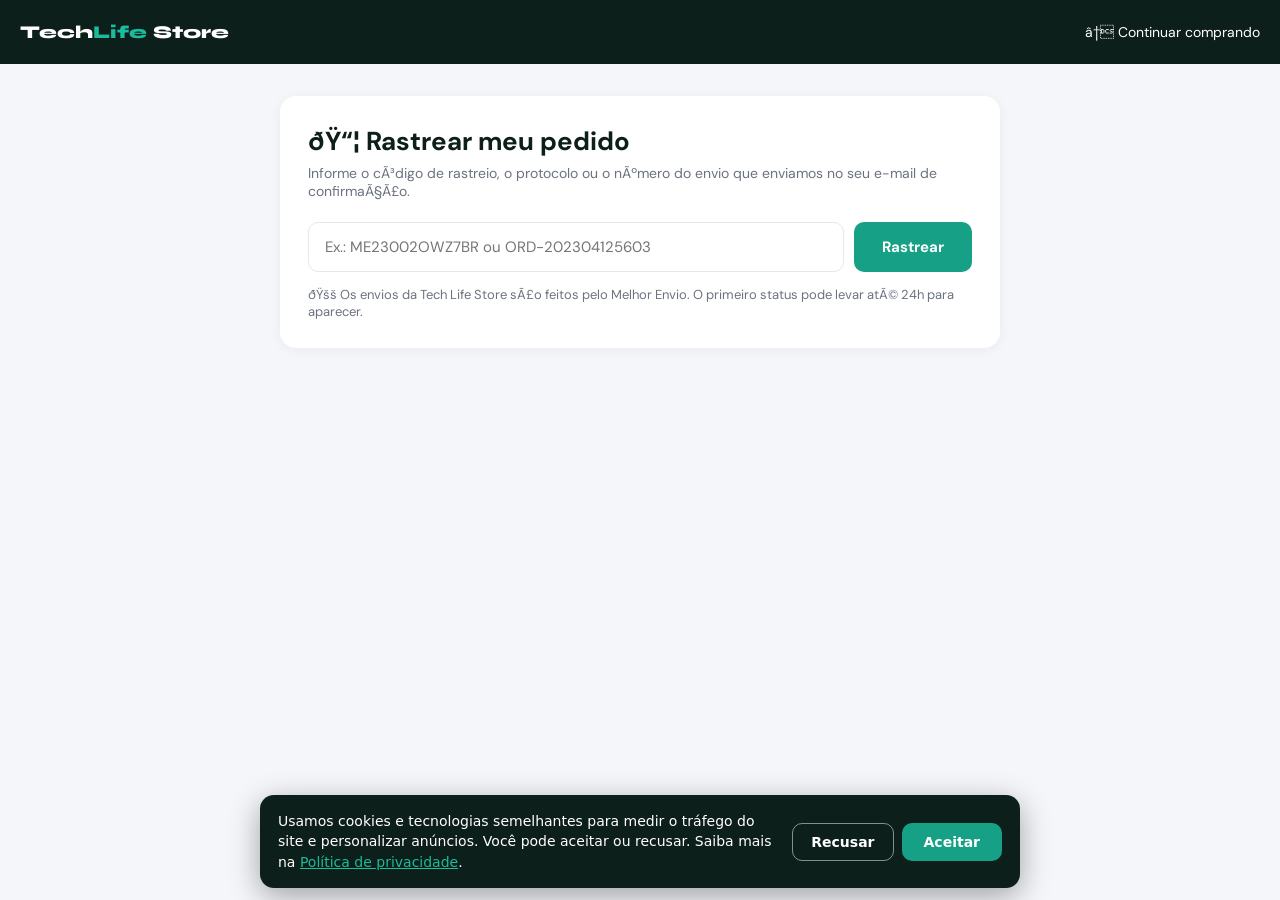
<file: rastreio.html>
<!DOCTYPE html>
<html lang="pt-BR">
  <head>
  <script src="/cookies.js"></script>
  <!-- Google tag (gtag.js) - Google Analytics -->
  <script async src="https://www.googletagmanager.com/gtag/js?id=G-Z1H8LWTK8P"></script>
  <script>
    window.dataLayer = window.dataLayer || [];
    function gtag(){dataLayer.push(arguments);}
    gtag('js', new Date());
    gtag('config', 'G-Z1H8LWTK8P');
    gtag('config', 'AW-11204803768');
  </script>
  <!-- Meta Pixel Code -->
  <script>
  !function(f,b,e,v,n,t,s)
  {if(f.fbq)return;n=f.fbq=function(){n.callMethod?
  n.callMethod.apply(n,arguments):n.queue.push(arguments)};
  if(!f._fbq)f._fbq=n;n.push=n;n.loaded=!0;n.version='2.0';
  n.queue=[];t=b.createElement(e);t.async=!0;
  t.src=v;s=b.getElementsByTagName(e)[0];
  s.parentNode.insertBefore(t,s)}(window, document,'script',
  'https://connect.facebook.net/en_US/fbevents.js');
  fbq('consent', window.tlConsentimento === 'aceito' ? 'grant' : 'revoke');
  fbq('init', '211642158119561');
  fbq('track', 'PageView');
  </script>
  <noscript><img height="1" width="1" style="display:none"
  src="https://www.facebook.com/tr?id=211642158119561&ev=PageView&noscript=1"
  /></noscript>
  <!-- End Meta Pixel Code -->
    <meta charset="UTF-8">
    <meta name="viewport" content="width=device-width, initial-scale=1.0">
    <title>Rastrear pedido — Tech Life Store</title>
  <link href="https://fonts.googleapis.com/css2?family=Syne:wght@400;600;700;800&family=DM+Sans:wght@300;400;500;600;700;800&display=swap" rel="stylesheet">
  <style>
    :root{--verde:#16a085;--verde-claro:#1abc9c;--verde-escuro:#0e6655;--vermelho:#c0392b;--cinza:#f4f6fa;--cinza2:#e5e7eb;--texto:#374151;--escuro:#0d1f1b;}
    *{margin:0;padding:0;box-sizing:border-box;}
    body{font-family:'DM Sans',sans-serif;background:var(--cinza);color:var(--texto);}
    h1,h2{font-family:'DM Sans',sans-serif;}
    a{text-decoration:none;color:inherit;}
    header{background:var(--escuro);height:64px;padding:0 20px;display:flex;align-items:center;justify-content:space-between;}
    .logo{font-family:'Syne',sans-serif;font-size:18px;font-weight:800;color:#fff;}
    .logo span{color:var(--verde-claro);}
    header .voltar{color:#fff;font-size:14px;}
    .wrap{max-width:760px;margin:0 auto;padding:32px 20px 64px;}
    .card{background:#fff;border-radius:16px;padding:28px;box-shadow:0 2px 12px rgba(0,0,0,.05);margin-bottom:20px;}
    h1{font-size:26px;color:var(--escuro);margin-bottom:6px;}
    h2{font-size:20px;color:var(--escuro);}
    .sub{font-size:14px;color:#6b7280;margin-bottom:22px;}
    form{display:flex;gap:10px;flex-wrap:wrap;}
    input{flex:1;min-width:220px;padding:14px 16px;border:1px solid var(--cinza2);border-radius:10px;font-family:inherit;font-size:15px;}
    input:focus{outline:none;border-color:var(--verde);}
    button{padding:14px 28px;border:0;border-radius:10px;background:var(--verde);color:#fff;font-family:'DM Sans',sans-serif;font-weight:700;font-size:15px;cursor:pointer;}
    button:hover{background:var(--verde-escuro);}
    button:disabled{opacity:.6;cursor:not-allowed;}
    .aviso{margin-top:14px;font-size:13px;color:#6b7280;}
    .erro{padding:16px;border-radius:10px;background:#fdecea;color:var(--vermelho);font-size:14px;}
    .topo{display:flex;align-items:center;justify-content:space-between;gap:12px;flex-wrap:wrap;margin-bottom:14px;}
    .badge{padding:7px 16px;border-radius:999px;background:var(--verde);color:#fff;font-size:13px;font-weight:700;font-family:'DM Sans',sans-serif;}
    .badge.ruim{background:var(--vermelho);}
    .linha{display:flex;justify-content:space-between;gap:16px;padding:12px 0;border-top:1px solid var(--cinza2);font-size:14px;}
    .linha span{color:#6b7280;}
    .linha b{color:var(--escuro);}
    ul.tl{list-style:none;margin-top:6px;}
    ul.tl li{position:relative;padding:0 0 24px 26px;border-left:2px solid var(--cinza2);}
    ul.tl li:last-child{border-left-color:transparent;padding-bottom:0;}
    ul.tl li::before{content:'';position:absolute;left:-8px;top:1px;width:14px;height:14px;border-radius:50%;background:var(--cinza2);}
    ul.tl li.ok{border-left-color:var(--verde);}
    ul.tl li.ok::before{background:var(--verde);}
    .tl-tit{font-family:'DM Sans',sans-serif;font-weight:700;font-size:15px;color:var(--escuro);}
    .tl-data{font-size:13px;color:#6b7280;}
    </style>
  </head>
  <body>
    <header>
      <a href="index.html" class="logo">Tech<span>Life</span> Store</a>
    <a href="index.html" class="voltar">← Continuar comprando</a>
    </header>
  <div class="wrap">
  <div class="card">
  <h1>📦 Rastrear meu pedido</h1>
  <p class="sub">Informe o código de rastreio, o protocolo ou o número do envio que enviamos no seu e-mail de confirmação.</p>
  <form id="form">
  <input id="codigo" placeholder="Ex.: ME23002OWZ7BR ou ORD-202304125603" autocomplete="off" required>
  <button id="btn" type="submit">Rastrear</button>
  </form>
  <p class="aviso">🚚 Os envios da Tech Life Store são feitos pelo Melhor Envio. O primeiro status pode levar até 24h para aparecer.</p>
  </div>
  <div id="saida"></div>
  </div>
  <script>
    var STATUS={pending:'Aguardando pagamento',released:'Etiqueta liberada',posted:'A caminho',delivered:'Entregue',undelivered:'Não entregue',canceled:'Cancelado',suspended:'Suspenso'};
    function fmt(d){if(!d)return null;var x=new Date(String(d).replace(' ','T'));if(isNaN(x.getTime()))return d;return x.toLocaleString('pt-BR',{day:'2-digit',month:'2-digit',year:'numeric',hour:'2-digit',minute:'2-digit'});}
    function passo(t,d){return '<li class="'+(d?'ok':'')+'"><div class="tl-tit">'+t+'</div><div class="tl-data">'+(d?fmt(d):'Aguardando')+'</div></li>';}
    function render(r){
      var ruim=(r.status==='canceled'||r.status==='undelivered'||r.status==='suspended');
      var h='<div class="card"><div class="topo"><h2>Situação do envio</h2><span class="badge'+(ruim?' ruim':'')+'">'+(STATUS[r.status]||r.status)+'</span></div>';
      if(r.rastreio){h+='<div class="linha"><span>Código de rastreio</span><b>'+r.rastreio+'</b></div>';}
      if(r.protocolo){h+='<div class="linha"><span>Protocolo</span><b>'+r.protocolo+'</b></div>';}
      h+='</div><div class="card"><h2 style="margin-bottom:16px">Histórico</h2><ul class="tl">';
      h+=passo('Pedido registrado',r.datas.criado);
      h+=passo('Pagamento confirmado',r.datas.pago);
      h+=passo('Etiqueta gerada',r.datas.gerado);
      h+=passo('Postado na transportadora',r.datas.postado);
      h+=passo('Entregue',r.datas.entregue);
      if(r.datas.cancelado){h+=passo('Cancelado',r.datas.cancelado);}
      h+='</ul></div>';
      document.getElementById('saida').innerHTML=h;
    }
    document.getElementById('form').addEventListener('submit',async function(e){
      e.preventDefault();
      var btn=document.getElementById('btn');
      var saida=document.getElementById('saida');
      var codigo=document.getElementById('codigo').value.trim();
      if(!codigo){return;}
      btn.disabled=true;btn.textContent='Buscando...';
      saida.innerHTML='<div class="card">Consultando o Melhor Envio...</div>';
      try{
        var res=await fetch('/.netlify/functions/rastreio',{method:'POST',headers:{'Content-Type':'application/json'},body:JSON.stringify({codigo:codigo})});
        var data=await res.json();
        if(!res.ok){throw new Error(data.erro||'Não foi possível consultar agora.');}
        render(data);
      }catch(err){
        saida.innerHTML='<div class="card"><div class="erro">'+err.message+'</div></div>';
      }
      btn.disabled=false;btn.textContent='Rastrear';
    });
  </script>
  </body>
</html>

  </script></h1></span>
    </header>
  </body>
  </style></title>
  </head>
</file>
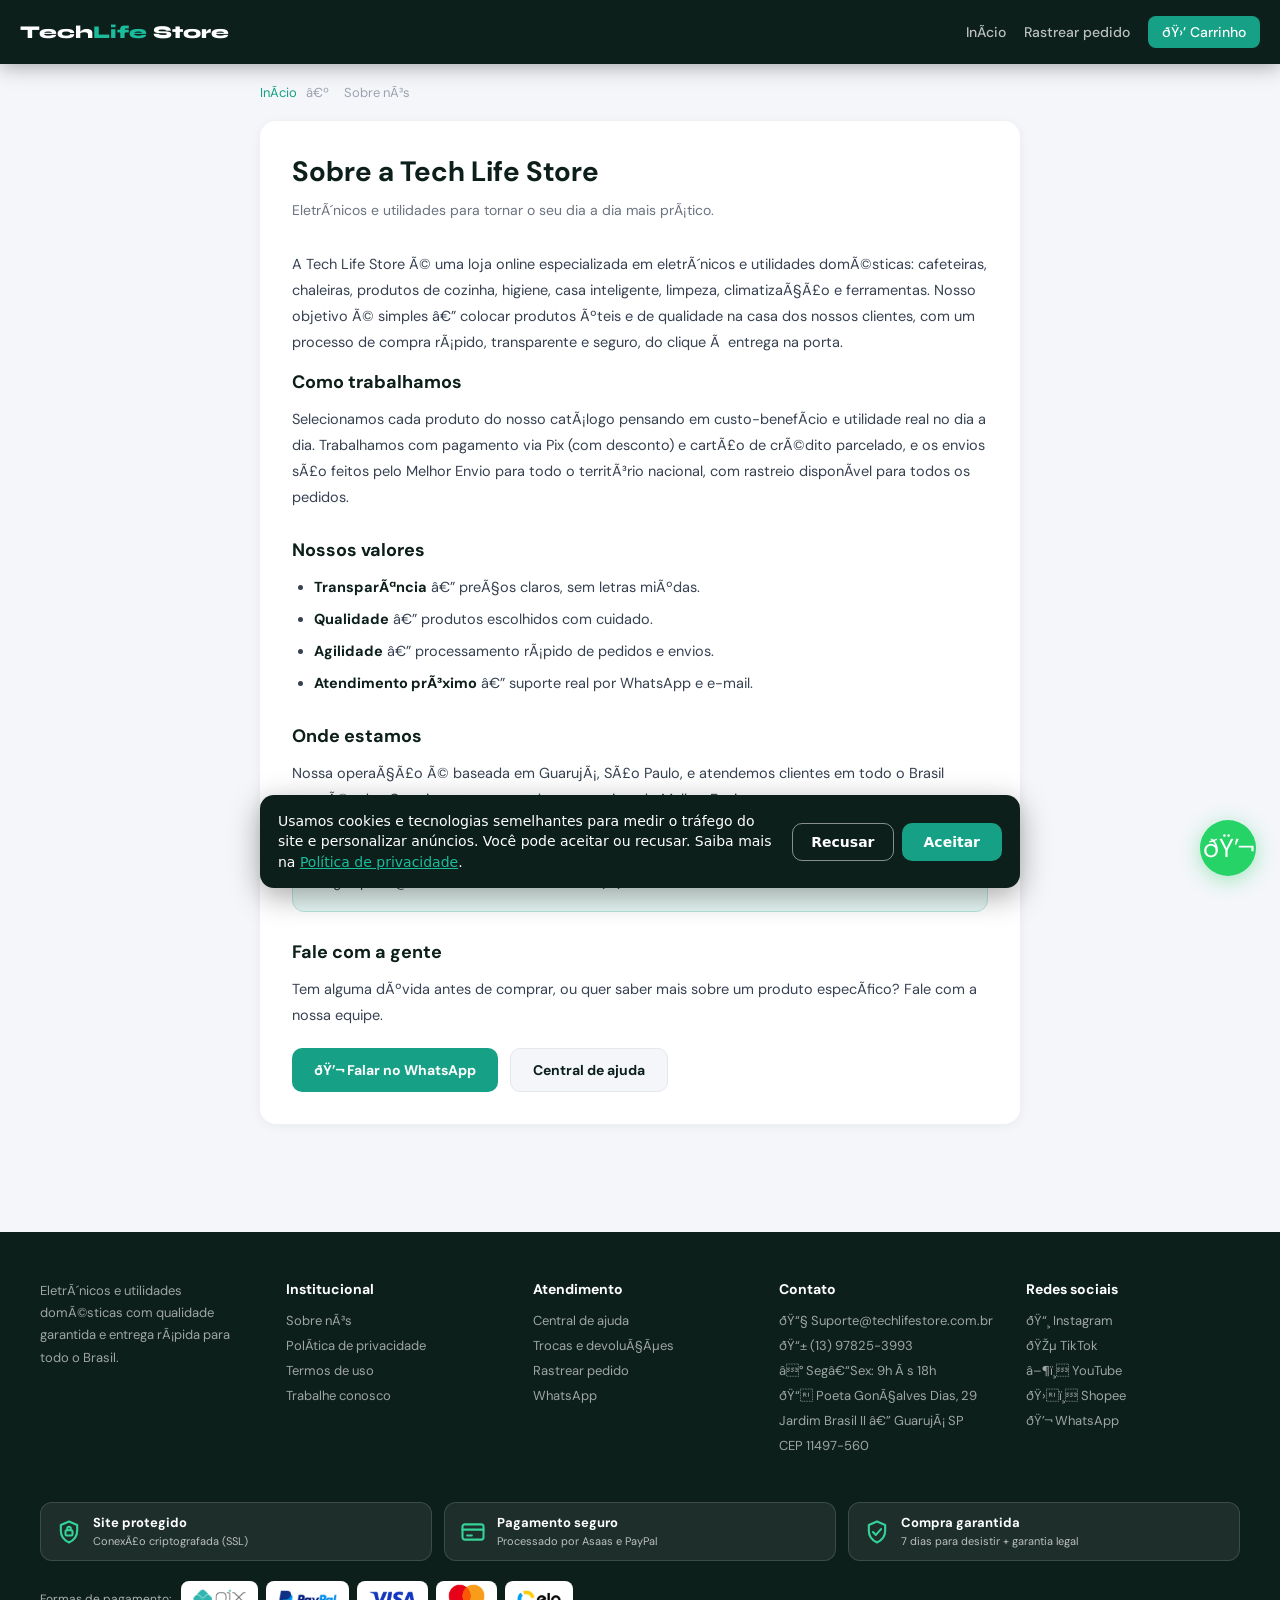
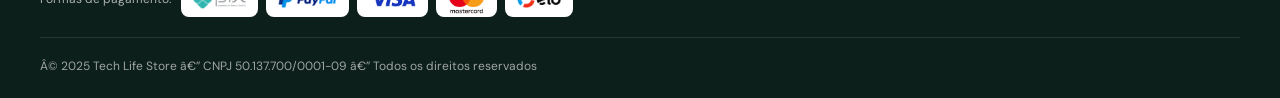
<file: sobre.html>
<!DOCTYPE html>
<html lang="pt-BR">
<head>
  <script src="/cookies.js"></script>
  <!-- Google tag (gtag.js) - Google Analytics -->
  <script async src="https://www.googletagmanager.com/gtag/js?id=G-Z1H8LWTK8P"></script>
  <script>
    window.dataLayer = window.dataLayer || [];
    function gtag(){dataLayer.push(arguments);}
    gtag('js', new Date());
    gtag('config', 'G-Z1H8LWTK8P');
    gtag('config', 'AW-11204803768');
  </script>
  <!-- Meta Pixel Code -->
  <script>
  !function(f,b,e,v,n,t,s)
  {if(f.fbq)return;n=f.fbq=function(){n.callMethod?
  n.callMethod.apply(n,arguments):n.queue.push(arguments)};
  if(!f._fbq)f._fbq=n;n.push=n;n.loaded=!0;n.version='2.0';
  n.queue=[];t=b.createElement(e);t.async=!0;
  t.src=v;s=b.getElementsByTagName(e)[0];
  s.parentNode.insertBefore(t,s)}(window, document,'script',
  'https://connect.facebook.net/en_US/fbevents.js');
  fbq('consent', window.tlConsentimento === 'aceito' ? 'grant' : 'revoke');
  fbq('init', '211642158119561');
  fbq('track', 'PageView');
  </script>
  <noscript><img height="1" width="1" style="display:none"
  src="https://www.facebook.com/tr?id=211642158119561&ev=PageView&noscript=1"
  /></noscript>
  <!-- End Meta Pixel Code -->
  <meta charset="UTF-8">
  <meta name="viewport" content="width=device-width, initial-scale=1.0">
  <meta name="description" content="Conheça a Tech Life Store: eletrônicos e utilidades para o dia a dia, com qualidade e entrega para todo o Brasil.">
  <title>Sobre nós — Tech Life Store</title>
  <link rel="preconnect" href="https://fonts.googleapis.com">
  <link href="https://fonts.googleapis.com/css2?family=Syne:wght@400;500;600;700;800&family=DM+Sans:wght@300;400;500;600;700;800&display=swap" rel="stylesheet">
  <style>
    :root{--verde:#16a085;--verde-claro:#1abc9c;--verde-escuro:#0e6655;--vermelho:#c0392b;--cinza:#f4f6fa;--cinza2:#e5e7eb;--texto:#374151;--escuro:#0d1f1b;}
    *{margin:0;padding:0;box-sizing:border-box;}
    body{font-family:'DM Sans',sans-serif;background:var(--cinza);color:var(--texto);}
    h1,h2,h3{font-family:'DM Sans',sans-serif;color:var(--escuro);}
    a{text-decoration:none;color:inherit;}
    header{background:var(--escuro);position:sticky;top:0;z-index:100;height:64px;padding:0 20px;display:flex;align-items:center;justify-content:space-between;box-shadow:0 2px 20px rgba(0,0,0,.35);}
    .logo{font-family:'Syne',sans-serif;font-size:18px;font-weight:800;color:#fff;}
    .logo span{color:var(--verde-claro);}
    .nav-links{display:flex;align-items:center;gap:18px;}
    .nav-links a{color:rgba(255,255,255,.72);font-size:14px;font-weight:500;}
    .nav-links a:hover{color:#fff;}
    .nav-carrinho{background:var(--verde);color:#fff !important;padding:7px 14px;border-radius:8px;}
    .breadcrumb{max-width:800px;margin:20px auto 0;padding:0 20px;font-size:13px;color:#9ca3af;}
    .breadcrumb a{color:var(--verde);}
    .breadcrumb span{margin:0 6px;}
    .wrap{max-width:800px;margin:0 auto;padding:20px 20px 60px;}
    .card{background:#fff;border-radius:16px;padding:32px;box-shadow:0 2px 12px rgba(0,0,0,.05);}
    .card h1{font-size:28px;margin-bottom:8px;}
    .card .intro{font-size:14px;color:#6b7280;margin-bottom:28px;}
    .card h2{font-size:18px;margin:28px 0 12px;}
    .card h2:first-of-type{margin-top:0;}
    .card p{font-size:14.5px;line-height:1.8;margin-bottom:14px;}
    .card ul,.card ol{margin:0 0 14px 22px;font-size:14.5px;line-height:1.8;}
    .card li{margin-bottom:6px;}
    .card strong{color:var(--escuro);}
    .box-verde{background:#e6f7f4;border:1px solid #b7e6db;border-radius:12px;padding:16px 18px;margin:18px 0;font-size:14px;line-height:1.7;}
    .box-verde a{color:var(--verde-escuro);font-weight:700;}
    .btns{display:flex;gap:12px;flex-wrap:wrap;margin-top:20px;}
    .btn{display:inline-flex;align-items:center;gap:8px;padding:12px 22px;border-radius:10px;font-family:'DM Sans',sans-serif;font-weight:700;font-size:14px;cursor:pointer;border:none;}
    .btn-primario{background:var(--verde);color:#fff;}
    .btn-primario:hover{background:var(--verde-claro);}
    .btn-secundario{background:var(--cinza);color:var(--escuro);border:1.5px solid var(--cinza2);}
    .btn-secundario:hover{border-color:var(--verde);}
    details{border-bottom:1px solid var(--cinza2);padding:14px 0;}
    details:last-child{border-bottom:none;}
    summary{cursor:pointer;font-weight:700;font-size:15px;color:var(--escuro);font-family:'DM Sans',sans-serif;list-style:none;display:flex;justify-content:space-between;align-items:center;}
    summary::-webkit-details-marker{display:none;}
    summary::after{content:'+';font-size:20px;color:var(--verde);font-weight:400;}
    details[open] summary::after{content:'\2212';}
    details p{margin-top:10px;color:#4b5563;}
    .faq-cat{margin:28px 0 10px;font-size:13px;font-weight:700;letter-spacing:.04em;text-transform:uppercase;color:var(--verde);}
    .faq-cat:first-child{margin-top:0;}
    footer{background:var(--escuro);color:rgba(255,255,255,.6);padding:48px 20px 24px;margin-top:48px;}
    .footer-inner{max-width:1200px;margin:0 auto;}
    .footer-grid{display:grid;grid-template-columns:repeat(auto-fit,minmax(150px,1fr));gap:32px;margin-bottom:40px;}
    .footer-col h4{color:#fff;font-size:14px;font-weight:700;margin-bottom:14px;}
    .footer-col ul{list-style:none;}
    .footer-col ul li{margin-bottom:8px;font-size:13px;}
    .footer-col ul li a:hover{color:#fff;}
    .footer-logo-img{height:44px;margin-bottom:12px;filter:brightness(0) invert(1);}
    .footer-desc{font-size:13px;line-height:1.7;max-width:220px;}
    .footer-bottom{border-top:1px solid rgba(255,255,255,.1);padding-top:20px;display:flex;justify-content:space-between;align-items:center;flex-wrap:wrap;gap:12px;font-size:12px;}
    .pag-badge{background:rgba(255,255,255,.1);color:rgba(255,255,255,.8);padding:4px 10px;border-radius:6px;font-size:12px;font-weight:500;}
    .wpp-fixo{position:fixed;bottom:24px;right:24px;background:#25d366;color:#fff;width:56px;height:56px;border-radius:50%;display:flex;align-items:center;justify-content:center;font-size:26px;box-shadow:0 4px 20px rgba(37,211,102,.4);cursor:pointer;transition:transform .2s;z-index:200;}
    .wpp-fixo:hover{transform:scale(1.1);}
    @media (max-width:600px){
      .nav-links{gap:10px;}
      .nav-links a:not(.nav-carrinho){display:none;}
      .card{padding:22px;}
      .card h1{font-size:22px;}
    }

  </style>
  <link rel="stylesheet" href="selos.css">
</head>
<body>

  <header>
    <a href="index.html" class="logo">Tech<span>Life</span> Store</a>
    <div class="nav-links">
      <a href="index.html">Início</a>
      <a href="rastreio.html">Rastrear pedido</a>
      <a href="carrinho.html" class="nav-carrinho">🛒 Carrinho</a>
    </div>
  </header>

  <div class="breadcrumb">
    <a href="index.html">Início</a>
    <span>›</span>
    <span>Sobre nós</span>
  </div>

  <div class="wrap">
    <div class="card">

      <h1>Sobre a Tech Life Store</h1>
      <p class="intro">Eletrônicos e utilidades para tornar o seu dia a dia mais prático.</p>

      <p>A Tech Life Store é uma loja online especializada em eletrônicos e utilidades domésticas: cafeteiras, chaleiras, produtos de cozinha, higiene, casa inteligente, limpeza, climatização e ferramentas. Nosso objetivo é simples — colocar produtos úteis e de qualidade na casa dos nossos clientes, com um processo de compra rápido, transparente e seguro, do clique à entrega na porta.</p>

      <h2>Como trabalhamos</h2>
      <p>Selecionamos cada produto do nosso catálogo pensando em custo-benefício e utilidade real no dia a dia. Trabalhamos com pagamento via Pix (com desconto) e cartão de crédito parcelado, e os envios são feitos pelo Melhor Envio para todo o território nacional, com rastreio disponível para todos os pedidos.</p>

      <h2>Nossos valores</h2>
      <ul>
        <li><strong>Transparência</strong> — preços claros, sem letras miúdas.</li>
        <li><strong>Qualidade</strong> — produtos escolhidos com cuidado.</li>
        <li><strong>Agilidade</strong> — processamento rápido de pedidos e envios.</li>
        <li><strong>Atendimento próximo</strong> — suporte real por WhatsApp e e-mail.</li>
      </ul>

      <h2>Onde estamos</h2>
      <p>Nossa operação é baseada em Guarujá, São Paulo, e atendemos clientes em todo o Brasil através dos Correios e transportadoras parceiras do Melhor Envio.</p>

      <div class="box-verde">
        📍 Poeta Gonçalves Dias, 29 — Jardim Brasil II, Guarujá/SP — CEP 11497-560<br>
        📧 suporte@techlifestore.com.br &nbsp;·&nbsp; 📱 (13) 97825-3993
      </div>

      <h2>Fale com a gente</h2>
      <p>Tem alguma dúvida antes de comprar, ou quer saber mais sobre um produto específico? Fale com a nossa equipe.</p>
      <div class="btns">
        <a href="https://wa.me/5513978253993" target="_blank" class="btn btn-primario">💬 Falar no WhatsApp</a>
        <a href="ajuda.html" class="btn btn-secundario">Central de ajuda</a>
      </div>
    </div>
  </div>

  <footer id="contato">
    <div class="footer-inner">
      <div class="footer-grid">
        <div class="footer-col">
          <p class="footer-desc">Eletrônicos e utilidades domésticas com qualidade garantida e entrega rápida para todo o Brasil.</p>
        </div>
        <div class="footer-col">
          <h4>Institucional</h4>
          <ul>
            <li><a href="sobre.html">Sobre nós</a></li>
            <li><a href="privacidade.html">Política de privacidade</a></li>
            <li><a href="termos.html">Termos de uso</a></li>
            <li><a href="trabalhe-conosco.html">Trabalhe conosco</a></li>
          </ul>
        </div>
        <div class="footer-col">
          <h4>Atendimento</h4>
          <ul>
            <li><a href="ajuda.html">Central de ajuda</a></li>
            <li><a href="trocas-devolucoes.html">Trocas e devoluções</a></li>
            <li><a href="rastreio.html">Rastrear pedido</a></li>
            <li><a href="https://wa.me/5513978253993">WhatsApp</a></li>
          </ul>
        </div>
        <div class="footer-col">
          <h4>Contato</h4>
          <ul>
            <li>📧 Suporte@techlifestore.com.br</li>
            <li>📱 (13) 97825-3993</li>
            <li>⏰ Seg–Sex: 9h às 18h</li>
            <li>📍 Poeta Gonçalves Dias, 29</li>
            <li>Jardim Brasil II — Guarujá SP</li>
            <li>CEP 11497-560</li>
          </ul>
        </div>
        <div class="footer-col">
          <h4>Redes sociais</h4>
          <ul>
            <li><a href="https://instagram.com/techlife_storee" target="_blank">📸 Instagram</a></li>
            <li><a href="https://tiktok.com/@techlife_store" target="_blank">🎵 TikTok</a></li>
            <li><a href="https://youtube.com/@techlife_store" target="_blank">▶️ YouTube</a></li>
            <li><a href="https://shopee.com.br/techlife_store" target="_blank">🛍️ Shopee</a></li>
            <li><a href="https://wa.me/5513978253993" target="_blank">💬 WhatsApp</a></li>
          </ul>
        </div>
      </div>
      <div class="selos">
  <div class="selo"><svg viewBox="0 0 24 24" aria-hidden="true"><path d="M12 3l7 3v5c0 4.5-3 8.2-7 10-4-1.8-7-5.5-7-10V6z"/><rect x="9" y="10.5" width="6" height="4.5" rx="1"/><path d="M10.5 10.5V9a1.5 1.5 0 013 0v1.5"/></svg><div><b>Site protegido</b><small>Conexão criptografada (SSL)</small></div></div>
  <div class="selo"><svg viewBox="0 0 24 24" aria-hidden="true"><rect x="3" y="5.5" width="18" height="13" rx="2"/><path d="M3 10h18M7 15h4"/></svg><div><b>Pagamento seguro</b><small>Processado por Asaas e PayPal</small></div></div>
  <a class="selo" href="trocas-devolucoes.html"><svg viewBox="0 0 24 24" aria-hidden="true"><path d="M12 3l7 3v5c0 4.5-3 8.2-7 10-4-1.8-7-5.5-7-10V6z"/><path d="M8.5 12l2.5 2.5 4.5-5"/></svg><div><b>Compra garantida</b><small>7 dias para desistir + garantia legal</small></div></a>
</div>
<div class="selos-pag"><span class="rot">Formas de pagamento:</span><span class="pg pg-pix"><img src="bandeira-pix.png" alt="Pix" loading="lazy"></span><span class="pg pg-paypal"><img src="bandeira-paypal.png" alt="PayPal" loading="lazy"></span><span class="pg pg-visa"><img src="bandeira-visa.png" alt="Visa" loading="lazy"></span><span class="pg pg-mastercard"><img src="bandeira-mastercard.png" alt="Mastercard" loading="lazy"></span><span class="pg pg-elo"><img src="bandeira-elo.png" alt="Elo" loading="lazy"></span></div>
      <div class="footer-bottom">
        <span>© 2025 Tech Life Store — CNPJ 50.137.700/0001-09 — Todos os direitos reservados</span>
      </div>
    </div>
  </footer>

  <a href="https://wa.me/5513978253993" target="_blank" class="wpp-fixo">💬</a>

</body>
</html>
</file>
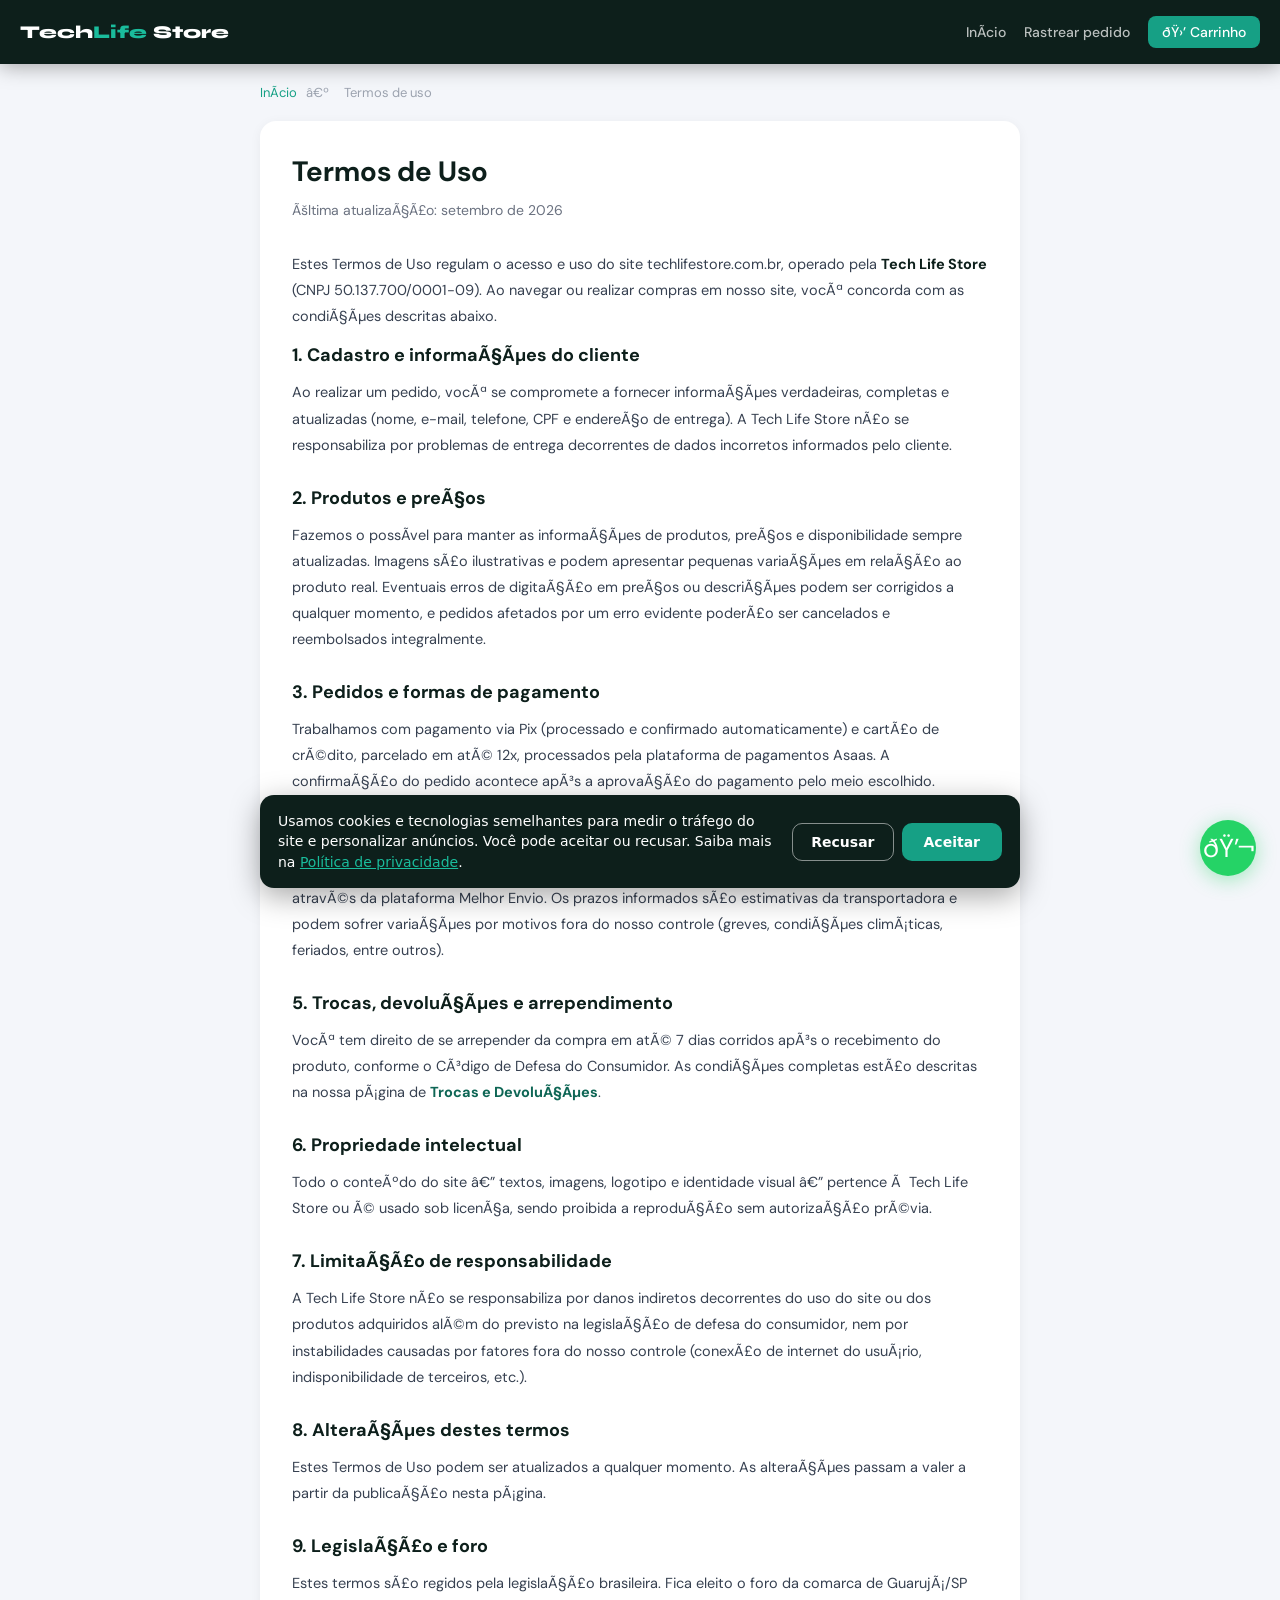
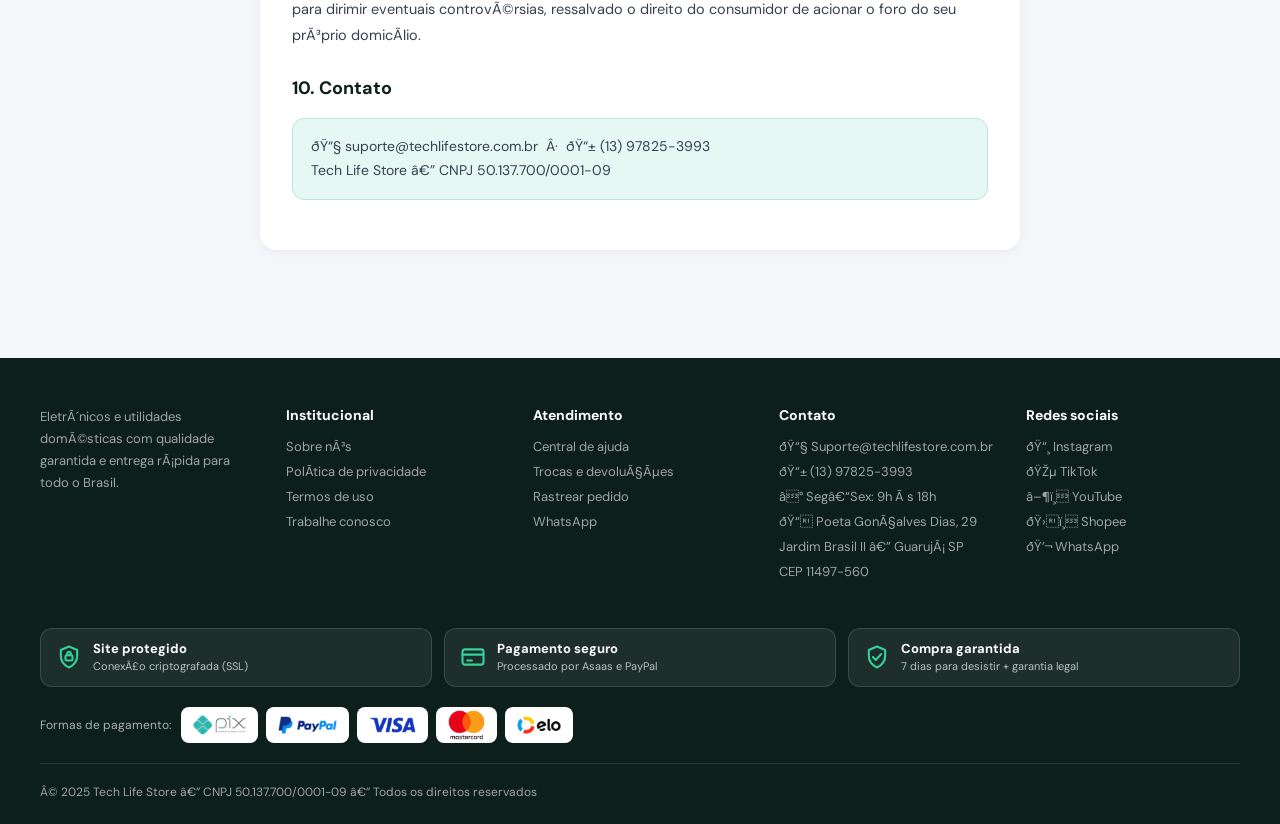
<file: termos.html>
<!DOCTYPE html>
<html lang="pt-BR">
<head>
  <script src="/cookies.js"></script>
  <!-- Google tag (gtag.js) - Google Analytics -->
  <script async src="https://www.googletagmanager.com/gtag/js?id=G-Z1H8LWTK8P"></script>
  <script>
    window.dataLayer = window.dataLayer || [];
    function gtag(){dataLayer.push(arguments);}
    gtag('js', new Date());
    gtag('config', 'G-Z1H8LWTK8P');
    gtag('config', 'AW-11204803768');
  </script>
  <!-- Meta Pixel Code -->
  <script>
  !function(f,b,e,v,n,t,s)
  {if(f.fbq)return;n=f.fbq=function(){n.callMethod?
  n.callMethod.apply(n,arguments):n.queue.push(arguments)};
  if(!f._fbq)f._fbq=n;n.push=n;n.loaded=!0;n.version='2.0';
  n.queue=[];t=b.createElement(e);t.async=!0;
  t.src=v;s=b.getElementsByTagName(e)[0];
  s.parentNode.insertBefore(t,s)}(window, document,'script',
  'https://connect.facebook.net/en_US/fbevents.js');
  fbq('consent', window.tlConsentimento === 'aceito' ? 'grant' : 'revoke');
  fbq('init', '211642158119561');
  fbq('track', 'PageView');
  </script>
  <noscript><img height="1" width="1" style="display:none"
  src="https://www.facebook.com/tr?id=211642158119561&ev=PageView&noscript=1"
  /></noscript>
  <!-- End Meta Pixel Code -->
  <meta charset="UTF-8">
  <meta name="viewport" content="width=device-width, initial-scale=1.0">
  <meta name="description" content="Termos de Uso da Tech Life Store: condições de compra, pagamento, entrega e uso do site.">
  <title>Termos de Uso — Tech Life Store</title>
  <link rel="preconnect" href="https://fonts.googleapis.com">
  <link href="https://fonts.googleapis.com/css2?family=Syne:wght@400;500;600;700;800&family=DM+Sans:wght@300;400;500;600;700;800&display=swap" rel="stylesheet">
  <style>
    :root{--verde:#16a085;--verde-claro:#1abc9c;--verde-escuro:#0e6655;--vermelho:#c0392b;--cinza:#f4f6fa;--cinza2:#e5e7eb;--texto:#374151;--escuro:#0d1f1b;}
    *{margin:0;padding:0;box-sizing:border-box;}
    body{font-family:'DM Sans',sans-serif;background:var(--cinza);color:var(--texto);}
    h1,h2,h3{font-family:'DM Sans',sans-serif;color:var(--escuro);}
    a{text-decoration:none;color:inherit;}
    header{background:var(--escuro);position:sticky;top:0;z-index:100;height:64px;padding:0 20px;display:flex;align-items:center;justify-content:space-between;box-shadow:0 2px 20px rgba(0,0,0,.35);}
    .logo{font-family:'Syne',sans-serif;font-size:18px;font-weight:800;color:#fff;}
    .logo span{color:var(--verde-claro);}
    .nav-links{display:flex;align-items:center;gap:18px;}
    .nav-links a{color:rgba(255,255,255,.72);font-size:14px;font-weight:500;}
    .nav-links a:hover{color:#fff;}
    .nav-carrinho{background:var(--verde);color:#fff !important;padding:7px 14px;border-radius:8px;}
    .breadcrumb{max-width:800px;margin:20px auto 0;padding:0 20px;font-size:13px;color:#9ca3af;}
    .breadcrumb a{color:var(--verde);}
    .breadcrumb span{margin:0 6px;}
    .wrap{max-width:800px;margin:0 auto;padding:20px 20px 60px;}
    .card{background:#fff;border-radius:16px;padding:32px;box-shadow:0 2px 12px rgba(0,0,0,.05);}
    .card h1{font-size:28px;margin-bottom:8px;}
    .card .intro{font-size:14px;color:#6b7280;margin-bottom:28px;}
    .card h2{font-size:18px;margin:28px 0 12px;}
    .card h2:first-of-type{margin-top:0;}
    .card p{font-size:14.5px;line-height:1.8;margin-bottom:14px;}
    .card ul,.card ol{margin:0 0 14px 22px;font-size:14.5px;line-height:1.8;}
    .card li{margin-bottom:6px;}
    .card strong{color:var(--escuro);}
    .box-verde{background:#e6f7f4;border:1px solid #b7e6db;border-radius:12px;padding:16px 18px;margin:18px 0;font-size:14px;line-height:1.7;}
    .box-verde a{color:var(--verde-escuro);font-weight:700;}
    .btns{display:flex;gap:12px;flex-wrap:wrap;margin-top:20px;}
    .btn{display:inline-flex;align-items:center;gap:8px;padding:12px 22px;border-radius:10px;font-family:'DM Sans',sans-serif;font-weight:700;font-size:14px;cursor:pointer;border:none;}
    .btn-primario{background:var(--verde);color:#fff;}
    .btn-primario:hover{background:var(--verde-claro);}
    .btn-secundario{background:var(--cinza);color:var(--escuro);border:1.5px solid var(--cinza2);}
    .btn-secundario:hover{border-color:var(--verde);}
    details{border-bottom:1px solid var(--cinza2);padding:14px 0;}
    details:last-child{border-bottom:none;}
    summary{cursor:pointer;font-weight:700;font-size:15px;color:var(--escuro);font-family:'DM Sans',sans-serif;list-style:none;display:flex;justify-content:space-between;align-items:center;}
    summary::-webkit-details-marker{display:none;}
    summary::after{content:'+';font-size:20px;color:var(--verde);font-weight:400;}
    details[open] summary::after{content:'\2212';}
    details p{margin-top:10px;color:#4b5563;}
    .faq-cat{margin:28px 0 10px;font-size:13px;font-weight:700;letter-spacing:.04em;text-transform:uppercase;color:var(--verde);}
    .faq-cat:first-child{margin-top:0;}
    footer{background:var(--escuro);color:rgba(255,255,255,.6);padding:48px 20px 24px;margin-top:48px;}
    .footer-inner{max-width:1200px;margin:0 auto;}
    .footer-grid{display:grid;grid-template-columns:repeat(auto-fit,minmax(150px,1fr));gap:32px;margin-bottom:40px;}
    .footer-col h4{color:#fff;font-size:14px;font-weight:700;margin-bottom:14px;}
    .footer-col ul{list-style:none;}
    .footer-col ul li{margin-bottom:8px;font-size:13px;}
    .footer-col ul li a:hover{color:#fff;}
    .footer-logo-img{height:44px;margin-bottom:12px;filter:brightness(0) invert(1);}
    .footer-desc{font-size:13px;line-height:1.7;max-width:220px;}
    .footer-bottom{border-top:1px solid rgba(255,255,255,.1);padding-top:20px;display:flex;justify-content:space-between;align-items:center;flex-wrap:wrap;gap:12px;font-size:12px;}
    .pag-badge{background:rgba(255,255,255,.1);color:rgba(255,255,255,.8);padding:4px 10px;border-radius:6px;font-size:12px;font-weight:500;}
    .wpp-fixo{position:fixed;bottom:24px;right:24px;background:#25d366;color:#fff;width:56px;height:56px;border-radius:50%;display:flex;align-items:center;justify-content:center;font-size:26px;box-shadow:0 4px 20px rgba(37,211,102,.4);cursor:pointer;transition:transform .2s;z-index:200;}
    .wpp-fixo:hover{transform:scale(1.1);}
    @media (max-width:600px){
      .nav-links{gap:10px;}
      .nav-links a:not(.nav-carrinho){display:none;}
      .card{padding:22px;}
      .card h1{font-size:22px;}
    }

  </style>
  <link rel="stylesheet" href="selos.css">
</head>
<body>

  <header>
    <a href="index.html" class="logo">Tech<span>Life</span> Store</a>
    <div class="nav-links">
      <a href="index.html">Início</a>
      <a href="rastreio.html">Rastrear pedido</a>
      <a href="carrinho.html" class="nav-carrinho">🛒 Carrinho</a>
    </div>
  </header>

  <div class="breadcrumb">
    <a href="index.html">Início</a>
    <span>›</span>
    <span>Termos de uso</span>
  </div>

  <div class="wrap">
    <div class="card">

      <h1>Termos de Uso</h1>
      <p class="intro">Última atualização: setembro de 2026</p>

      <p>Estes Termos de Uso regulam o acesso e uso do site techlifestore.com.br, operado pela <strong>Tech Life Store</strong> (CNPJ 50.137.700/0001-09). Ao navegar ou realizar compras em nosso site, você concorda com as condições descritas abaixo.</p>

      <h2>1. Cadastro e informações do cliente</h2>
      <p>Ao realizar um pedido, você se compromete a fornecer informações verdadeiras, completas e atualizadas (nome, e-mail, telefone, CPF e endereço de entrega). A Tech Life Store não se responsabiliza por problemas de entrega decorrentes de dados incorretos informados pelo cliente.</p>

      <h2>2. Produtos e preços</h2>
      <p>Fazemos o possível para manter as informações de produtos, preços e disponibilidade sempre atualizadas. Imagens são ilustrativas e podem apresentar pequenas variações em relação ao produto real. Eventuais erros de digitação em preços ou descrições podem ser corrigidos a qualquer momento, e pedidos afetados por um erro evidente poderão ser cancelados e reembolsados integralmente.</p>

      <h2>3. Pedidos e formas de pagamento</h2>
      <p>Trabalhamos com pagamento via Pix (processado e confirmado automaticamente) e cartão de crédito, parcelado em até 12x, processados pela plataforma de pagamentos Asaas. A confirmação do pedido acontece após a aprovação do pagamento pelo meio escolhido.</p>

      <h2>4. Frete e prazo de entrega</h2>
      <p>O valor e o prazo de frete são calculados no carrinho de compras, de acordo com o seu CEP, através da plataforma Melhor Envio. Os prazos informados são estimativas da transportadora e podem sofrer variações por motivos fora do nosso controle (greves, condições climáticas, feriados, entre outros).</p>

      <h2>5. Trocas, devoluções e arrependimento</h2>
      <p>Você tem direito de se arrepender da compra em até 7 dias corridos após o recebimento do produto, conforme o Código de Defesa do Consumidor. As condições completas estão descritas na nossa página de <a href="trocas-devolucoes.html" style="color:var(--verde-escuro);font-weight:700">Trocas e Devoluções</a>.</p>

      <h2>6. Propriedade intelectual</h2>
      <p>Todo o conteúdo do site — textos, imagens, logotipo e identidade visual — pertence à Tech Life Store ou é usado sob licença, sendo proibida a reprodução sem autorização prévia.</p>

      <h2>7. Limitação de responsabilidade</h2>
      <p>A Tech Life Store não se responsabiliza por danos indiretos decorrentes do uso do site ou dos produtos adquiridos além do previsto na legislação de defesa do consumidor, nem por instabilidades causadas por fatores fora do nosso controle (conexão de internet do usuário, indisponibilidade de terceiros, etc.).</p>

      <h2>8. Alterações destes termos</h2>
      <p>Estes Termos de Uso podem ser atualizados a qualquer momento. As alterações passam a valer a partir da publicação nesta página.</p>

      <h2>9. Legislação e foro</h2>
      <p>Estes termos são regidos pela legislação brasileira. Fica eleito o foro da comarca de Guarujá/SP para dirimir eventuais controvérsias, ressalvado o direito do consumidor de acionar o foro do seu próprio domicílio.</p>

      <h2>10. Contato</h2>
      <div class="box-verde">
        📧 suporte@techlifestore.com.br &nbsp;·&nbsp; 📱 (13) 97825-3993<br>
        Tech Life Store — CNPJ 50.137.700/0001-09
      </div>
    </div>
  </div>

  <footer id="contato">
    <div class="footer-inner">
      <div class="footer-grid">
        <div class="footer-col">
          <p class="footer-desc">Eletrônicos e utilidades domésticas com qualidade garantida e entrega rápida para todo o Brasil.</p>
        </div>
        <div class="footer-col">
          <h4>Institucional</h4>
          <ul>
            <li><a href="sobre.html">Sobre nós</a></li>
            <li><a href="privacidade.html">Política de privacidade</a></li>
            <li><a href="termos.html">Termos de uso</a></li>
            <li><a href="trabalhe-conosco.html">Trabalhe conosco</a></li>
          </ul>
        </div>
        <div class="footer-col">
          <h4>Atendimento</h4>
          <ul>
            <li><a href="ajuda.html">Central de ajuda</a></li>
            <li><a href="trocas-devolucoes.html">Trocas e devoluções</a></li>
            <li><a href="rastreio.html">Rastrear pedido</a></li>
            <li><a href="https://wa.me/5513978253993">WhatsApp</a></li>
          </ul>
        </div>
        <div class="footer-col">
          <h4>Contato</h4>
          <ul>
            <li>📧 Suporte@techlifestore.com.br</li>
            <li>📱 (13) 97825-3993</li>
            <li>⏰ Seg–Sex: 9h às 18h</li>
            <li>📍 Poeta Gonçalves Dias, 29</li>
            <li>Jardim Brasil II — Guarujá SP</li>
            <li>CEP 11497-560</li>
          </ul>
        </div>
        <div class="footer-col">
          <h4>Redes sociais</h4>
          <ul>
            <li><a href="https://instagram.com/techlife_storee" target="_blank">📸 Instagram</a></li>
            <li><a href="https://tiktok.com/@techlife_store" target="_blank">🎵 TikTok</a></li>
            <li><a href="https://youtube.com/@techlife_store" target="_blank">▶️ YouTube</a></li>
            <li><a href="https://shopee.com.br/techlife_store" target="_blank">🛍️ Shopee</a></li>
            <li><a href="https://wa.me/5513978253993" target="_blank">💬 WhatsApp</a></li>
          </ul>
        </div>
      </div>
      <div class="selos">
  <div class="selo"><svg viewBox="0 0 24 24" aria-hidden="true"><path d="M12 3l7 3v5c0 4.5-3 8.2-7 10-4-1.8-7-5.5-7-10V6z"/><rect x="9" y="10.5" width="6" height="4.5" rx="1"/><path d="M10.5 10.5V9a1.5 1.5 0 013 0v1.5"/></svg><div><b>Site protegido</b><small>Conexão criptografada (SSL)</small></div></div>
  <div class="selo"><svg viewBox="0 0 24 24" aria-hidden="true"><rect x="3" y="5.5" width="18" height="13" rx="2"/><path d="M3 10h18M7 15h4"/></svg><div><b>Pagamento seguro</b><small>Processado por Asaas e PayPal</small></div></div>
  <a class="selo" href="trocas-devolucoes.html"><svg viewBox="0 0 24 24" aria-hidden="true"><path d="M12 3l7 3v5c0 4.5-3 8.2-7 10-4-1.8-7-5.5-7-10V6z"/><path d="M8.5 12l2.5 2.5 4.5-5"/></svg><div><b>Compra garantida</b><small>7 dias para desistir + garantia legal</small></div></a>
</div>
<div class="selos-pag"><span class="rot">Formas de pagamento:</span><span class="pg pg-pix"><img src="bandeira-pix.png" alt="Pix" loading="lazy"></span><span class="pg pg-paypal"><img src="bandeira-paypal.png" alt="PayPal" loading="lazy"></span><span class="pg pg-visa"><img src="bandeira-visa.png" alt="Visa" loading="lazy"></span><span class="pg pg-mastercard"><img src="bandeira-mastercard.png" alt="Mastercard" loading="lazy"></span><span class="pg pg-elo"><img src="bandeira-elo.png" alt="Elo" loading="lazy"></span></div>
      <div class="footer-bottom">
        <span>© 2025 Tech Life Store — CNPJ 50.137.700/0001-09 — Todos os direitos reservados</span>
      </div>
    </div>
  </footer>

  <a href="https://wa.me/5513978253993" target="_blank" class="wpp-fixo">💬</a>

</body>
</html>
</file>
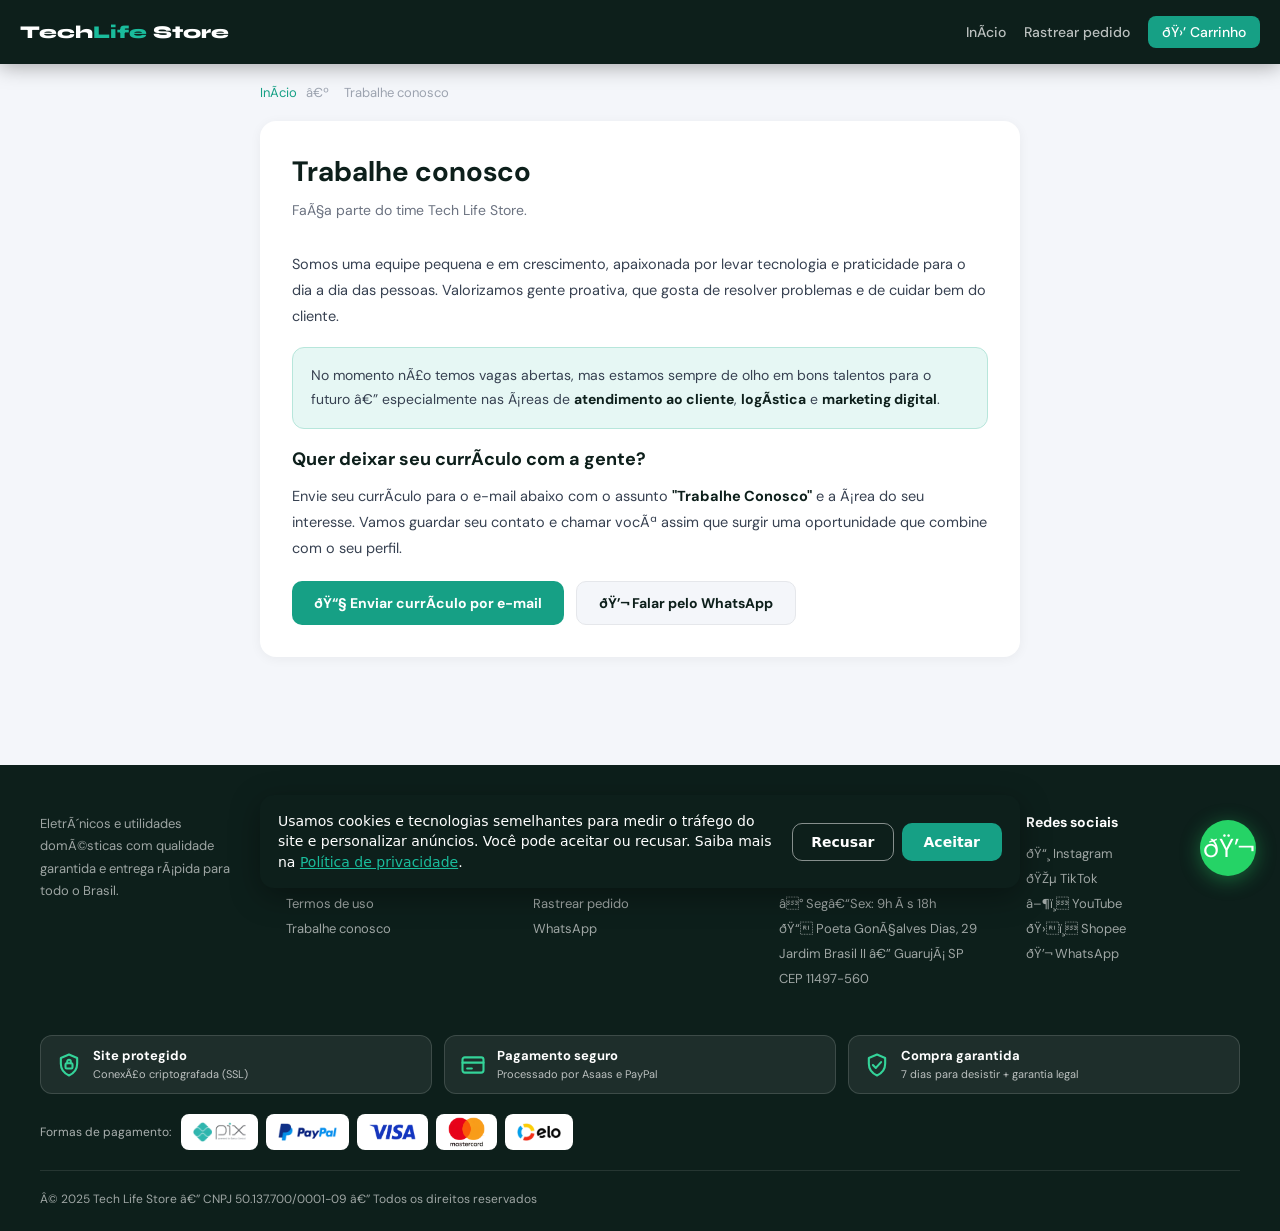
<file: trabalhe-conosco.html>
<!DOCTYPE html>
<html lang="pt-BR">
<head>
  <script src="/cookies.js"></script>
  <!-- Google tag (gtag.js) - Google Analytics -->
  <script async src="https://www.googletagmanager.com/gtag/js?id=G-Z1H8LWTK8P"></script>
  <script>
    window.dataLayer = window.dataLayer || [];
    function gtag(){dataLayer.push(arguments);}
    gtag('js', new Date());
    gtag('config', 'G-Z1H8LWTK8P');
    gtag('config', 'AW-11204803768');
  </script>
  <!-- Meta Pixel Code -->
  <script>
  !function(f,b,e,v,n,t,s)
  {if(f.fbq)return;n=f.fbq=function(){n.callMethod?
  n.callMethod.apply(n,arguments):n.queue.push(arguments)};
  if(!f._fbq)f._fbq=n;n.push=n;n.loaded=!0;n.version='2.0';
  n.queue=[];t=b.createElement(e);t.async=!0;
  t.src=v;s=b.getElementsByTagName(e)[0];
  s.parentNode.insertBefore(t,s)}(window, document,'script',
  'https://connect.facebook.net/en_US/fbevents.js');
  fbq('consent', window.tlConsentimento === 'aceito' ? 'grant' : 'revoke');
  fbq('init', '211642158119561');
  fbq('track', 'PageView');
  </script>
  <noscript><img height="1" width="1" style="display:none"
  src="https://www.facebook.com/tr?id=211642158119561&ev=PageView&noscript=1"
  /></noscript>
  <!-- End Meta Pixel Code -->
  <meta charset="UTF-8">
  <meta name="viewport" content="width=device-width, initial-scale=1.0">
  <meta name="description" content="Quer fazer parte da Tech Life Store? Envie seu currículo e fique de olho nas nossas oportunidades.">
  <title>Trabalhe Conosco — Tech Life Store</title>
  <link rel="preconnect" href="https://fonts.googleapis.com">
  <link href="https://fonts.googleapis.com/css2?family=Syne:wght@400;500;600;700;800&family=DM+Sans:wght@300;400;500;600;700;800&display=swap" rel="stylesheet">
  <style>
    :root{--verde:#16a085;--verde-claro:#1abc9c;--verde-escuro:#0e6655;--vermelho:#c0392b;--cinza:#f4f6fa;--cinza2:#e5e7eb;--texto:#374151;--escuro:#0d1f1b;}
    *{margin:0;padding:0;box-sizing:border-box;}
    body{font-family:'DM Sans',sans-serif;background:var(--cinza);color:var(--texto);}
    h1,h2,h3{font-family:'DM Sans',sans-serif;color:var(--escuro);}
    a{text-decoration:none;color:inherit;}
    header{background:var(--escuro);position:sticky;top:0;z-index:100;height:64px;padding:0 20px;display:flex;align-items:center;justify-content:space-between;box-shadow:0 2px 20px rgba(0,0,0,.35);}
    .logo{font-family:'Syne',sans-serif;font-size:18px;font-weight:800;color:#fff;}
    .logo span{color:var(--verde-claro);}
    .nav-links{display:flex;align-items:center;gap:18px;}
    .nav-links a{color:rgba(255,255,255,.72);font-size:14px;font-weight:500;}
    .nav-links a:hover{color:#fff;}
    .nav-carrinho{background:var(--verde);color:#fff !important;padding:7px 14px;border-radius:8px;}
    .breadcrumb{max-width:800px;margin:20px auto 0;padding:0 20px;font-size:13px;color:#9ca3af;}
    .breadcrumb a{color:var(--verde);}
    .breadcrumb span{margin:0 6px;}
    .wrap{max-width:800px;margin:0 auto;padding:20px 20px 60px;}
    .card{background:#fff;border-radius:16px;padding:32px;box-shadow:0 2px 12px rgba(0,0,0,.05);}
    .card h1{font-size:28px;margin-bottom:8px;}
    .card .intro{font-size:14px;color:#6b7280;margin-bottom:28px;}
    .card h2{font-size:18px;margin:28px 0 12px;}
    .card h2:first-of-type{margin-top:0;}
    .card p{font-size:14.5px;line-height:1.8;margin-bottom:14px;}
    .card ul,.card ol{margin:0 0 14px 22px;font-size:14.5px;line-height:1.8;}
    .card li{margin-bottom:6px;}
    .card strong{color:var(--escuro);}
    .box-verde{background:#e6f7f4;border:1px solid #b7e6db;border-radius:12px;padding:16px 18px;margin:18px 0;font-size:14px;line-height:1.7;}
    .box-verde a{color:var(--verde-escuro);font-weight:700;}
    .btns{display:flex;gap:12px;flex-wrap:wrap;margin-top:20px;}
    .btn{display:inline-flex;align-items:center;gap:8px;padding:12px 22px;border-radius:10px;font-family:'DM Sans',sans-serif;font-weight:700;font-size:14px;cursor:pointer;border:none;}
    .btn-primario{background:var(--verde);color:#fff;}
    .btn-primario:hover{background:var(--verde-claro);}
    .btn-secundario{background:var(--cinza);color:var(--escuro);border:1.5px solid var(--cinza2);}
    .btn-secundario:hover{border-color:var(--verde);}
    details{border-bottom:1px solid var(--cinza2);padding:14px 0;}
    details:last-child{border-bottom:none;}
    summary{cursor:pointer;font-weight:700;font-size:15px;color:var(--escuro);font-family:'DM Sans',sans-serif;list-style:none;display:flex;justify-content:space-between;align-items:center;}
    summary::-webkit-details-marker{display:none;}
    summary::after{content:'+';font-size:20px;color:var(--verde);font-weight:400;}
    details[open] summary::after{content:'\2212';}
    details p{margin-top:10px;color:#4b5563;}
    .faq-cat{margin:28px 0 10px;font-size:13px;font-weight:700;letter-spacing:.04em;text-transform:uppercase;color:var(--verde);}
    .faq-cat:first-child{margin-top:0;}
    footer{background:var(--escuro);color:rgba(255,255,255,.6);padding:48px 20px 24px;margin-top:48px;}
    .footer-inner{max-width:1200px;margin:0 auto;}
    .footer-grid{display:grid;grid-template-columns:repeat(auto-fit,minmax(150px,1fr));gap:32px;margin-bottom:40px;}
    .footer-col h4{color:#fff;font-size:14px;font-weight:700;margin-bottom:14px;}
    .footer-col ul{list-style:none;}
    .footer-col ul li{margin-bottom:8px;font-size:13px;}
    .footer-col ul li a:hover{color:#fff;}
    .footer-logo-img{height:44px;margin-bottom:12px;filter:brightness(0) invert(1);}
    .footer-desc{font-size:13px;line-height:1.7;max-width:220px;}
    .footer-bottom{border-top:1px solid rgba(255,255,255,.1);padding-top:20px;display:flex;justify-content:space-between;align-items:center;flex-wrap:wrap;gap:12px;font-size:12px;}
    .pag-badge{background:rgba(255,255,255,.1);color:rgba(255,255,255,.8);padding:4px 10px;border-radius:6px;font-size:12px;font-weight:500;}
    .wpp-fixo{position:fixed;bottom:24px;right:24px;background:#25d366;color:#fff;width:56px;height:56px;border-radius:50%;display:flex;align-items:center;justify-content:center;font-size:26px;box-shadow:0 4px 20px rgba(37,211,102,.4);cursor:pointer;transition:transform .2s;z-index:200;}
    .wpp-fixo:hover{transform:scale(1.1);}
    @media (max-width:600px){
      .nav-links{gap:10px;}
      .nav-links a:not(.nav-carrinho){display:none;}
      .card{padding:22px;}
      .card h1{font-size:22px;}
    }

  </style>
  <link rel="stylesheet" href="selos.css">
</head>
<body>

  <header>
    <a href="index.html" class="logo">Tech<span>Life</span> Store</a>
    <div class="nav-links">
      <a href="index.html">Início</a>
      <a href="rastreio.html">Rastrear pedido</a>
      <a href="carrinho.html" class="nav-carrinho">🛒 Carrinho</a>
    </div>
  </header>

  <div class="breadcrumb">
    <a href="index.html">Início</a>
    <span>›</span>
    <span>Trabalhe conosco</span>
  </div>

  <div class="wrap">
    <div class="card">

      <h1>Trabalhe conosco</h1>
      <p class="intro">Faça parte do time Tech Life Store.</p>

      <p>Somos uma equipe pequena e em crescimento, apaixonada por levar tecnologia e praticidade para o dia a dia das pessoas. Valorizamos gente proativa, que gosta de resolver problemas e de cuidar bem do cliente.</p>

      <div class="box-verde">
        No momento não temos vagas abertas, mas estamos sempre de olho em bons talentos para o futuro — especialmente nas áreas de <strong>atendimento ao cliente</strong>, <strong>logística</strong> e <strong>marketing digital</strong>.
      </div>

      <h2>Quer deixar seu currículo com a gente?</h2>
      <p>Envie seu currículo para o e-mail abaixo com o assunto <strong>"Trabalhe Conosco"</strong> e a área do seu interesse. Vamos guardar seu contato e chamar você assim que surgir uma oportunidade que combine com o seu perfil.</p>

      <div class="btns">
        <a href="mailto:suporte@techlifestore.com.br?subject=Trabalhe%20Conosco" class="btn btn-primario">📧 Enviar currículo por e-mail</a>
        <a href="https://wa.me/5513978253993?text=Ol%C3%A1!%20Tenho%20interesse%20em%20trabalhar%20na%20Tech%20Life%20Store%20e%20gostaria%20de%20deixar%20meu%20contato." target="_blank" class="btn btn-secundario">💬 Falar pelo WhatsApp</a>
      </div>
    </div>
  </div>

  <footer id="contato">
    <div class="footer-inner">
      <div class="footer-grid">
        <div class="footer-col">
          <p class="footer-desc">Eletrônicos e utilidades domésticas com qualidade garantida e entrega rápida para todo o Brasil.</p>
        </div>
        <div class="footer-col">
          <h4>Institucional</h4>
          <ul>
            <li><a href="sobre.html">Sobre nós</a></li>
            <li><a href="privacidade.html">Política de privacidade</a></li>
            <li><a href="termos.html">Termos de uso</a></li>
            <li><a href="trabalhe-conosco.html">Trabalhe conosco</a></li>
          </ul>
        </div>
        <div class="footer-col">
          <h4>Atendimento</h4>
          <ul>
            <li><a href="ajuda.html">Central de ajuda</a></li>
            <li><a href="trocas-devolucoes.html">Trocas e devoluções</a></li>
            <li><a href="rastreio.html">Rastrear pedido</a></li>
            <li><a href="https://wa.me/5513978253993">WhatsApp</a></li>
          </ul>
        </div>
        <div class="footer-col">
          <h4>Contato</h4>
          <ul>
            <li>📧 Suporte@techlifestore.com.br</li>
            <li>📱 (13) 97825-3993</li>
            <li>⏰ Seg–Sex: 9h às 18h</li>
            <li>📍 Poeta Gonçalves Dias, 29</li>
            <li>Jardim Brasil II — Guarujá SP</li>
            <li>CEP 11497-560</li>
          </ul>
        </div>
        <div class="footer-col">
          <h4>Redes sociais</h4>
          <ul>
            <li><a href="https://instagram.com/techlife_storee" target="_blank">📸 Instagram</a></li>
            <li><a href="https://tiktok.com/@techlife_store" target="_blank">🎵 TikTok</a></li>
            <li><a href="https://youtube.com/@techlife_store" target="_blank">▶️ YouTube</a></li>
            <li><a href="https://shopee.com.br/techlife_store" target="_blank">🛍️ Shopee</a></li>
            <li><a href="https://wa.me/5513978253993" target="_blank">💬 WhatsApp</a></li>
          </ul>
        </div>
      </div>
      <div class="selos">
  <div class="selo"><svg viewBox="0 0 24 24" aria-hidden="true"><path d="M12 3l7 3v5c0 4.5-3 8.2-7 10-4-1.8-7-5.5-7-10V6z"/><rect x="9" y="10.5" width="6" height="4.5" rx="1"/><path d="M10.5 10.5V9a1.5 1.5 0 013 0v1.5"/></svg><div><b>Site protegido</b><small>Conexão criptografada (SSL)</small></div></div>
  <div class="selo"><svg viewBox="0 0 24 24" aria-hidden="true"><rect x="3" y="5.5" width="18" height="13" rx="2"/><path d="M3 10h18M7 15h4"/></svg><div><b>Pagamento seguro</b><small>Processado por Asaas e PayPal</small></div></div>
  <a class="selo" href="trocas-devolucoes.html"><svg viewBox="0 0 24 24" aria-hidden="true"><path d="M12 3l7 3v5c0 4.5-3 8.2-7 10-4-1.8-7-5.5-7-10V6z"/><path d="M8.5 12l2.5 2.5 4.5-5"/></svg><div><b>Compra garantida</b><small>7 dias para desistir + garantia legal</small></div></a>
</div>
<div class="selos-pag"><span class="rot">Formas de pagamento:</span><span class="pg pg-pix"><img src="bandeira-pix.png" alt="Pix" loading="lazy"></span><span class="pg pg-paypal"><img src="bandeira-paypal.png" alt="PayPal" loading="lazy"></span><span class="pg pg-visa"><img src="bandeira-visa.png" alt="Visa" loading="lazy"></span><span class="pg pg-mastercard"><img src="bandeira-mastercard.png" alt="Mastercard" loading="lazy"></span><span class="pg pg-elo"><img src="bandeira-elo.png" alt="Elo" loading="lazy"></span></div>
      <div class="footer-bottom">
        <span>© 2025 Tech Life Store — CNPJ 50.137.700/0001-09 — Todos os direitos reservados</span>
      </div>
    </div>
  </footer>

  <a href="https://wa.me/5513978253993" target="_blank" class="wpp-fixo">💬</a>

</body>
</html>
</file>
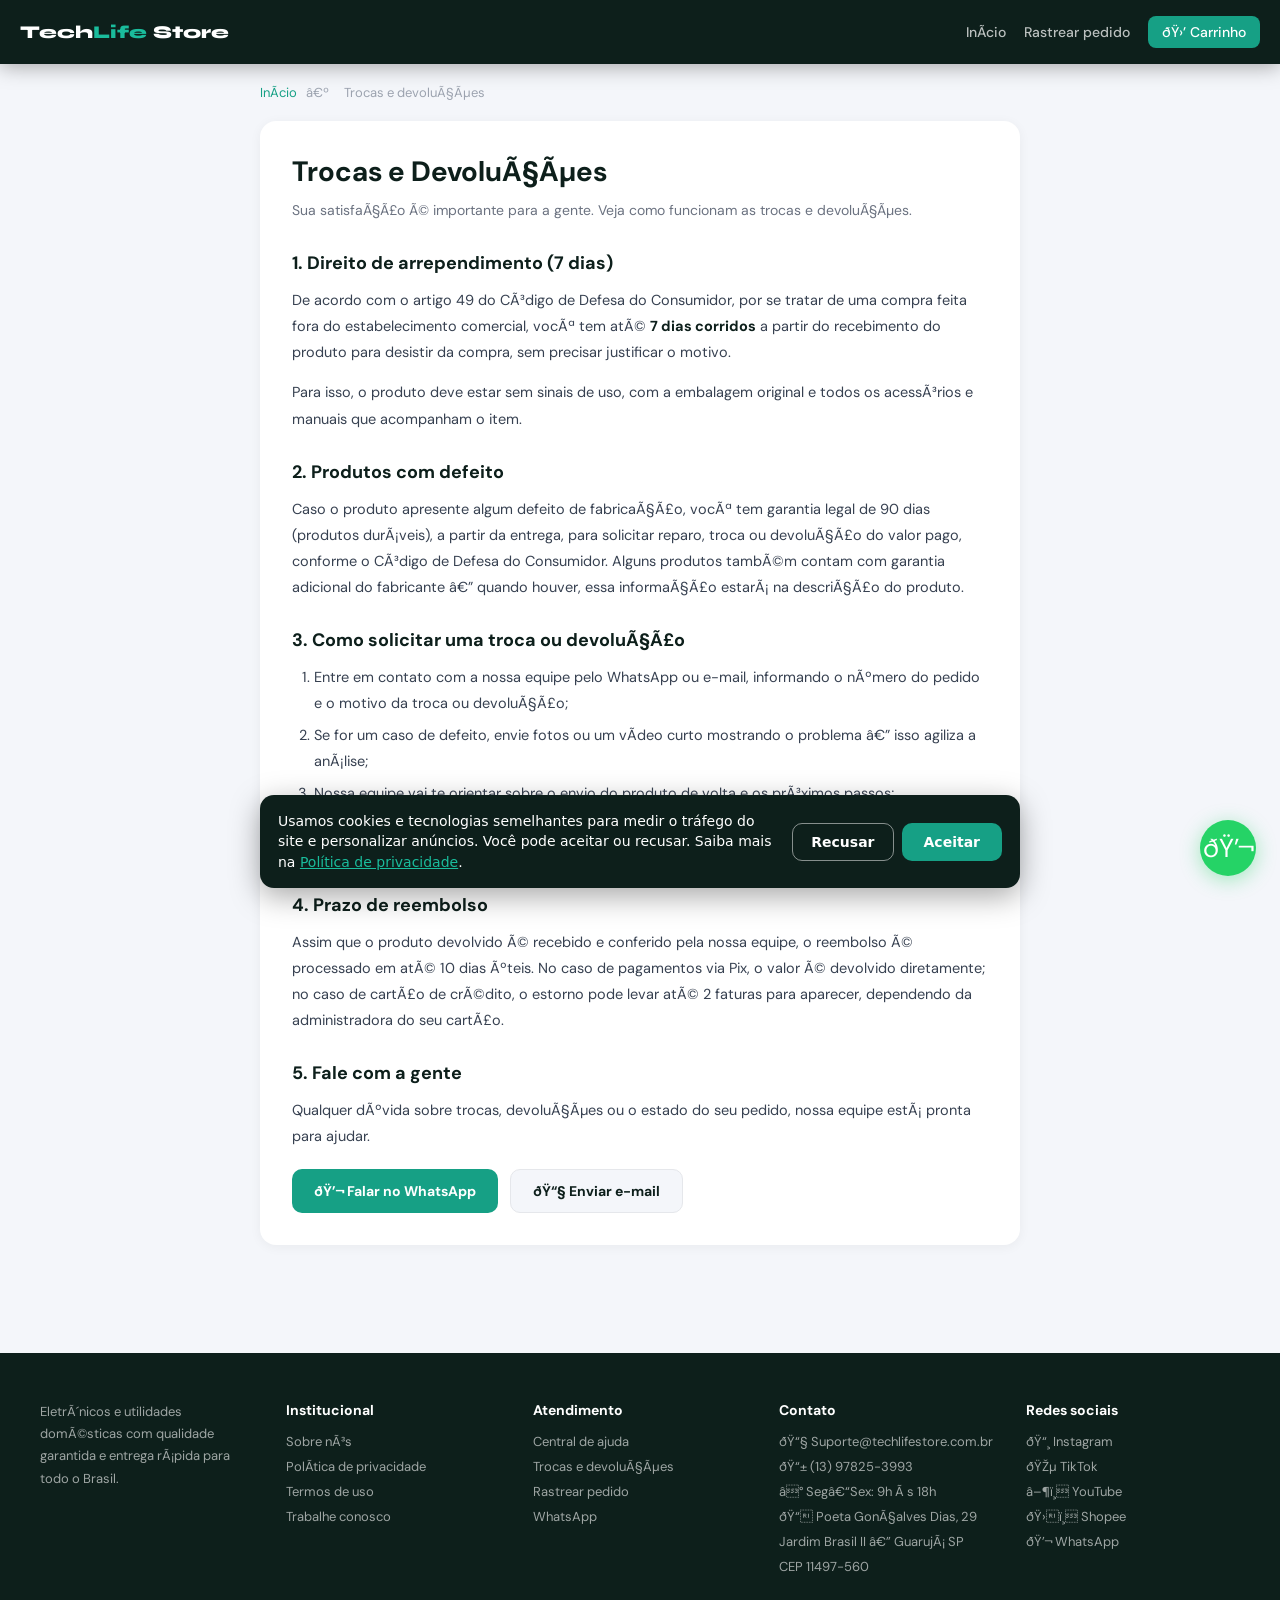
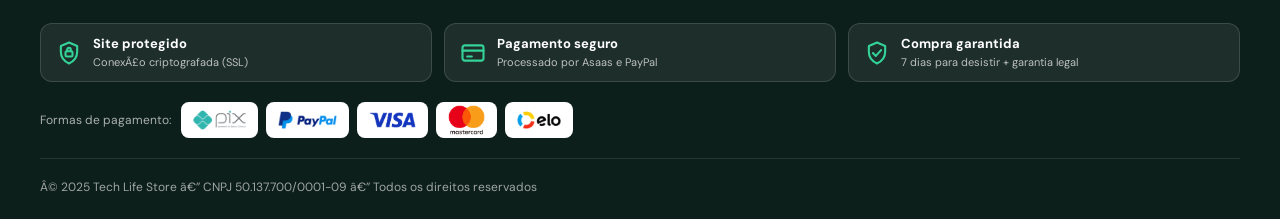
<file: trocas-devolucoes.html>
<!DOCTYPE html>
<html lang="pt-BR">
<head>
  <script src="/cookies.js"></script>
  <!-- Google tag (gtag.js) - Google Analytics -->
  <script async src="https://www.googletagmanager.com/gtag/js?id=G-Z1H8LWTK8P"></script>
  <script>
    window.dataLayer = window.dataLayer || [];
    function gtag(){dataLayer.push(arguments);}
    gtag('js', new Date());
    gtag('config', 'G-Z1H8LWTK8P');
    gtag('config', 'AW-11204803768');
  </script>
  <!-- Meta Pixel Code -->
  <script>
  !function(f,b,e,v,n,t,s)
  {if(f.fbq)return;n=f.fbq=function(){n.callMethod?
  n.callMethod.apply(n,arguments):n.queue.push(arguments)};
  if(!f._fbq)f._fbq=n;n.push=n;n.loaded=!0;n.version='2.0';
  n.queue=[];t=b.createElement(e);t.async=!0;
  t.src=v;s=b.getElementsByTagName(e)[0];
  s.parentNode.insertBefore(t,s)}(window, document,'script',
  'https://connect.facebook.net/en_US/fbevents.js');
  fbq('consent', window.tlConsentimento === 'aceito' ? 'grant' : 'revoke');
  fbq('init', '211642158119561');
  fbq('track', 'PageView');
  </script>
  <noscript><img height="1" width="1" style="display:none"
  src="https://www.facebook.com/tr?id=211642158119561&ev=PageView&noscript=1"
  /></noscript>
  <!-- End Meta Pixel Code -->
  <meta charset="UTF-8">
  <meta name="viewport" content="width=device-width, initial-scale=1.0">
  <meta name="description" content="Política de trocas e devoluções da Tech Life Store: direito de arrependimento, produtos com defeito e como solicitar.">
  <title>Trocas e Devoluções — Tech Life Store</title>
  <link rel="preconnect" href="https://fonts.googleapis.com">
  <link href="https://fonts.googleapis.com/css2?family=Syne:wght@400;500;600;700;800&family=DM+Sans:wght@300;400;500;600;700;800&display=swap" rel="stylesheet">
  <style>
    :root{--verde:#16a085;--verde-claro:#1abc9c;--verde-escuro:#0e6655;--vermelho:#c0392b;--cinza:#f4f6fa;--cinza2:#e5e7eb;--texto:#374151;--escuro:#0d1f1b;}
    *{margin:0;padding:0;box-sizing:border-box;}
    body{font-family:'DM Sans',sans-serif;background:var(--cinza);color:var(--texto);}
    h1,h2,h3{font-family:'DM Sans',sans-serif;color:var(--escuro);}
    a{text-decoration:none;color:inherit;}
    header{background:var(--escuro);position:sticky;top:0;z-index:100;height:64px;padding:0 20px;display:flex;align-items:center;justify-content:space-between;box-shadow:0 2px 20px rgba(0,0,0,.35);}
    .logo{font-family:'Syne',sans-serif;font-size:18px;font-weight:800;color:#fff;}
    .logo span{color:var(--verde-claro);}
    .nav-links{display:flex;align-items:center;gap:18px;}
    .nav-links a{color:rgba(255,255,255,.72);font-size:14px;font-weight:500;}
    .nav-links a:hover{color:#fff;}
    .nav-carrinho{background:var(--verde);color:#fff !important;padding:7px 14px;border-radius:8px;}
    .breadcrumb{max-width:800px;margin:20px auto 0;padding:0 20px;font-size:13px;color:#9ca3af;}
    .breadcrumb a{color:var(--verde);}
    .breadcrumb span{margin:0 6px;}
    .wrap{max-width:800px;margin:0 auto;padding:20px 20px 60px;}
    .card{background:#fff;border-radius:16px;padding:32px;box-shadow:0 2px 12px rgba(0,0,0,.05);}
    .card h1{font-size:28px;margin-bottom:8px;}
    .card .intro{font-size:14px;color:#6b7280;margin-bottom:28px;}
    .card h2{font-size:18px;margin:28px 0 12px;}
    .card h2:first-of-type{margin-top:0;}
    .card p{font-size:14.5px;line-height:1.8;margin-bottom:14px;}
    .card ul,.card ol{margin:0 0 14px 22px;font-size:14.5px;line-height:1.8;}
    .card li{margin-bottom:6px;}
    .card strong{color:var(--escuro);}
    .box-verde{background:#e6f7f4;border:1px solid #b7e6db;border-radius:12px;padding:16px 18px;margin:18px 0;font-size:14px;line-height:1.7;}
    .box-verde a{color:var(--verde-escuro);font-weight:700;}
    .btns{display:flex;gap:12px;flex-wrap:wrap;margin-top:20px;}
    .btn{display:inline-flex;align-items:center;gap:8px;padding:12px 22px;border-radius:10px;font-family:'DM Sans',sans-serif;font-weight:700;font-size:14px;cursor:pointer;border:none;}
    .btn-primario{background:var(--verde);color:#fff;}
    .btn-primario:hover{background:var(--verde-claro);}
    .btn-secundario{background:var(--cinza);color:var(--escuro);border:1.5px solid var(--cinza2);}
    .btn-secundario:hover{border-color:var(--verde);}
    details{border-bottom:1px solid var(--cinza2);padding:14px 0;}
    details:last-child{border-bottom:none;}
    summary{cursor:pointer;font-weight:700;font-size:15px;color:var(--escuro);font-family:'DM Sans',sans-serif;list-style:none;display:flex;justify-content:space-between;align-items:center;}
    summary::-webkit-details-marker{display:none;}
    summary::after{content:'+';font-size:20px;color:var(--verde);font-weight:400;}
    details[open] summary::after{content:'\2212';}
    details p{margin-top:10px;color:#4b5563;}
    .faq-cat{margin:28px 0 10px;font-size:13px;font-weight:700;letter-spacing:.04em;text-transform:uppercase;color:var(--verde);}
    .faq-cat:first-child{margin-top:0;}
    footer{background:var(--escuro);color:rgba(255,255,255,.6);padding:48px 20px 24px;margin-top:48px;}
    .footer-inner{max-width:1200px;margin:0 auto;}
    .footer-grid{display:grid;grid-template-columns:repeat(auto-fit,minmax(150px,1fr));gap:32px;margin-bottom:40px;}
    .footer-col h4{color:#fff;font-size:14px;font-weight:700;margin-bottom:14px;}
    .footer-col ul{list-style:none;}
    .footer-col ul li{margin-bottom:8px;font-size:13px;}
    .footer-col ul li a:hover{color:#fff;}
    .footer-logo-img{height:44px;margin-bottom:12px;filter:brightness(0) invert(1);}
    .footer-desc{font-size:13px;line-height:1.7;max-width:220px;}
    .footer-bottom{border-top:1px solid rgba(255,255,255,.1);padding-top:20px;display:flex;justify-content:space-between;align-items:center;flex-wrap:wrap;gap:12px;font-size:12px;}
    .pag-badge{background:rgba(255,255,255,.1);color:rgba(255,255,255,.8);padding:4px 10px;border-radius:6px;font-size:12px;font-weight:500;}
    .wpp-fixo{position:fixed;bottom:24px;right:24px;background:#25d366;color:#fff;width:56px;height:56px;border-radius:50%;display:flex;align-items:center;justify-content:center;font-size:26px;box-shadow:0 4px 20px rgba(37,211,102,.4);cursor:pointer;transition:transform .2s;z-index:200;}
    .wpp-fixo:hover{transform:scale(1.1);}
    @media (max-width:600px){
      .nav-links{gap:10px;}
      .nav-links a:not(.nav-carrinho){display:none;}
      .card{padding:22px;}
      .card h1{font-size:22px;}
    }

  </style>
  <link rel="stylesheet" href="selos.css">
</head>
<body>

  <header>
    <a href="index.html" class="logo">Tech<span>Life</span> Store</a>
    <div class="nav-links">
      <a href="index.html">Início</a>
      <a href="rastreio.html">Rastrear pedido</a>
      <a href="carrinho.html" class="nav-carrinho">🛒 Carrinho</a>
    </div>
  </header>

  <div class="breadcrumb">
    <a href="index.html">Início</a>
    <span>›</span>
    <span>Trocas e devoluções</span>
  </div>

  <div class="wrap">
    <div class="card">

      <h1>Trocas e Devoluções</h1>
      <p class="intro">Sua satisfação é importante para a gente. Veja como funcionam as trocas e devoluções.</p>

      <h2>1. Direito de arrependimento (7 dias)</h2>
      <p>De acordo com o artigo 49 do Código de Defesa do Consumidor, por se tratar de uma compra feita fora do estabelecimento comercial, você tem até <strong>7 dias corridos</strong> a partir do recebimento do produto para desistir da compra, sem precisar justificar o motivo.</p>
      <p>Para isso, o produto deve estar sem sinais de uso, com a embalagem original e todos os acessórios e manuais que acompanham o item.</p>

      <h2>2. Produtos com defeito</h2>
      <p>Caso o produto apresente algum defeito de fabricação, você tem garantia legal de 90 dias (produtos duráveis), a partir da entrega, para solicitar reparo, troca ou devolução do valor pago, conforme o Código de Defesa do Consumidor. Alguns produtos também contam com garantia adicional do fabricante — quando houver, essa informação estará na descrição do produto.</p>

      <h2>3. Como solicitar uma troca ou devolução</h2>
      <ol>
        <li>Entre em contato com a nossa equipe pelo WhatsApp ou e-mail, informando o número do pedido e o motivo da troca ou devolução;</li>
        <li>Se for um caso de defeito, envie fotos ou um vídeo curto mostrando o problema — isso agiliza a análise;</li>
        <li>Nossa equipe vai te orientar sobre o envio do produto de volta e os próximos passos;</li>
        <li>Após recebermos e conferirmos o produto, o reembolso é feito no mesmo meio de pagamento utilizado na compra.</li>
      </ol>

      <h2>4. Prazo de reembolso</h2>
      <p>Assim que o produto devolvido é recebido e conferido pela nossa equipe, o reembolso é processado em até 10 dias úteis. No caso de pagamentos via Pix, o valor é devolvido diretamente; no caso de cartão de crédito, o estorno pode levar até 2 faturas para aparecer, dependendo da administradora do seu cartão.</p>

      <h2>5. Fale com a gente</h2>
      <p>Qualquer dúvida sobre trocas, devoluções ou o estado do seu pedido, nossa equipe está pronta para ajudar.</p>
      <div class="btns">
        <a href="https://wa.me/5513978253993?text=Ol%C3%A1!%20Preciso%20de%20ajuda%20com%20uma%20troca%2Fdevolu%C3%A7%C3%A3o." target="_blank" class="btn btn-primario">💬 Falar no WhatsApp</a>
        <a href="mailto:suporte@techlifestore.com.br?subject=Troca%20ou%20Devolu%C3%A7%C3%A3o" class="btn btn-secundario">📧 Enviar e-mail</a>
      </div>
    </div>
  </div>

  <footer id="contato">
    <div class="footer-inner">
      <div class="footer-grid">
        <div class="footer-col">
          <p class="footer-desc">Eletrônicos e utilidades domésticas com qualidade garantida e entrega rápida para todo o Brasil.</p>
        </div>
        <div class="footer-col">
          <h4>Institucional</h4>
          <ul>
            <li><a href="sobre.html">Sobre nós</a></li>
            <li><a href="privacidade.html">Política de privacidade</a></li>
            <li><a href="termos.html">Termos de uso</a></li>
            <li><a href="trabalhe-conosco.html">Trabalhe conosco</a></li>
          </ul>
        </div>
        <div class="footer-col">
          <h4>Atendimento</h4>
          <ul>
            <li><a href="ajuda.html">Central de ajuda</a></li>
            <li><a href="trocas-devolucoes.html">Trocas e devoluções</a></li>
            <li><a href="rastreio.html">Rastrear pedido</a></li>
            <li><a href="https://wa.me/5513978253993">WhatsApp</a></li>
          </ul>
        </div>
        <div class="footer-col">
          <h4>Contato</h4>
          <ul>
            <li>📧 Suporte@techlifestore.com.br</li>
            <li>📱 (13) 97825-3993</li>
            <li>⏰ Seg–Sex: 9h às 18h</li>
            <li>📍 Poeta Gonçalves Dias, 29</li>
            <li>Jardim Brasil II — Guarujá SP</li>
            <li>CEP 11497-560</li>
          </ul>
        </div>
        <div class="footer-col">
          <h4>Redes sociais</h4>
          <ul>
            <li><a href="https://instagram.com/techlife_storee" target="_blank">📸 Instagram</a></li>
            <li><a href="https://tiktok.com/@techlife_store" target="_blank">🎵 TikTok</a></li>
            <li><a href="https://youtube.com/@techlife_store" target="_blank">▶️ YouTube</a></li>
            <li><a href="https://shopee.com.br/techlife_store" target="_blank">🛍️ Shopee</a></li>
            <li><a href="https://wa.me/5513978253993" target="_blank">💬 WhatsApp</a></li>
          </ul>
        </div>
      </div>
      <div class="selos">
  <div class="selo"><svg viewBox="0 0 24 24" aria-hidden="true"><path d="M12 3l7 3v5c0 4.5-3 8.2-7 10-4-1.8-7-5.5-7-10V6z"/><rect x="9" y="10.5" width="6" height="4.5" rx="1"/><path d="M10.5 10.5V9a1.5 1.5 0 013 0v1.5"/></svg><div><b>Site protegido</b><small>Conexão criptografada (SSL)</small></div></div>
  <div class="selo"><svg viewBox="0 0 24 24" aria-hidden="true"><rect x="3" y="5.5" width="18" height="13" rx="2"/><path d="M3 10h18M7 15h4"/></svg><div><b>Pagamento seguro</b><small>Processado por Asaas e PayPal</small></div></div>
  <a class="selo" href="trocas-devolucoes.html"><svg viewBox="0 0 24 24" aria-hidden="true"><path d="M12 3l7 3v5c0 4.5-3 8.2-7 10-4-1.8-7-5.5-7-10V6z"/><path d="M8.5 12l2.5 2.5 4.5-5"/></svg><div><b>Compra garantida</b><small>7 dias para desistir + garantia legal</small></div></a>
</div>
<div class="selos-pag"><span class="rot">Formas de pagamento:</span><span class="pg pg-pix"><img src="bandeira-pix.png" alt="Pix" loading="lazy"></span><span class="pg pg-paypal"><img src="bandeira-paypal.png" alt="PayPal" loading="lazy"></span><span class="pg pg-visa"><img src="bandeira-visa.png" alt="Visa" loading="lazy"></span><span class="pg pg-mastercard"><img src="bandeira-mastercard.png" alt="Mastercard" loading="lazy"></span><span class="pg pg-elo"><img src="bandeira-elo.png" alt="Elo" loading="lazy"></span></div>
      <div class="footer-bottom">
        <span>© 2025 Tech Life Store — CNPJ 50.137.700/0001-09 — Todos os direitos reservados</span>
      </div>
    </div>
  </footer>

  <a href="https://wa.me/5513978253993" target="_blank" class="wpp-fixo">💬</a>

</body>
</html>
</file>
<file: selos.css>
/* Selos de confiança Tech Life Store — informações verdadeiras, sem logos de terceiros */
.selos{display:grid;grid-template-columns:repeat(3,minmax(0,1fr));gap:12px;margin:0 0 20px}
.selo{display:flex;align-items:center;gap:10px;padding:12px 14px;border-radius:12px;background:rgba(255,255,255,.07);border:1px solid rgba(255,255,255,.14);color:#fff;text-decoration:none;min-width:0}
.selo svg{flex:0 0 28px;width:28px;height:28px;stroke:#34d399;fill:none;stroke-width:1.8;stroke-linecap:round;stroke-linejoin:round}
.selo b{display:block;font-size:13px;font-weight:700;line-height:1.25;color:#fff}
.selo small{display:block;font-size:11px;line-height:1.35;color:rgba(255,255,255,.7);margin-top:2px}
a.selo:hover{background:rgba(255,255,255,.12)}
.selos-pag{display:flex;gap:8px;flex-wrap:wrap;align-items:center;margin:0 0 20px}
.selos-pag span.rot{font-size:12px;color:rgba(255,255,255,.65);margin-right:2px}
.selos-pag .pg{background:#fff;border-radius:8px;height:36px;padding:0 12px;display:inline-flex;align-items:center;justify-content:center}
.selos-pag .pg img{display:block;width:auto;height:20px}
.selos-pag .pg-visa img{height:16px}
.selos-pag .pg-paypal img{height:18px}
.selos-pag .pg-mastercard img{height:30px}
.selos-pag .pg-elo img{height:18px}
/* variante clara (carrinho / produto) */
.selos-claro{grid-template-columns:1fr;gap:8px;margin:14px 0 0}
.selos-claro .selo{background:#f3f4f6;border-color:#e5e7eb;color:#111827;padding:10px 12px}
.selos-claro .selo svg{stroke:#059669;flex-basis:24px;width:24px;height:24px}
.selos-claro .selo b{color:#111827;font-size:12.5px}
.selos-claro .selo small{color:#6b7280}
.selos-linha{grid-template-columns:repeat(3,minmax(0,1fr))}
@media(max-width:640px){
  .selos{grid-template-columns:1fr}
  .selos-linha{grid-template-columns:1fr}
}
.selo-ra{margin:0 0 20px}
.selo-ra-claro{margin:12px 0 0;text-align:center}
</file>
